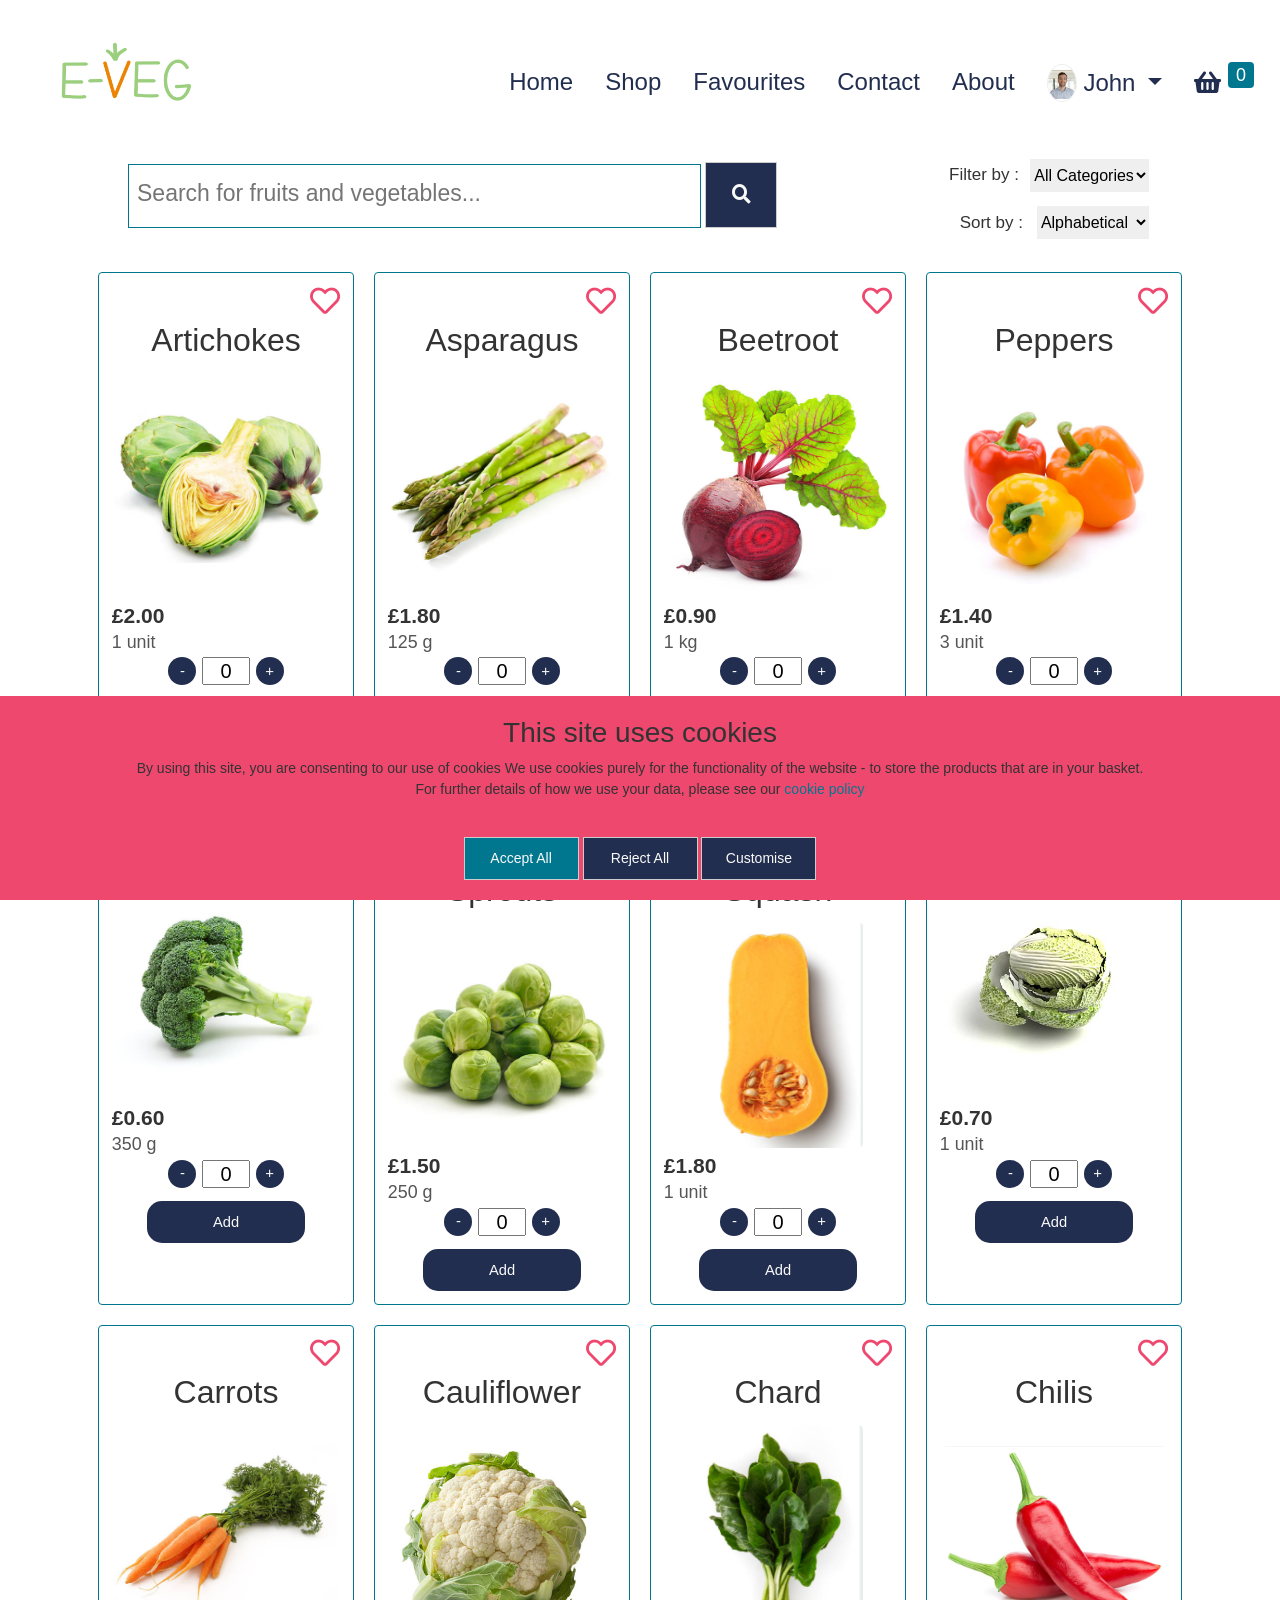
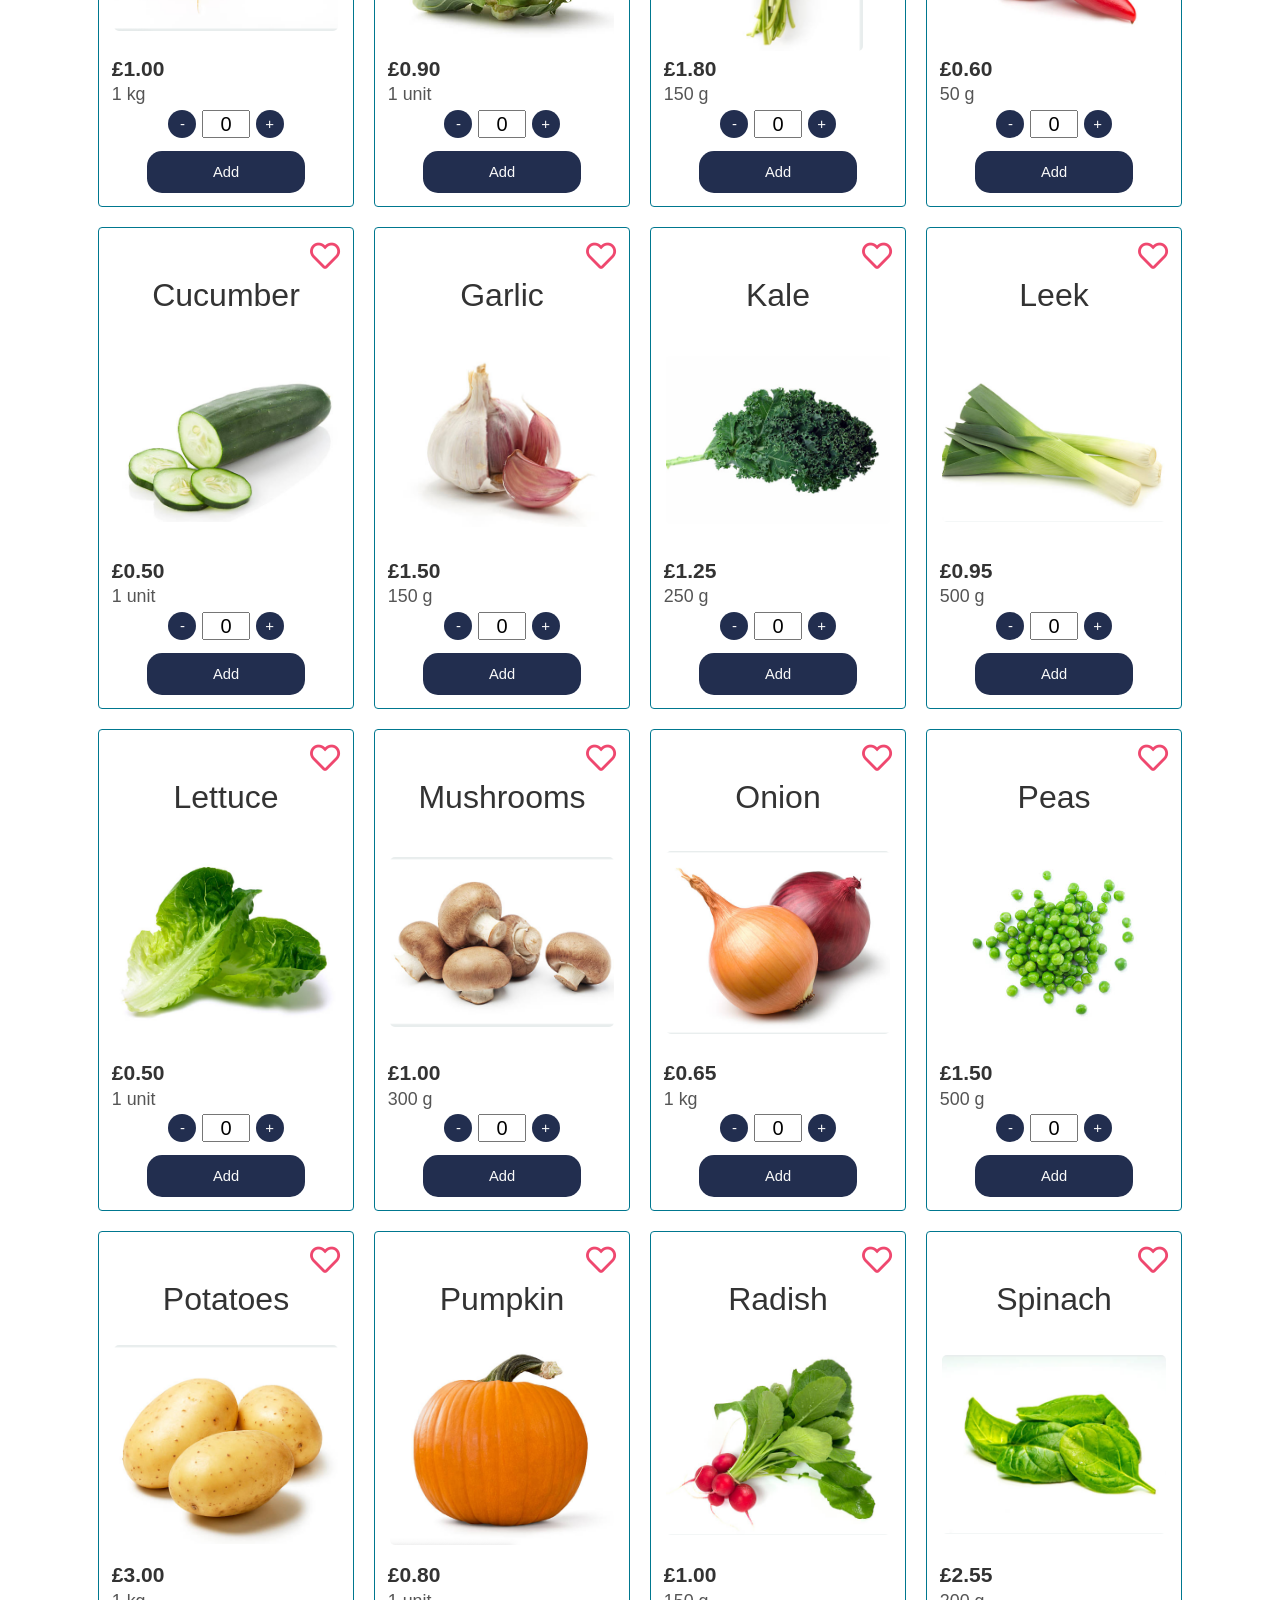
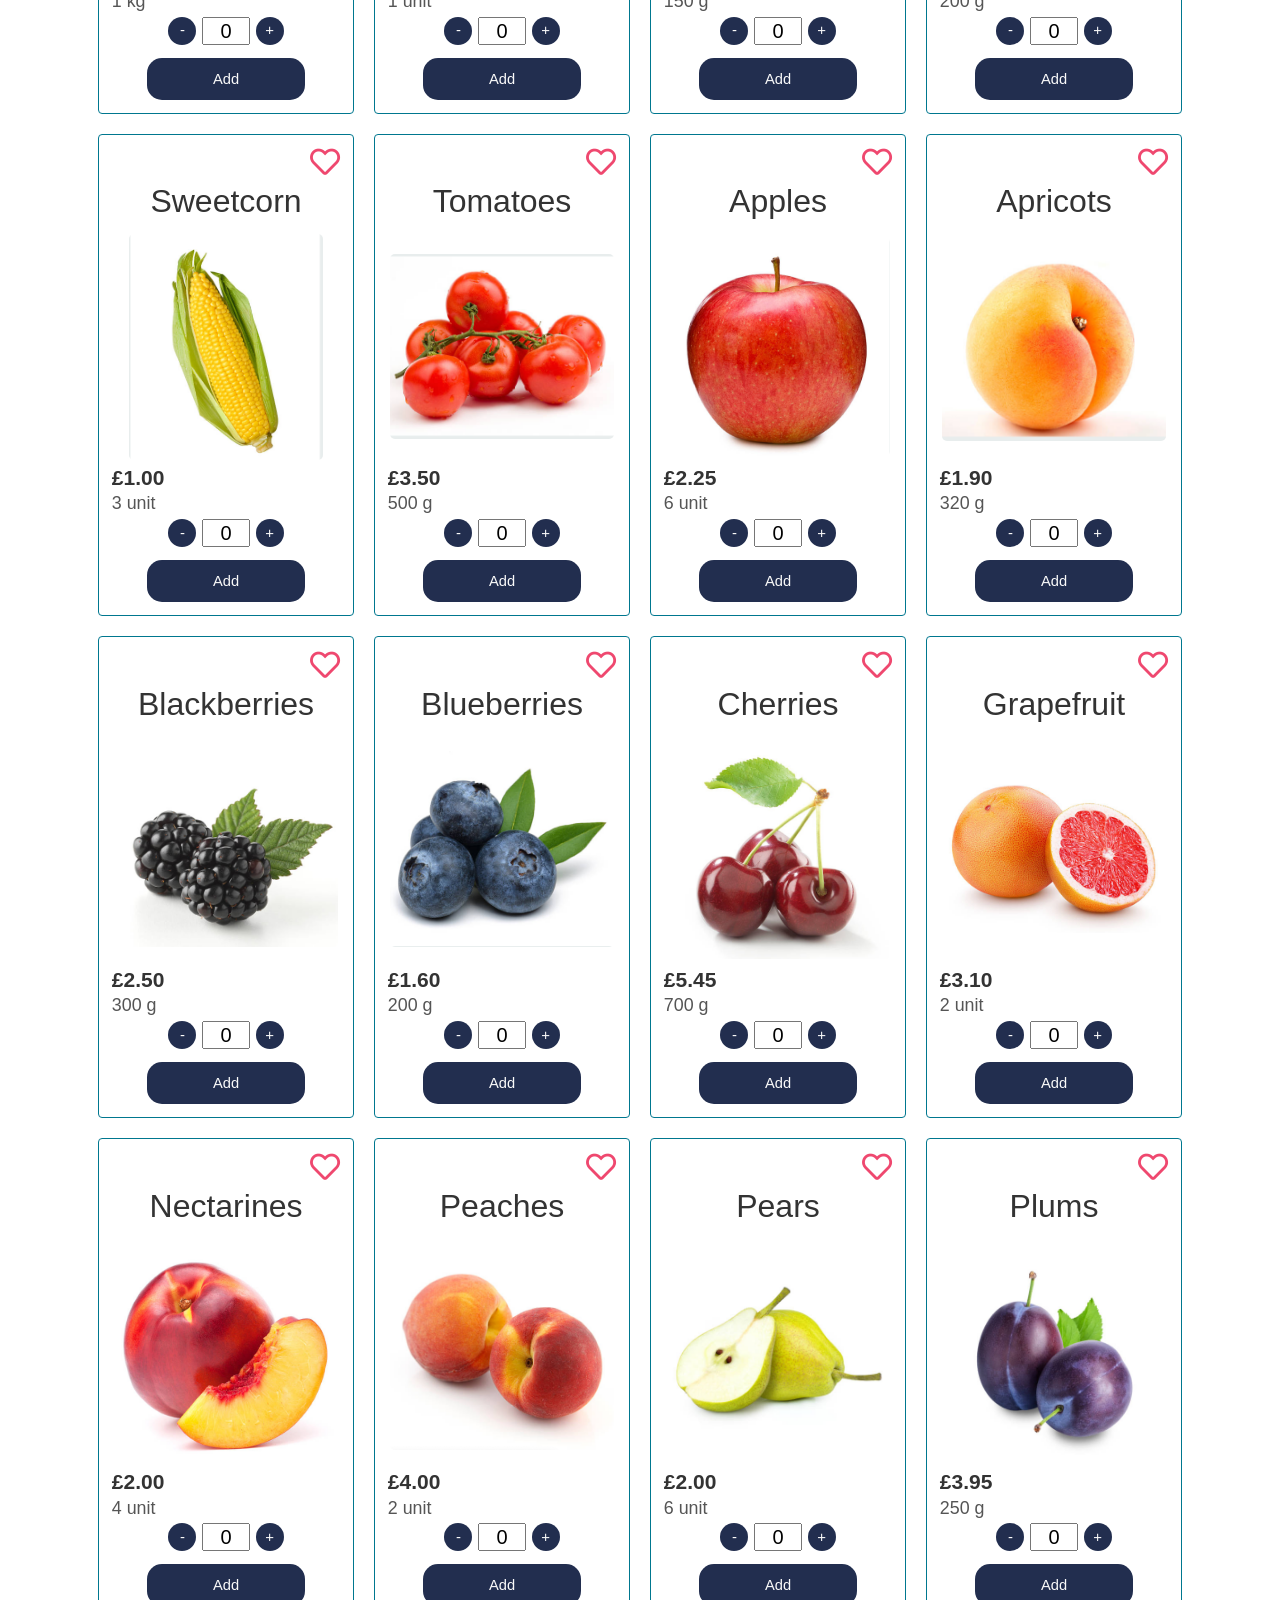
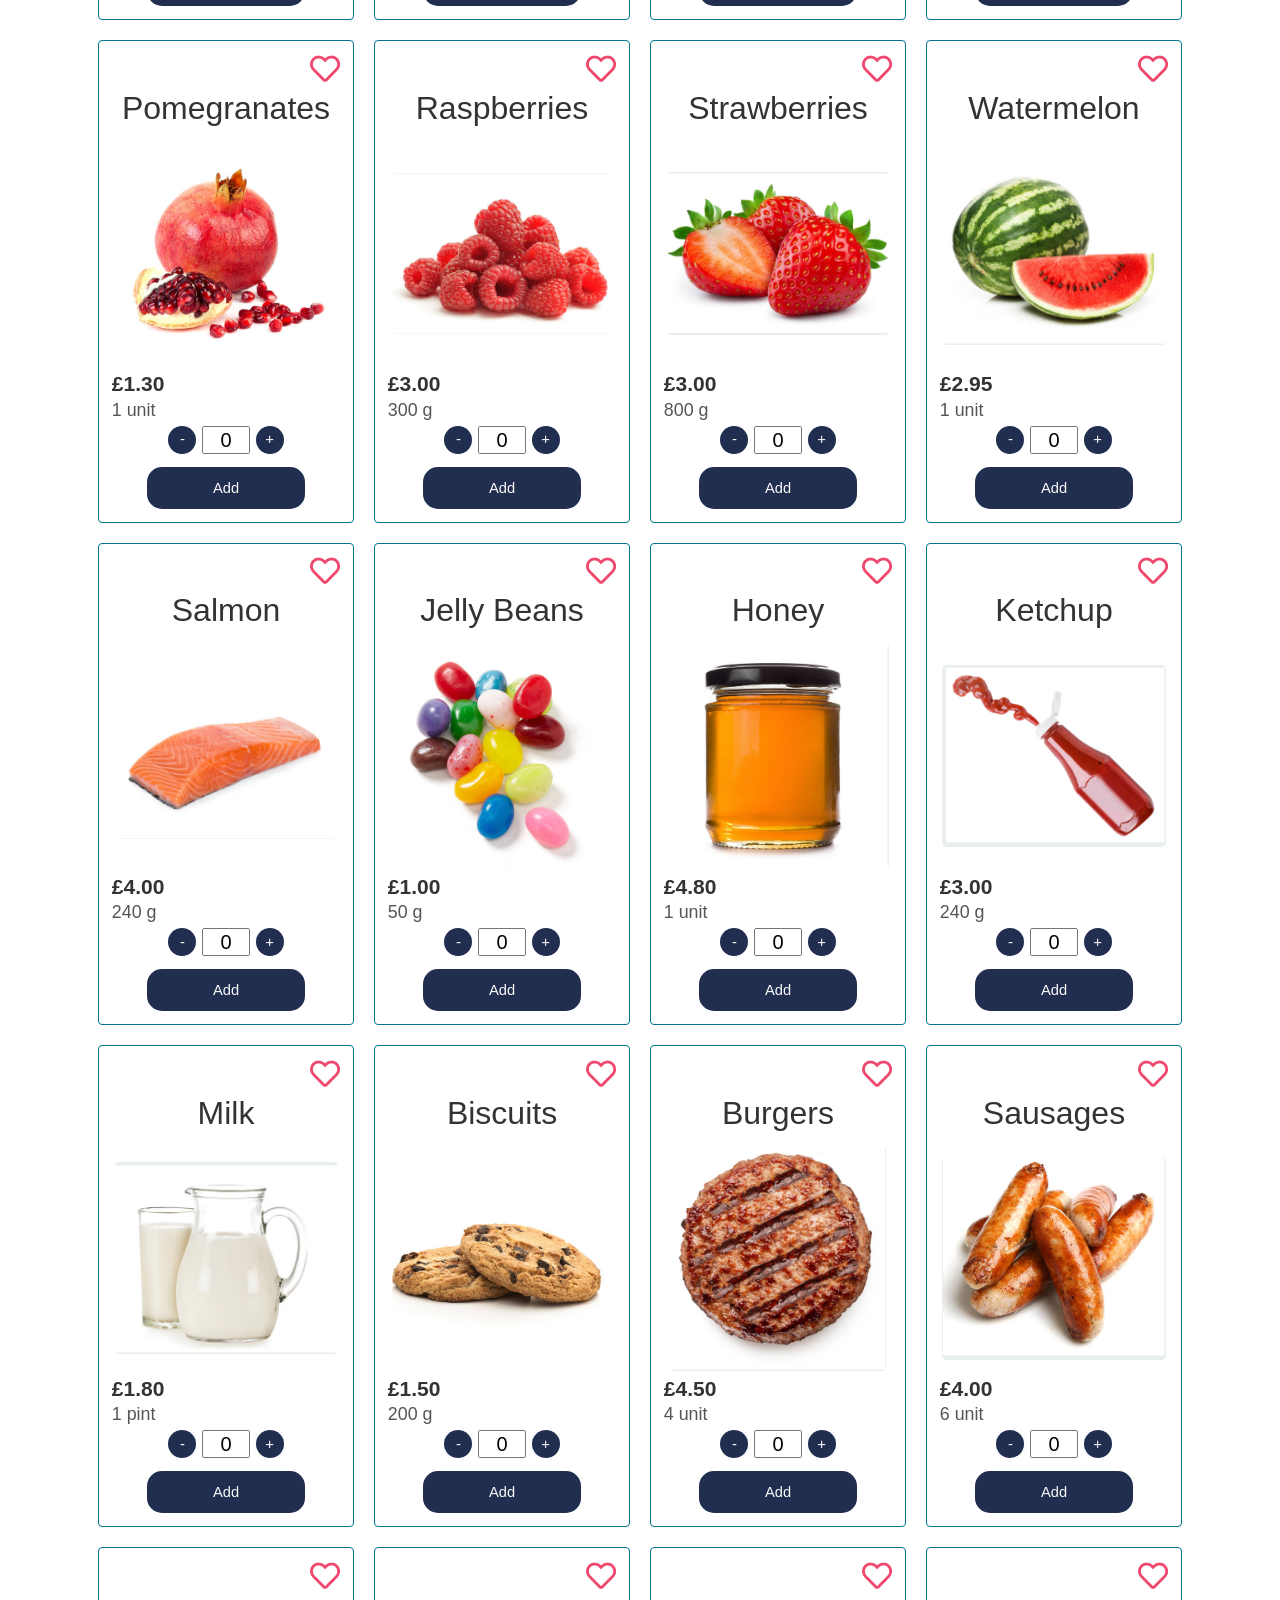
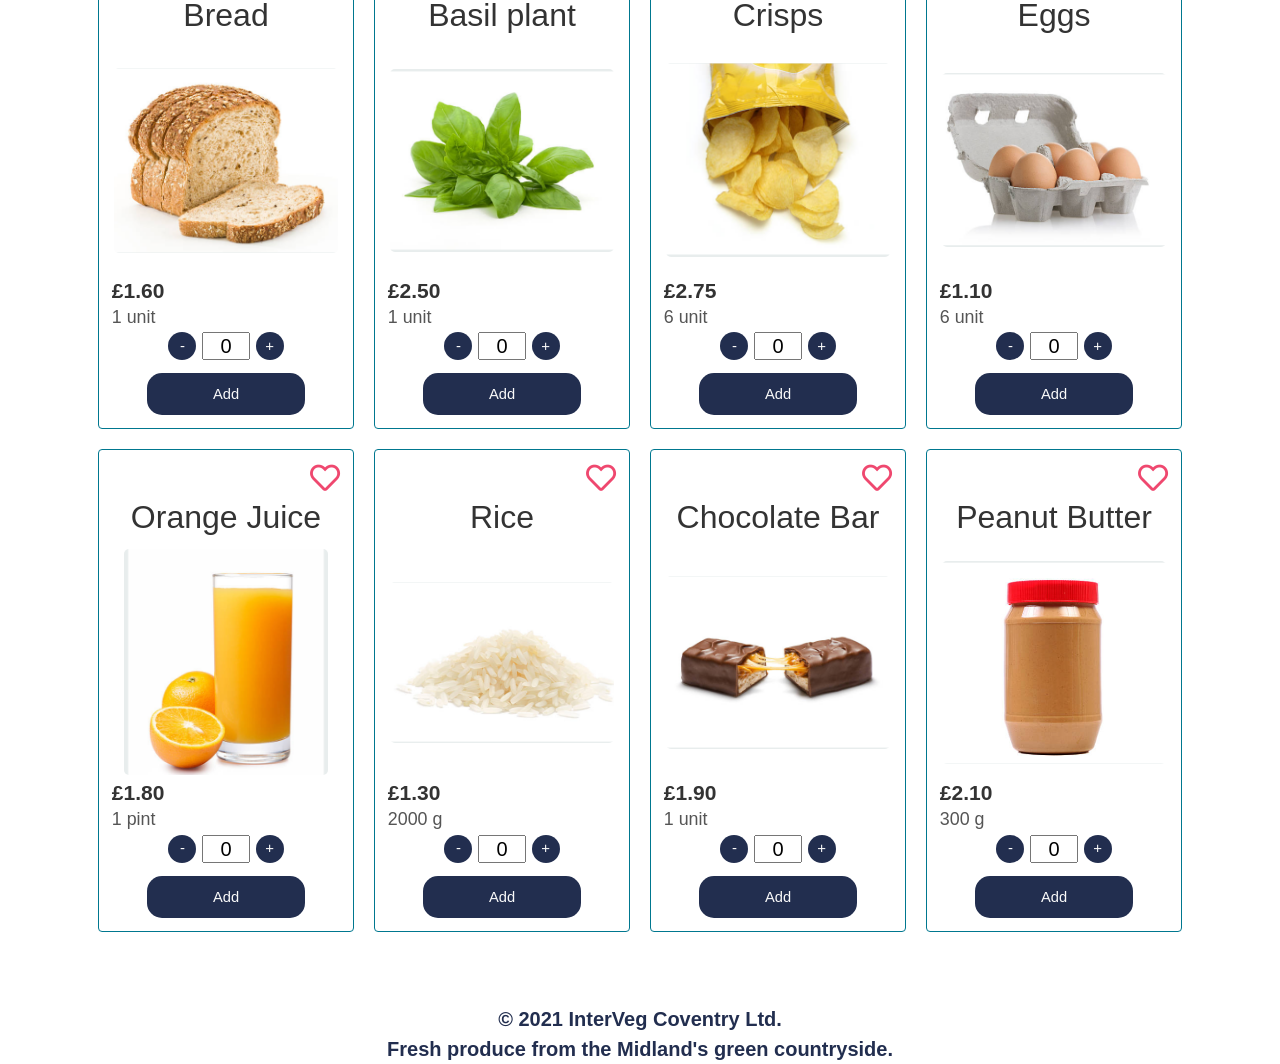
<file: eveg/index.html>
<!DOCTYPE html>
<html>

<head>
  <meta charset="UTF-8" />
  <link rel="stylesheet" media="screen and (max-width: 600px)" href="shopmobile.css">
  <link rel="stylesheet" media="screen and (min-width: 601px)" href="shop.css">
  <link rel="stylesheet" href="https://cdnjs.cloudflare.com/ajax/libs/font-awesome/4.7.0/css/font-awesome.min.css">
  <link rel="stylesheet" href="common.css">
  <link rel="stylesheet" href="colours.css">
  <link rel="stylesheet" type="text/css" media="all" href="packages/bootstrap/bootstrap.css">
  <link rel="stylesheet" type="text/css" media="all" href="packages/o2system-ui/o2system-ui.css">
  <link rel="stylesheet" type="text/css" media="all" href="packages/owl-carousel/owl-carousel.css">
  <link rel="stylesheet" type="text/css" media="all" href="packages/cloudzoom/cloudzoom.css">
  <link rel="stylesheet" type="text/css" media="all" href="packages/thumbelina/thumbelina.css">
  <link rel="stylesheet" type="text/css" media="all" href="packages/bootstrap-touchspin/bootstrap-touchspin.css">
  <link rel="stylesheet" type="text/css" media="all"
    href="https://cdnjs.cloudflare.com/ajax/libs/font-awesome/5.15.4/css/all.min.css">
  <script type="text/javascript" src="jquery.js"></script>

  <script type="text/javascript" src="jquery-migrate.js"></script>
  <script type="text/javascript" src="packages/bootstrap/libraries/popper.js"></script>
  <script type="text/javascript" src="packages/bootstrap/bootstrap.js"></script>
  <script type="text/javascript" src="packages/o2system-ui/o2system-ui.js"></script>
  <script type="text/javascript" src="packages/owl-carousel/owl-carousel.js"></script>
  <script type="text/javascript" src="packages/cloudzoom/cloudzoom.js"></script>
  <script type="text/javascript" src="packages/owl-carousel/owl-carousel.js"></script>
  <script type="text/javascript" src="packages/bootstrap-touchspin/bootstrap-touchspin.js"></script>

  <script type="text/javascript" src="products.js"></script>

  <meta name="viewport" content="width=device-width, initial-scale=1.0">

  <script src="shop.js"></script>
  <title>E-Veg Shop</title>
  <style>
    .custom-section .card {
      border: 1px solid var(--colour-4);
    }

    body .custom-section {
      box-sizing: content-box;
      font-family: -apple-system, BlinkMacSystemFont, "Segoe UI", Roboto, "Helvetica Neue", Arial, sans-serif, "Apple Color Emoji", "Segoe UI Emoji", "Segoe UI Symbol";
      color: #333;
      line-height: 1rem;
      font-size: 14px;
      margin: 0;
      font-weight: 400;
      background-color: #fff;
    }
  </style>
</head>

<body>

  <div class="index-list">
    <div class="page-header">
      <div class="container">
        <nav class="navbar fixed-top navbar-expand-lg navbar-light bg-transparent" id="page-navigation">
          <!-- Navbar Brand -->
          <a href="index.html" class="navbar-brand">
            <img class="logo" src="images/e_veg_logo.png">
          </a>

          <!-- Toggle Button -->
          <button class="navbar-toggler" type="button" data-toggle="collapse" data-target="#navbarcollapse"
            aria-controls="navbarCollapse" aria-expanded="false" aria-label="Toggle navigation">
            <span class="" role="button"><i class="fa fa-bars" aria-hidden="true"
                style="color: rgba(0,0,0,.5);"></i></span>
          </button>

          <!-- Navbar Menu -->
          <div class="collapse navbar-collapse" id="navbarcollapse">
            <ul class="navbar-nav ml-auto">
              <li class="nav-item" style="color: black;">
                <a href="homepage.html" class="nav-link">Home</a>
              </li>
              <li class="nav-item" style="color: black;">
                <a href="index.html" class="nav-link">Shop</a>
              </li>
              <li class="nav-item" style="color: black;">
                <a href="favourites.html" class="nav-link">Favourites</a>
              </li>
              <!-- <li class="nav-item" style="color: black;">
              <a href="register.html" class="nav-link">Register</a>
            </li>
            <li class="nav-item" style="color: black;">
              <a href="login.html" class="nav-link">Login</a>
            </li> -->
              <li class="nav-item" style="color: black;">
                <a href="contact.html" class="nav-link"><span>Contact</span></a>
              </li>
              <li class="nav-item" style="color: black;">
                <a href="about.html" class="nav-link"><span>About</span></a>
              </li>
              <li class="nav-item dropdown">
                <a class="nav-link dropdown-toggle" href="javascript:void(0)" id="navbarDropdown" role="button"
                  data-toggle="dropdown" aria-haspopup="true" aria-expanded="false" aria-label="nav-bar dropdown">
                  <div class="avatar-header"><img src="images/img/logo/profile.png" alt="User Avatar"></div> John
                </a>
                <div class="dropdown-menu" aria-labelledby="navbarDropdown">
                  <a class="dropdown-item" href="transaction.html">Transactions History</a>
                  <a class="dropdown-item" href="setting.html">Settings</a>
                  <a class="dropdown-item" href="register.html">Register</a>
                  <a class="dropdown-item" href="login.html">Login</a>
                </div>
              </li>
            </ul>
          </div>
          <ul class="navbar-nav ml-auto">
            <li class="nav-item dropdown">
              <a href="javascript:void(0)" class="nav-link dropdown-toggle" data-toggle="dropdown" aria-haspopup="true"
                aria-expanded="false">
                <i class="fa fa-shopping-basket"></i> <span class="badge badge-primary" id="totalItems">0</span>
              </a>
              <div class="dropdown-menu shopping-cart p-2 custom-dropdown-menu">
                <ul>
                  <li>
                    <div class="drop-title">Your Cart</div>
                  </li>
                  <li id="cartItemsContainer" class="overflow-auto max-height">
                    <!-- item list container filled with JS -->
                  </li>
                  <li>
                    <div class="drop-title d-flex justify-content-between">
                      <span>Total: </span>
                      <span class="text-primary"><strong>£<span id="totalPrice"></span></strong></span>
                    </div>
                  </li>
                  <li class="d-flex justify-content-between pl-3 pr-3 pt-3">
                    <span></span>
                    <button class="btn btn-lg" onclick="window.location.href='checkout.html'">Checkout</button>
                  </li>
                </ul>
              </div>
            </li>
          </ul>

      </div>
      </nav>
    </div>
  </div>
  </div>


  <!-- <div class="hero">
    <div class="navbar">
    <div class="toggle-wrapper">
    <a href="#" class="toggle-button">
      <span class="bar"></span>
      <span class="bar"></span>
      <span class="bar"></span>
    </a>
    </div>
      <a id="search-link" href="#"><span>Search</span></a>
    </div>
    <div class="search-bar">
      <div class="searchbuttons">
        <a id="closesearchbutton" href="#">
            <span>X</span>
        </a>
      </div>
      <input type="text" id="searchbox"></input>
      <button id = "searchbutton" type = "submit"><i class="fa fa-search"></i></button>
    </div>
  </div> -->


  <div class="modal-content" hidden id="loading">
    <img class="loading" src="images/img/carrot.gif" alt="Loading...">
    <p>Loading...</p>
  </div>


  </div>

  <div id="page-content" class="page-content custom-section">
    <div class="banner">
      <div class="search">
      </div>
    </div>

    <div class="search-container">
      <div class="searchingContainer">
        <input type="search" id="searchInput" class="searchInput" placeholder="Search for fruits and vegetables..." />
        <button id="searchButton" type="button" class="searchButton">
          <i class="fas fa-search"></i>
        </button>
        <div id="searchDropdown" class="searchDropdown"></div>
      </div>
      <div class="filters">
        <div class="filterContainer">
          <label for="categorySelect" id="filterLabel">Filter by :</label>
          <span id="filterIcon" class="filter-icon"><i class="fa fa-filter"></i></span>
          <select id="categorySelect" class="categorySelect">
            <option value="">All Categories</option>
            <option value="fruit">Fruit</option>
            <option value="veg">Vegetable</option>
            <option value="snack">Snack</option>
            <option value="sauce">Sauces</option>
          </select>
        </div>
        <div class="sortContainer">
          <label for="sortSelect" id="sortLabel">Sort by :</label>
          <span id="sortIcon" class="sort-icon"><i class="fas fa-sort-alpha-down"></i></span>
          <select id="sortSelect" class="sortSelect">
            <option value="alphabetical">Alphabetical</option>
            <option value="lowest price">Lowest Price</option>
            <option value="highest price">Highest Price</option>
          </select>
        </div>
      </div>
    </div>

    <div class="products">
      <script src="products.js"></script>

      <div class="productList"></div>

    </div>
    <div id="externalPopUpContainer" aria-label="error pop up"></div>
    <div class="about">
      <div>&copy; 2021 InterVeg Coventry Ltd.</div>
      <div>Fresh produce from the Midland's green countryside.</div>
    </div>
    <a id="back-to-top" href="#" class="btn btn-danger btn-floating btn-lg back-to-top" role="button"><i
        class="fas fa-chevron-up"></i></a>
    <div id="cookieMessage">
      <h3> This site uses cookies </h3>
      By using this site, you are consenting to our use of cookies
      We use cookies purely for the functionality of the website - to store the products that are in your basket.
      <br>
      For further details of how we use your data, please see our <a href="cookiePolicy.html">cookie policy</a>
      <p></p>
      <br>
      <button id="acceptButton"><a id="acceptCookies">Accept All</a></button>
      <button id="rejectButton"><a id="rejectCookies">Reject All</a></button>
      <button id="customiseButton"><a id="customiseCookies">Customise </a></button>
    </div>
  </div>
  </div>
  </div>
</body>

</html>
</file>
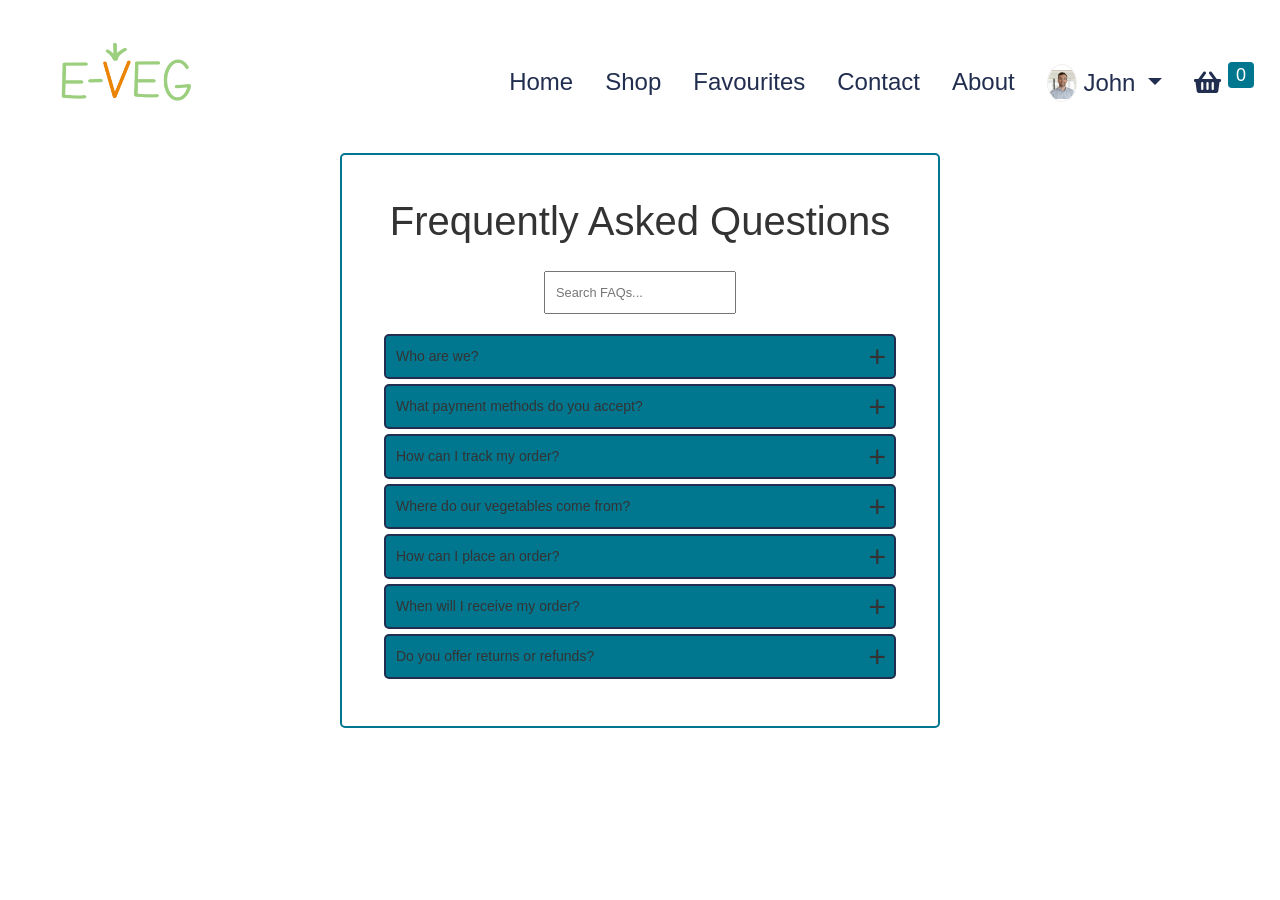
<file: eveg/about.html>
<!DOCTYPE html>
<html lang="en">

<head>
    <meta charset="UTF-8">
    <meta name="viewport" content="width=device-width, initial-scale=1.0">
    <meta charset="UTF-8" />
    <link rel="stylesheet" media="screen and (max-width: 600px)" href="shopmobile.css">
    <link rel="stylesheet" media="screen and (min-width: 601px)" href="shop.css">
    <link rel="stylesheet" href="https://cdnjs.cloudflare.com/ajax/libs/font-awesome/4.7.0/css/font-awesome.min.css">
    <link rel="stylesheet" href="common.css">
    <link rel="stylesheet" href="colours.css">
    <link rel="stylesheet" type="text/css" media="all" href="packages/bootstrap/bootstrap.css">
    <link rel="stylesheet" type="text/css" media="all" href="packages/o2system-ui/o2system-ui.css">
    <link rel="stylesheet" type="text/css" media="all" href="packages/owl-carousel/owl-carousel.css">
    <link rel="stylesheet" type="text/css" media="all" href="packages/cloudzoom/cloudzoom.css">
    <link rel="stylesheet" type="text/css" media="all" href="packages/thumbelina/thumbelina.css">
    <link rel="stylesheet" type="text/css" media="all" href="packages/bootstrap-touchspin/bootstrap-touchspin.css">
    <link rel="stylesheet" type="text/css" media="all"
        href="https://cdnjs.cloudflare.com/ajax/libs/font-awesome/5.15.4/css/all.min.css">
    <script type="text/javascript" src="jquery.js"></script>
    <script type="text/javascript" src="jquery-migrate.js"></script>
    <script type="text/javascript" src="packages/bootstrap/libraries/popper.js"></script>
    <script type="text/javascript" src="packages/bootstrap/bootstrap.js"></script>
    <script type="text/javascript" src="packages/o2system-ui/o2system-ui.js"></script>
    <script type="text/javascript" src="packages/owl-carousel/owl-carousel.js"></script>
    <script type="text/javascript" src="packages/cloudzoom/cloudzoom.js"></script>
    <script type="text/javascript" src="packages/owl-carousel/owl-carousel.js"></script>
    <script type="text/javascript" src="packages/bootstrap-touchspin/bootstrap-touchspin.js"></script>
    <script type="text/javascript" src="products.js"></script>
    <script type="text/javascript" src="shop.js"></script>
    <title>FAQ Page</title>
    <script>
        $(document).ready(function () {
            updateBasketAndDropdown();
        });
    </script>
</head>

<body>
    <div class="index-list">
        <div class="page-header">
            <div class="container">
                <nav class="navbar fixed-top navbar-expand-lg navbar-light bg-transparent" id="page-navigation">
                    <!-- Navbar Brand -->
                    <a href="index.html" class="navbar-brand">
                        <img class="logo" src="images/e_veg_logo.png">
                    </a>

                    <!-- Toggle Button -->
                    <button class="navbar-toggler" type="button" data-toggle="collapse" data-target="#navbarcollapse"
                        aria-controls="navbarCollapse" aria-expanded="false" aria-label="Toggle navigation">
                        <span class="" role="button"><i class="fa fa-bars" aria-hidden="true"
                                style="color: rgba(0,0,0,.5);"></i></span>
                    </button>

                    <!-- Navbar Menu -->
                    <div class="collapse navbar-collapse" id="navbarcollapse">
                        <ul class="navbar-nav ml-auto">
                            <li class="nav-item" style="color: black;">
                                <a href="homepage.html" class="nav-link">Home</a>
                            </li>
                            <li class="nav-item" style="color: black;">
                                <a href="index.html" class="nav-link">Shop</a>
                            </li>
                            <li class="nav-item" style="color: black;">
                                <a href="favourites.html" class="nav-link">Favourites</a>
                            </li>
                            <!-- <li class="nav-item" style="color: black;">
                  <a href="register.html" class="nav-link">Register</a>
                </li>
                <li class="nav-item" style="color: black;">
                  <a href="login.html" class="nav-link">Login</a>
                </li> -->
                            <li class="nav-item" style="color: black;">
                                <a href="contact.html" class="nav-link"><span>Contact</span></a>
                            </li>
                            <li class="nav-item" style="color: black;">
                                <a href="about.html" class="nav-link"><span>About</span></a>
                            </li>
                            <li class="nav-item dropdown">
                                <a class="nav-link dropdown-toggle" href="javascript:void(0)" id="navbarDropdown"
                                    role="button" data-toggle="dropdown" aria-haspopup="true" aria-expanded="false"
                                    aria-label="nav-bar dropdown">
                                    <div class="avatar-header"><img src="images/img/logo/profile.png" alt="User Avatar">
                                    </div> John
                                </a>
                                <div class="dropdown-menu" aria-labelledby="navbarDropdown">
                                    <a class="dropdown-item" href="transaction.html">Transactions History</a>
                                    <a class="dropdown-item" href="setting.html">Settings</a>
                                    <a class="dropdown-item" href="register.html">Register</a>
                                    <a class="dropdown-item" href="login.html">Login</a>
                                </div>
                            </li>
                        </ul>
                    </div>
                    <ul class="navbar-nav ml-auto">
                        <li class="nav-item dropdown">
                            <a href="javascript:void(0)" class="nav-link dropdown-toggle" data-toggle="dropdown"
                                aria-haspopup="true" aria-expanded="false">
                                <i class="fa fa-shopping-basket"></i> <span class="badge badge-primary"
                                    id="totalItems">0</span>
                            </a>
                            <div class="dropdown-menu shopping-cart p-2 custom-dropdown-menu">
                                <ul>
                                    <li>
                                        <div class="drop-title">Your Cart</div>
                                    </li>
                                    <li id="cartItemsContainer" class="overflow-auto max-height">
                                        <!-- item list container filled with JS -->
                                    </li>
                                    <li>
                                        <div class="drop-title d-flex justify-content-between">
                                            <span>Total: </span>
                                            <span class="text-primary"><strong>£<span
                                                        id="totalPrice"></span></strong></span>
                                        </div>
                                    </li>
                                    <li class="d-flex justify-content-between pl-3 pr-3 pt-3">
                                        <span></span>
                                        <button class="btn btn-lg"
                                            onclick="window.location.href='checkout.html'">Checkout</button>
                                    </li>
                                </ul>
                            </div>
                        </li>
                    </ul>

            </div>
            </nav>
        </div>
    </div>
    </div>

    <div class="faq-section">
        <div class="searchFAQSection">
            <h1>Frequently Asked Questions</h1>
            <input type="text" id="faq-searchbox" placeholder="Search FAQs..." oninput="filterFaqs()"></input>



            <div class="faq-item" onclick="toggleFaq(this)">
                <div class="plus-minus-sign">+</div>
                <div class="faq-question">Who are we?</div>
                <div class="faq-answer">We are E-Veg, a dedicated online platform providing you with the freshest and
                    highest-quality vegetables. Our team is passionate about delivering farm-fresh produce directly to
                    your doorstep.</div>
            </div>

            <div class="faq-item" onclick="toggleFaq(this)">
                <div class="plus-minus-sign">+</div>
                <div class="faq-question">What payment methods do you accept?</div>
                <div class="faq-answer">We accept credit/debit cards and secure online payment gateways.</div>
            </div>

            <div class="faq-item" onclick="toggleFaq(this)">
                <div class="plus-minus-sign">+</div>
                <div class="faq-question">How can I track my order?</div>
                <div class="faq-answer">Once your order is dispatched, you will receive a confirmation email with a
                    tracking link.</div>
            </div>

            <div class="faq-item" onclick="toggleFaq(this)">
                <div class="plus-minus-sign">+</div>
                <div class="faq-question">Where do our vegetables come from?</div>
                <div class="faq-answer">At E-veg our vegetables are sourced from local farmers and trusted suppliers who
                    share our commitment to quality and sustainability. We prioritize freshness, ensuring that you
                    receive the best produce available.</div>
            </div>

            <div class="faq-item" onclick="toggleFaq(this)">
                <div class="plus-minus-sign">+</div>
                <div class="faq-question">How can I place an order?</div>
                <div class="faq-answer">Placing an order with us is easy! Simply browse our selection, add your desired
                    vegetables to your cart, and proceed to checkout. Follow the steps to provide delivery details and
                    complete your purchase.</div>
            </div>

            <div class="faq-item" onclick="toggleFaq(this)">
                <div class="plus-minus-sign">+</div>
                <div class="faq-question">When will I receive my order?</div>
                <div class="faq-answer">Delivery times vary based on your location and selected delivery slot. You can
                    choose a convenient time during the checkout process, and we will make every effort to deliver your
                    order within the specified time frame.</div>
            </div>

            <div class="faq-item" onclick="toggleFaq(this)">
                <div class="plus-minus-sign">+</div>
                <div class="faq-question">Do you offer returns or refunds?</div>
                <div class="faq-answer">Yes, we have a hassle-free return policy. If you are not satisfied with your
                    purchase, please contact us within 30 days, and we will arrange for a return and refund.</div>
            </div>
        </div>




        <!-- Add more FAQ items as needed -->

    </div>

    <script>
        // Add JavaScript for toggle functionality
        // document.addEventListener('DOMContentLoaded', function () {
        //     var faqQuestions = document.querySelectorAll('.faq-question');

        //     faqQuestions.forEach(function (question) {
        //         question.addEventListener('click', function () {
        //             var answer = this.nextElementSibling;
        //             answer.style.display = answer.style.display === 'block' ? 'none' : 'block';
        //             this.classList.toggle('active');
        //         });
        //     });
        // });
        function toggleFaq(faqItem) {
            var answer = faqItem.querySelector('.faq-answer');
            var plusMinusSign = faqItem.querySelector('.plus-minus-sign');

            if (answer.style.display === 'block') {
                answer.style.display = 'none';
                plusMinusSign.textContent = '+';
            } else {
                answer.style.display = 'block';
                plusMinusSign.textContent = '-';
            }

            faqItem.classList.toggle('active');
        }

        function filterFaqs() {
            var searchInput = document.getElementById('faq-searchbox');
            var filter = searchInput.value.toUpperCase();
            var faqItems = document.querySelectorAll('.faq-item');

            faqItems.forEach(function (faqItem) {
                var question = faqItem.querySelector('.faq-question');
                var textContent = question.textContent || question.innerText;

                if (textContent.toUpperCase().indexOf(filter) > -1) {
                    faqItem.style.display = '';
                } else {
                    faqItem.style.display = 'none';
                }
            });
        }
    </script>

</body>

</html>
</file>
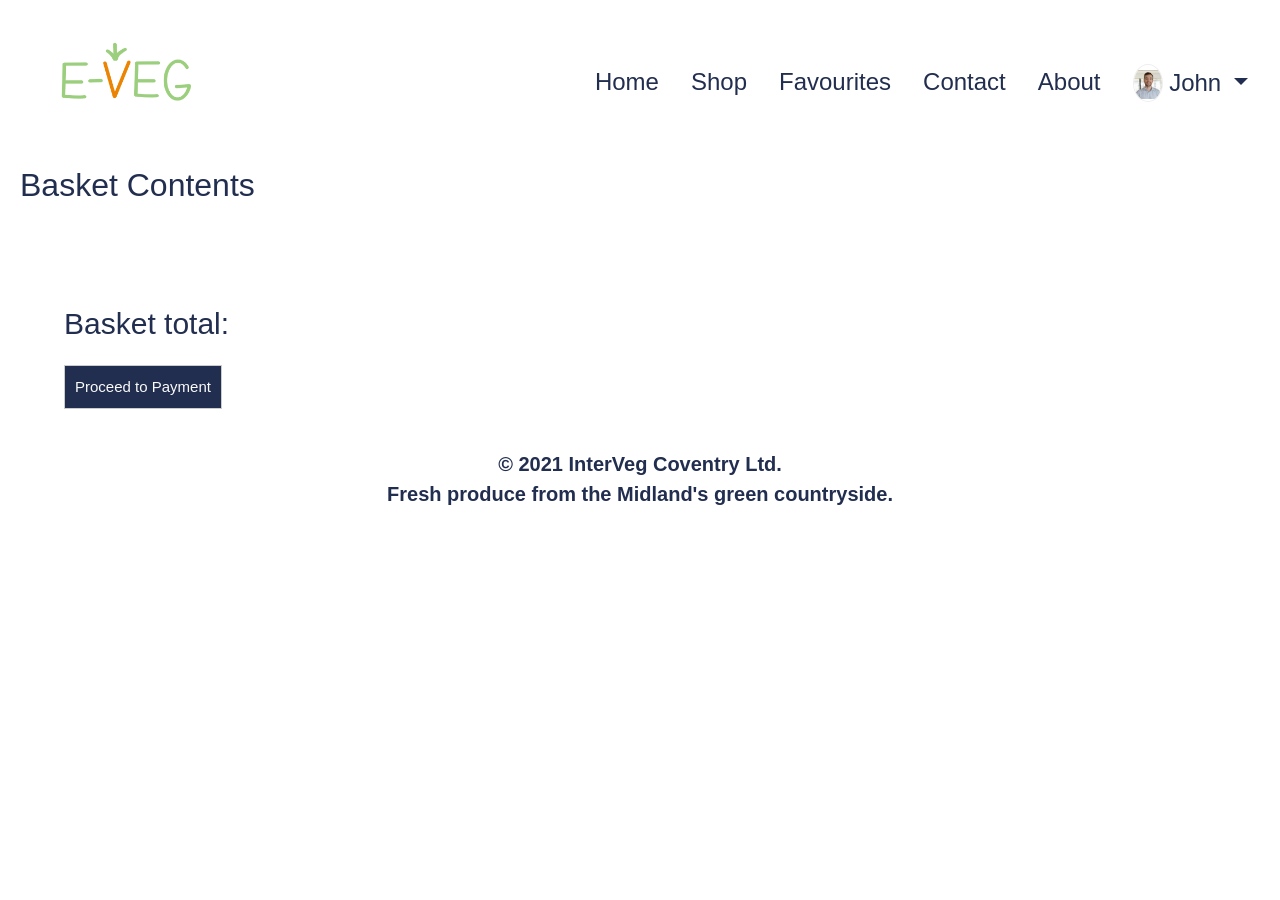
<file: eveg/checkout.html>
<!DOCTYPE html>
<html>

<head>
  <meta charset="UTF-8" />
  <link rel="stylesheet" media="screen and (max-width: 600px)" href="shopmobile.css">
  <link rel="stylesheet" media="screen and (min-width: 601px)" href="shop.css">
  <link rel="stylesheet" href="common.css">
  <link rel="stylesheet" href="colours.css">
  <script type="text/javascript" src="jquery.js"></script>
  <script type="text/javascript" src="jquery-migrate.js"></script>
  <script src="products.js"></script>
  <script src="checkout.js"></script>
  <link rel="stylesheet" type="text/css" media="all" href="packages/bootstrap/bootstrap.css">
  <link rel="stylesheet" type="text/css" media="all" href="packages/o2system-ui/o2system-ui.css">
  <link rel="stylesheet" type="text/css" media="all" href="packages/owl-carousel/owl-carousel.css">
  <link rel="stylesheet" type="text/css" media="all" href="packages/cloudzoom/cloudzoom.css">
  <link rel="stylesheet" type="text/css" media="all" href="packages/thumbelina/thumbelina.css">
  <link rel="stylesheet" type="text/css" media="all" href="packages/bootstrap-touchspin/bootstrap-touchspin.css">
  <script type="text/javascript" src="packages/bootstrap/libraries/popper.js"></script>
  <script type="text/javascript" src="packages/bootstrap/bootstrap.js"></script>
  <script type="text/javascript" src="packages/o2system-ui/o2system-ui.js"></script>
  <script type="text/javascript" src="packages/owl-carousel/owl-carousel.js"></script>
  <script type="text/javascript" src="packages/cloudzoom/cloudzoom.js"></script>
  <script type="text/javascript" src="packages/owl-carousel/owl-carousel.js"></script>
  <script type="text/javascript" src="packages/bootstrap-touchspin/bootstrap-touchspin.js"></script>
  <link rel="stylesheet" href="https://cdnjs.cloudflare.com/ajax/libs/font-awesome/6.0.0-beta3/css/all.min.css">
  <script type="text/javascript" src="products.js"></script>

  <meta name="viewport" content="width=device-width, initial-scale=1.0">

  <script src="shop.js"></script>
</head>
<title>E-Veg Shop</title>
</head>

<body>
  <div class="index-list">
    <div class="page-header">
      <div class="container">
        <nav class="navbar fixed-top navbar-expand-lg navbar-light bg-transparent" id="page-navigation">
          <!-- Navbar Brand -->
          <a href="index.html" class="navbar-brand">
            <img class="logo" src="images/e_veg_logo.png"></img>
          </a>

          <!-- Toggle Button -->
          <button class="navbar-toggler" type="button" data-toggle="collapse" data-target="#navbarcollapse"
            aria-controls="navbarCollapse" aria-expanded="false" aria-label="Toggle navigation">
            <span class="" role="button"><i class="fa fa-bars" aria-hidden="true"
                style="color: rgba(0,0,0,.5);"></i></span>
          </button>

          <!-- Navbar Menu -->
          <div class="collapse navbar-collapse" id="navbarcollapse">
            <ul class="navbar-nav ml-auto">
              <li class="nav-item" style="color: black;">
                <a href="homepage.html" class="nav-link">Home</a>
              </li>
              <li class="nav-item" style="color: black;">
                <a href="index.html" class="nav-link">Shop</a>
              </li>
              <li class="nav-item" style="color: black;">
                <a href="favourites.html" class="nav-link">Favourites</a>
              </li>
              <!-- <li class="nav-item" style="color: black;">
                  <a href="register.html" class="nav-link">Register</a>
                </li>
                <li class="nav-item" style="color: black;">
                  <a href="login.html" class="nav-link">Login</a>
                </li> -->
              <li class="nav-item" style="color: black;">
                <a href="#" class="nav-link"><span>Contact</span></a>
              </li>
              <li class="nav-item" style="color: black;">
                <a href="about.html" class="nav-link"><span>About</span></a>
              </li>
              <li class="nav-item dropdown">
                <a class="nav-link dropdown-toggle" href="javascript:void(0)" id="navbarDropdown" role="button"
                  data-toggle="dropdown" aria-haspopup="true" aria-expanded="false">
                  <div class="avatar-header"><img src="images/img/logo/profile.png" alt="User Avatar"></div> John
                </a>
                <div class="dropdown-menu" aria-labelledby="navbarDropdown">
                  <a class="dropdown-item" href="transaction.html">Transactions History</a>
                  <a class="dropdown-item" href="setting.html">Settings</a>
                  <a class="dropdown-item" href="register.html">Register</a>
                  <a class="dropdown-item" href="login.html">Login</a>
                </div>
              </li>
            </ul>
          </div>
      </div>
      </nav>
    </div>
  </div>
  </div>

  <div class="checkout-container">
    <h2 id="basket-title">Basket Contents</h2>
    <table class="checkoutList">
    </table>
    <div id="externalPopUpContainer" aria-label="error pop up"></div>
    <div class="submit-payment">
      <div class="basket-total"> Basket total: </div>
      <a href="pay.html" id="pay-button"><button class="payment-button"> Proceed to Payment </button></a>
    </div>
    <div class="about">
      <div>&copy; 2021 InterVeg Coventry Ltd.</div>
      <div>Fresh produce from the Midland's green countryside.</div>
    </div>
  </div>
</body>

</html>
</file>
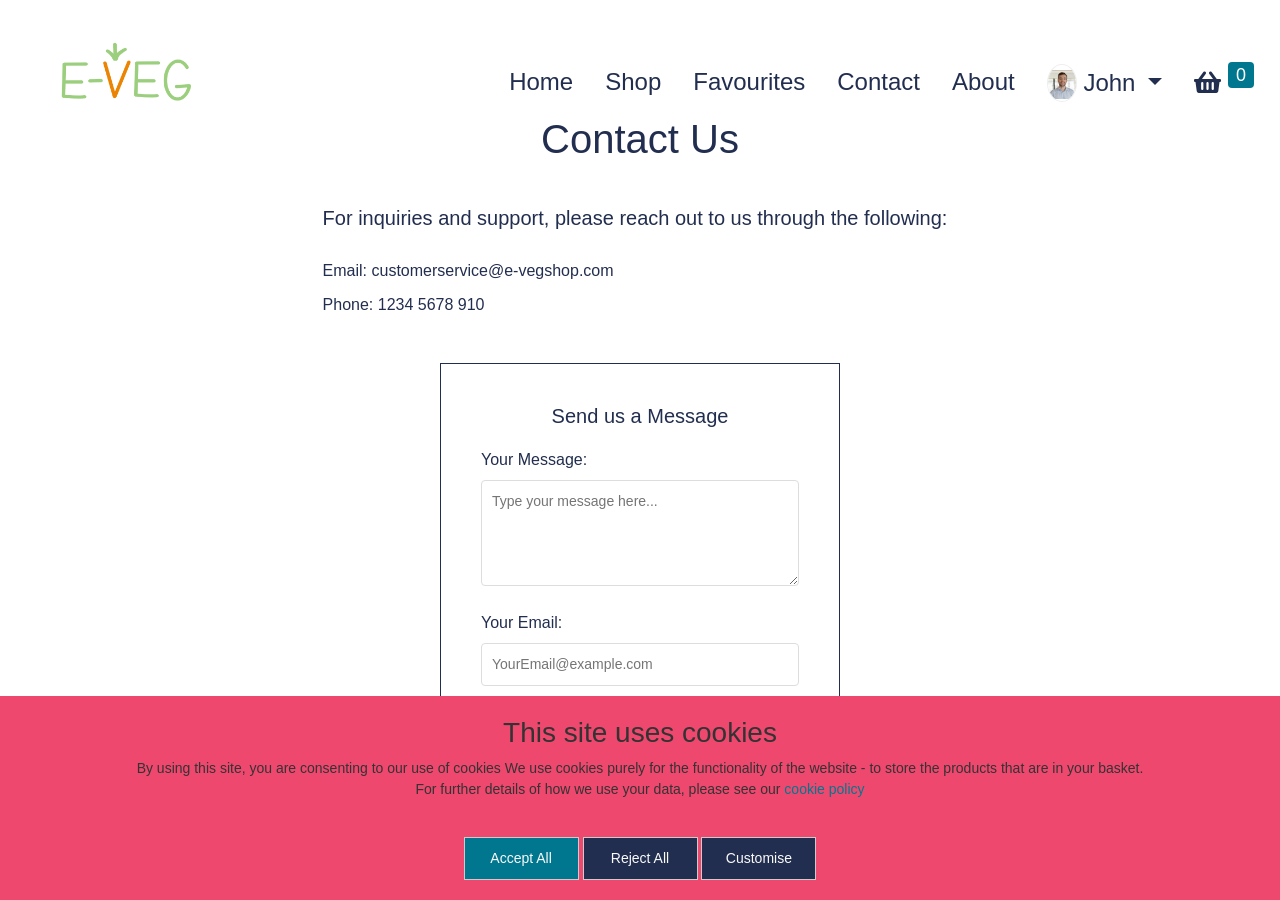
<file: eveg/contact.html>
<!DOCTYPE html>
<html>

<head>
  <meta charset="UTF-8" />
  <link rel="stylesheet" media="screen and (max-width: 600px)" href="shopmobile.css">
  <link rel="stylesheet" media="screen and (min-width: 601px)" href="shop.css">
  <link rel="stylesheet" href="https://cdnjs.cloudflare.com/ajax/libs/font-awesome/4.7.0/css/font-awesome.min.css">
  <link rel="stylesheet" href="common.css">
  <link rel="stylesheet" href="colours.css">
  <link rel="stylesheet" type="text/css" media="all" href="packages/bootstrap/bootstrap.css">
  <link rel="stylesheet" type="text/css" media="all" href="packages/o2system-ui/o2system-ui.css">
  <link rel="stylesheet" type="text/css" media="all" href="packages/owl-carousel/owl-carousel.css">
  <link rel="stylesheet" type="text/css" media="all" href="packages/cloudzoom/cloudzoom.css">
  <link rel="stylesheet" type="text/css" media="all" href="packages/thumbelina/thumbelina.css">
  <link rel="stylesheet" type="text/css" media="all" href="packages/bootstrap-touchspin/bootstrap-touchspin.css">
  <link rel="stylesheet" type="text/css" media="all"
    href="https://cdnjs.cloudflare.com/ajax/libs/font-awesome/5.15.4/css/all.min.css">
  <script type="text/javascript" src="jquery.js"></script>
  <script type="text/javascript" src="jquery-migrate.js"></script>
  <script type="text/javascript" src="packages/bootstrap/libraries/popper.js"></script>
  <script type="text/javascript" src="packages/bootstrap/bootstrap.js"></script>
  <script type="text/javascript" src="packages/o2system-ui/o2system-ui.js"></script>
  <script type="text/javascript" src="packages/owl-carousel/owl-carousel.js"></script>
  <script type="text/javascript" src="packages/cloudzoom/cloudzoom.js"></script>
  <script type="text/javascript" src="packages/owl-carousel/owl-carousel.js"></script>
  <script type="text/javascript" src="packages/bootstrap-touchspin/bootstrap-touchspin.js"></script>
  <script type="text/javascript" src="products.js"></script>
  <script>
    $(document).ready(function () {
      updateBasketAndDropdown();
    });
  </script>
  <meta name="viewport" content="width=device-width, initial-scale=1.0">

  <script src="shop.js"></script>
  <title>E-Veg Shop</title>

</head>

<body>

  <div class="contact-list">
    <div class="index-list">
      <div class="page-header">
        <div class="container">
          <nav class="navbar fixed-top navbar-expand-lg navbar-light bg-transparent" id="page-navigation">
            <!-- Navbar Brand -->
            <a href="index.html" class="navbar-brand">
              <img class="logo" src="images/e_veg_logo.png">
            </a>

            <!-- Toggle Button -->
            <button class="navbar-toggler" type="button" data-toggle="collapse" data-target="#navbarcollapse"
              aria-controls="navbarCollapse" aria-expanded="false" aria-label="Toggle navigation">
              <span class="" role="button"><i class="fa fa-bars" aria-hidden="true"
                  style="color: rgba(0,0,0,.5);"></i></span>
            </button>

            <!-- Navbar Menu -->
            <div class="collapse navbar-collapse" id="navbarcollapse">
              <ul class="navbar-nav ml-auto">
                <li class="nav-item" style="color: black;">
                  <a href="homepage.html" class="nav-link">Home</a>
                </li>
                <li class="nav-item" style="color: black;">
                  <a href="index.html" class="nav-link">Shop</a>
                </li>
                <li class="nav-item" style="color: black;">
                  <a href="favourites.html" class="nav-link">Favourites</a>
                </li>
                <!-- <li class="nav-item" style="color: black;">
                    <a href="register.html" class="nav-link">Register</a>
                  </li>
                  <li class="nav-item" style="color: black;">
                    <a href="login.html" class="nav-link">Login</a>
                  </li> -->
                <li class="nav-item" style="color: black;">
                  <a href="contact.html" class="nav-link"><span>Contact</span></a>
                </li>
                <li class="nav-item" style="color: black;">
                  <a href="about.html" class="nav-link"><span>About</span></a>
                </li>
                <li class="nav-item dropdown">
                  <a class="nav-link dropdown-toggle" href="javascript:void(0)" id="navbarDropdown" role="button"
                    data-toggle="dropdown" aria-haspopup="true" aria-expanded="false" aria-label="nav-bar dropdown">
                    <div class="avatar-header"><img src="images/img/logo/profile.png" alt="User Avatar"></div> John
                  </a>
                  <div class="dropdown-menu" aria-labelledby="navbarDropdown">
                    <a class="dropdown-item" href="transaction.html">Transactions History</a>
                    <a class="dropdown-item" href="setting.html">Settings</a>
                    <a class="dropdown-item" href="register.html">Register</a>
                    <a class="dropdown-item" href="login.html">Login</a>
                  </div>
                </li>
              </ul>
            </div>
            <ul class="navbar-nav ml-auto">
              <li class="nav-item dropdown">
                <a href="javascript:void(0)" class="nav-link dropdown-toggle" data-toggle="dropdown"
                  aria-haspopup="true" aria-expanded="false">
                  <i class="fa fa-shopping-basket"></i> <span class="badge badge-primary" id="totalItems">0</span>
                </a>
                <div class="dropdown-menu shopping-cart p-2 custom-dropdown-menu">
                  <ul>
                    <li>
                      <div class="drop-title">Your Cart</div>
                    </li>
                    <li id="cartItemsContainer" class="overflow-auto max-height">
                      <!-- item list container filled with JS -->
                    </li>
                    <li>
                      <div class="drop-title d-flex justify-content-between">
                        <span>Total: </span>
                        <span class="text-primary"><strong>£<span id="totalPrice"></span></strong></span>
                      </div>
                    </li>
                    <li class="d-flex justify-content-between pl-3 pr-3 pt-3">
                      <span></span>
                      <button class="btn btn-lg" onclick="window.location.href='checkout.html'">Checkout</button>
                    </li>
                  </ul>
                </div>
              </li>
            </ul>

        </div>
      </div>
      </nav>
    </div>
  </div>
  </div>

  <div class=container>
    <h1>Contact Us</h1>
    <div class="contact-container">
      <div class="contact-info">
        <p>For inquiries and support, please reach out to us through the following:</p>
        <ul>
          <li>Email: customerservice@e-vegshop.com</li>
          <li>Phone: 1234 5678 910</li>
        </ul>
      </div>
    </div>

    <div class="form-container">
      <div class="message-form">
        <h2>Send us a Message</h2>
        <form id="messageForm">
          <label for="userMessage">Your Message:</label>
          <textarea id="userMessage" rows="4" placeholder="Type your message here..."></textarea>
          <label for="userEmail">Your Email:</label>
          <input type="email" id="userEmail" placeholder="YourEmail@example.com" required>
          <button type="submit">Send Message</button>
        </form>
      </div>
    </div>

  </div>

  <div class="about">
    <div>&copy; 2021 InterVeg Coventry Ltd.</div>
    <div>Fresh produce from the Midland's green countryside.</div>
  </div>
  <div id="page-content" class="page-content custom-section">
    <div id="cookieMessage">
      <h3> This site uses cookies </h3>
      By using this site, you are consenting to our use of cookies
      We use cookies purely for the functionality of the website - to store the products that are in your basket.
      <br>
      For further details of how we use your data, please see our <a href="cookiePolicy.html">cookie policy</a>
      <p></p>
      <br>
      <button id="acceptButton"><a id="acceptCookies">Accept All</a></button>
      <button id="rejectButton"><a id="rejectCookies">Reject All</a></button>
      <button id="customiseButton"><a id="customiseCookies">Customise </a></button>
    </div>
  </div>
</body>

</html>
</file>
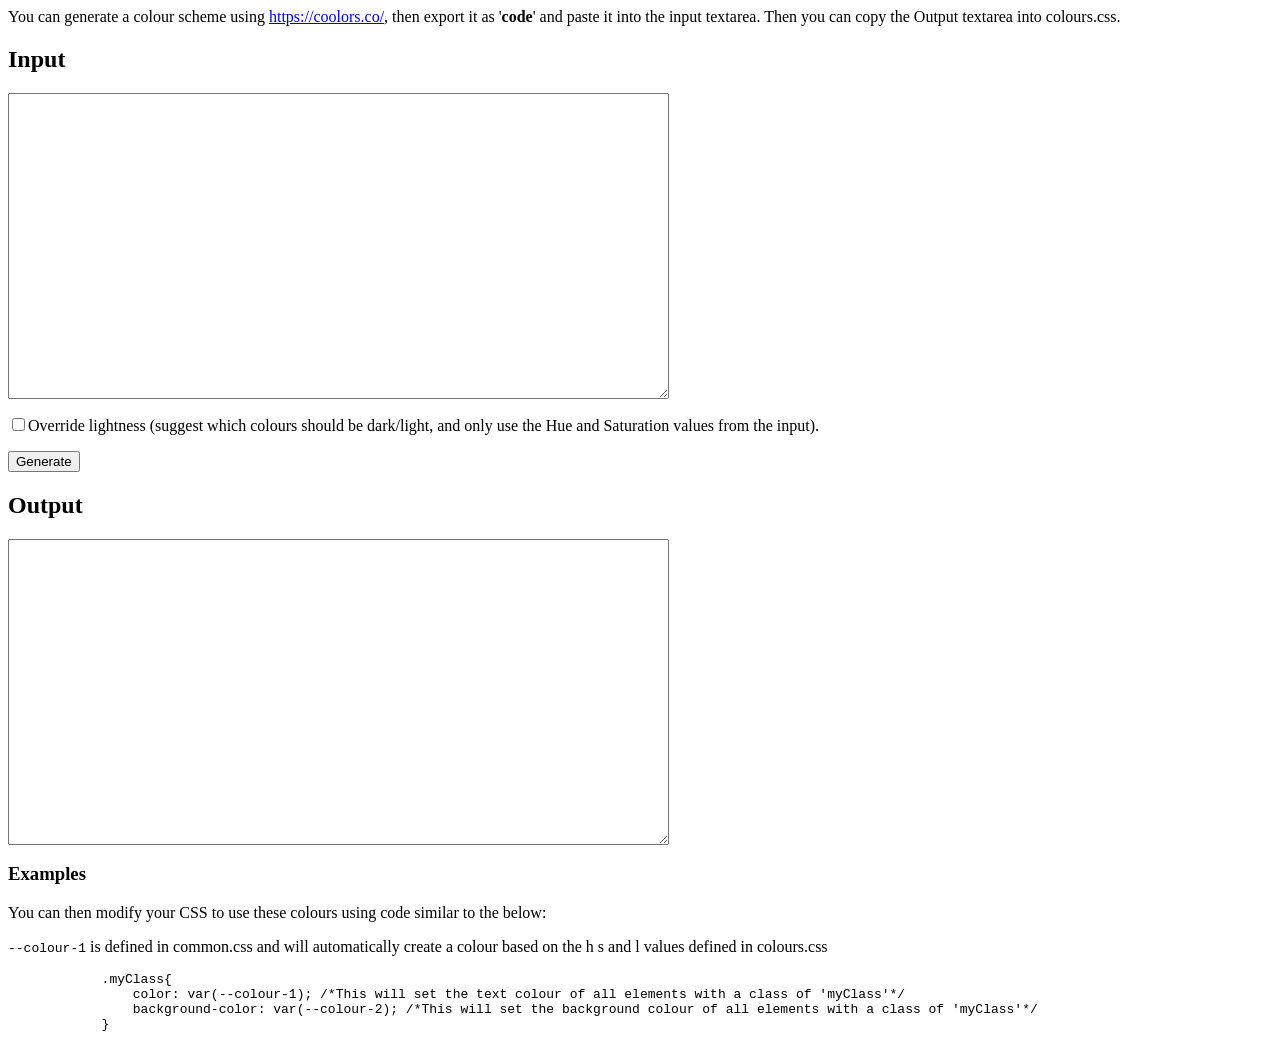
<file: eveg/convertColours.html>
<html>
    <head>
        <script>
            // var palette=[{"name":"Black","hex":"000000","rgb":[0,0,0],"cmyk":[0,0,0,100],"hsb":[0,0,0],"hsl":[0,0,0],"lab":[0,0,0]},{"name":"Charcoal","hex":"2f4550","rgb":[47,69,80],"cmyk":[41,14,0,69],"hsb":[200,41,31],"hsl":[200,26,25],"lab":[28,-5,-9]},{"name":"Dark Electric Blue","hex":"586f7c","rgb":[88,111,124],"cmyk":[29,10,0,51],"hsb":[202,29,49],"hsl":[202,17,42],"lab":[45,-5,-10]},{"name":"Powder Blue","hex":"b8dbd9","rgb":[184,219,217],"cmyk":[16,0,1,14],"hsb":[177,16,86],"hsl":[177,33,79],"lab":[85,-12,-3]},{"name":"Ghost White","hex":"f4f4f9","rgb":[244,244,249],"cmyk":[2,2,0,2],"hsb":[240,2,98],"hsl":[240,29,97],"lab":[96,1,-2]}];

            function generateCSS(){
                try{
                    let inStr = document.getElementById('colorcode').value;
                    let palette = JSON.parse(inStr.substring(inStr.lastIndexOf("\n")));
                    let str = "";
                    str += "html{\n";
                    for(var i = 0; i < palette.length; i++){
                        str += "/*"+palette[i].name+"*/\n";
                        str +="  --colour-"+(i+1)+"-h: "+palette[i].hsl[0]+";\n  --colour-"+(i+1)+"-s: "+palette[i].hsl[1]+"\%;\n  --colour-"+(i+1)+"-l: "+palette[i].hsl[2]+"\%;\n\n";
                    }
                    if(document.getElementById('overrideLightness').checked){
                        str+="  --colour-1-l: 20%;\n";
                        str+="  --colour-2-l: 90%;\n";
                        str+="  --colour-3-l: 30%;\n";
                        str+="  --colour-4-l: 70%;\n";
                        str+="  --colour-5-l: 70%;\n";
                    }
                    str+="}\n";
                    document.getElementById('cssResult').value = str;
                }catch(e){
                    alert(e);
                    console.log(e);
                }
            }
        </script>
    </head>
    <body>
        <p>You can generate a colour scheme using <a href="https://coolors.co/">https://coolors.co/</a>, then export it as '<b>code</b>' and paste it into the input textarea. Then you can copy the Output textarea into colours.css.</p>
        <h2>Input</h2>
        <textarea id="colorcode" rows="20" cols="80"></textarea>
        <p><input type="checkbox" id="overrideLightness">Override lightness (suggest which colours should be dark/light, and only use the Hue and Saturation values from the input).</p>
        <p><button onclick="generateCSS()">Generate</button></p>
        <h2>Output</h2>
        <textarea id="cssResult" rows="20" cols="80"></textarea>
        <h3>Examples</h3>
        <p>You can then modify your CSS to use these colours using code similar to the below:</p>
        <p><code>--colour-1</code> is defined in common.css and will automatically create a colour based on the h s and l values defined in colours.css</p>
        <pre>
            .myClass{
                color: var(--colour-1); /*This will set the text colour of all elements with a class of 'myClass'*/
                background-color: var(--colour-2); /*This will set the background colour of all elements with a class of 'myClass'*/
            }
        </pre>
    </body>
</html>
</file>
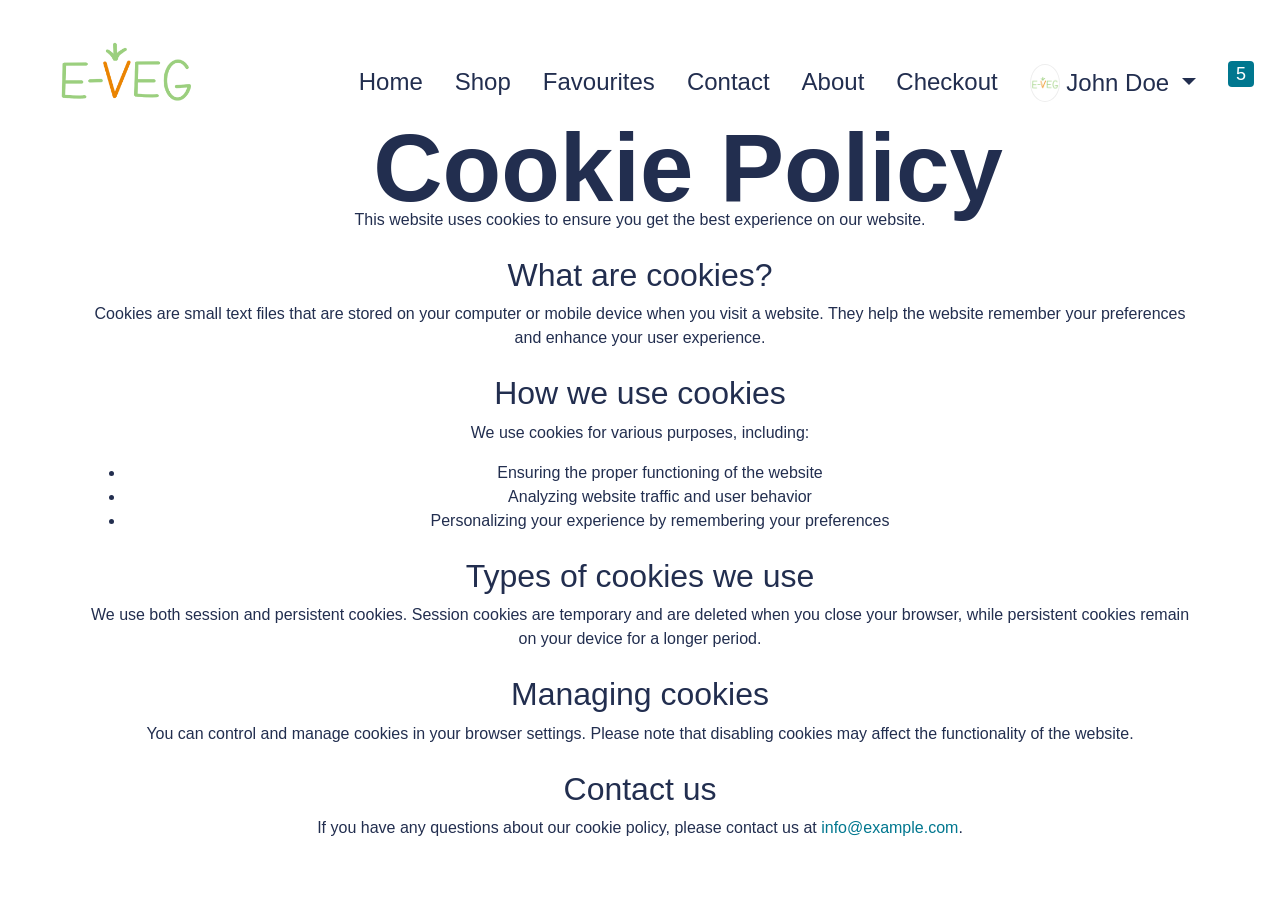
<file: eveg/cookiePolicy.html>
<!DOCTYPE html>
<html lang="en">
<head>
    <meta charset="UTF-8">
    <link rel="stylesheet" media="screen and (max-width: 600px)" href="shopmobile.css">
    <link rel="stylesheet" media="screen and (min-width: 601px)" href="shop.css">
    <link rel="stylesheet" href="common.css">
    <link rel="stylesheet" href="colours.css">
    <link rel="stylesheet" type="text/css" media="all" href="packages/bootstrap/bootstrap.css">
    <link rel="stylesheet" type="text/css" media="all" href="packages/o2system-ui/o2system-ui.css">
    <link rel="stylesheet" type="text/css" media="all" href="packages/owl-carousel/owl-carousel.css">
    <link rel="stylesheet" type="text/css" media="all" href="packages/cloudzoom/cloudzoom.css">
    <link rel="stylesheet" type="text/css" media="all" href="packages/thumbelina/thumbelina.css">
    <link rel="stylesheet" type="text/css" media="all" href="packages/bootstrap-touchspin/bootstrap-touchspin.css">
    <script type="text/javascript" src="jquery.js"></script>
    <script type="text/javascript" src="jquery-migrate.js"></script>
    <script type="text/javascript" src="packages/bootstrap/libraries/popper.js"></script>
    <script type="text/javascript" src="packages/bootstrap/bootstrap.js"></script>
    <script type="text/javascript" src="packages/o2system-ui/o2system-ui.js"></script>
    <script type="text/javascript" src="packages/owl-carousel/owl-carousel.js"></script>
    <script type="text/javascript" src="packages/cloudzoom/cloudzoom.js"></script>
    <script type="text/javascript" src="packages/owl-carousel/owl-carousel.js"></script>
    <script type="text/javascript" src="packages/bootstrap-touchspin/bootstrap-touchspin.js"></script>
    <script type="text/javascript" src="products.js"></script>
    <meta name="viewport" content="width=device-width, initial-scale=1, shrink-to-fit=no">
    <title>Cookie Policy</title>

    <!-- Bootstrap CSS -->
    <link href="https://stackpath.bootstrapcdn.com/bootstrap/4.5.2/css/bootstrap.min.css" rel="stylesheet">
</head>
<body>

    <div class="index-list">
        <div class="page-header">
        <div class="container">
        <nav class="navbar fixed-top navbar-expand-md navbar-light bg-transparent" id="page-navigation">
            <!-- Navbar Brand -->
            <a href="index.html" class="navbar-brand">
              <img class="logo" src="images/e_veg_logo.png"></img>
            </a>
    
            <!-- Toggle Button -->
            <button class="navbar-toggler" type="button" data-toggle="collapse" data-target="#navbarcollapse" aria-controls="navbarCollapse" aria-expanded="false" aria-label="Toggle navigation">
              <span class="navbar-toggler-icon"></span>
            </button>
            <!-- Navbar Menu -->
            <div class="collapse navbar-collapse" id="navbarcollapse">
              <ul class="navbar-nav ml-auto">
                <li class="nav-item" style="color: black;">
                  <a href="homepage.html" class="nav-link">Home</a>
                </li>
                <li class="nav-item" style="color: black;">
                  <a href="index.html" class="nav-link">Shop</a>
                </li>
                <li class="nav-item" style="color: black;">
                  <a href="favourites.html" class="nav-link">Favourites</a>
                </li>
                <!-- <li class="nav-item" style="color: black;">
                  <a href="register.html" class="nav-link">Register</a>
                </li>
                <li class="nav-item" style="color: black;">
                  <a href="login.html" class="nav-link">Login</a>
                </li> -->
                <li class="nav-item" style="color: black;">
                  <a href="#" class="nav-link"><span>Contact</span></a>
                </li>
                <li class="nav-item"style="color: black;">
                  <a href="about.html" class="nav-link"><span>About</span></a>
                </li>
                <li class="nav-item"style="color: black;">
                  <a class="nav-link" href="checkout.html"><span>Checkout</span></a>
                </li>
                <li class="nav-item dropdown">
                  <a class="nav-link dropdown-toggle" href="javascript:void(0)" id="navbarDropdown" role="button" data-toggle="dropdown" aria-haspopup="true" aria-expanded="false" aria-label="nav-bar dropdown">
                    <div class="avatar-header"><img src="images/e_veg_logo.png" alt="User Avatar"></div> John Doe
                  </a>
                  <div class="dropdown-menu" aria-labelledby="navbarDropdown">
                    <a class="dropdown-item" href="transaction.html">Transactions History</a>
                    <a class="dropdown-item" href="setting.html">Settings</a>
                    <a class="dropdown-item" href="register.html">Register</a>
                    <a class="dropdown-item" href="login.html">Login</a>
                  </div>
                </li>
                <li class="nav-item dropdown">
                  <a href="javascript:void(0)" class="nav-link dropdown-toggle" data-toggle="dropdown" aria-haspopup="true" aria-expanded="false">
                      <i class="fa fa-shopping-basket"></i> <span class="badge badge-primary">5</span>
                  </a>
                  <div class="dropdown-menu shopping-cart">
                      <ul>
                          <li>
                              <div class="drop-title">Your Cart</div>
                          </li>
                          <li>
                              <div class="shopping-cart-list">
                                  <div class="media">
                                      <img class="d-flex mr-3" src="images/img/fish.jpg" width="60">
                                      <div class="media-body">
                                          <h5><a href="javascript:void(0)">Carrot</a></h5>
                                          <p class="price">
                                              <span class="discount text-muted">Rp. 700.000</span>
                                              <span>Rp. 100.000</span>
                                          </p>
                                          <p class="text-muted">Qty: 1</p>
                                      </div>
                                  </div>
                          <li>
                              <div class="drop-title d-flex justify-content-between">
                                  <span>Total:</span>
                                  <span class="text-primary"><strong>Rp. 2000.000</strong></span>
                              </div>
                          </li>
                          <li class="d-flex justify-content-between pl-3 pr-3 pt-3">
                              <a href="cart.html" class="btn btn-secondary">View Cart</a>
                              <a href="checkout.html" class="btn btn-primary">Checkout</a>
                          </li>
                      </ul>
                  </div>
                </li>
              </ul>
            </div>
          </div>
        </nav>
        </div>
    </div>
    </div>
    

<div class="container mt-5">
    <div class="hero"><div class="title">Cookie Policy</div></div>

    <p>This website uses cookies to ensure you get the best experience on our website.</p>

    <h2 class="mt-4">What are cookies?</h2>
    <p>Cookies are small text files that are stored on your computer or mobile device when you visit a website. They help the website remember your preferences and enhance your user experience.</p>

    <h2 class="mt-4">How we use cookies</h2>
    <p>We use cookies for various purposes, including:</p>
    <ul>
        <li>Ensuring the proper functioning of the website</li>
        <li>Analyzing website traffic and user behavior</li>
        <li>Personalizing your experience by remembering your preferences</li>
    </ul>

    <h2 class="mt-4">Types of cookies we use</h2>
    <p>We use both session and persistent cookies. Session cookies are temporary and are deleted when you close your browser, while persistent cookies remain on your device for a longer period.</p>

    <h2 class="mt-4">Managing cookies</h2>
    <p>You can control and manage cookies in your browser settings. Please note that disabling cookies may affect the functionality of the website.</p>

    <h2 class="mt-4">Contact us</h2>
    <p>If you have any questions about our cookie policy, please contact us at <a href="mailto:info@example.com">info@example.com</a>.</p>
</div>

<!-- Bootstrap JS and dependencies -->
<script src="https://code.jquery.com/jquery-3.5.1.slim.min.js"></script>
<script src="https://cdn.jsdelivr.net/npm/@popperjs/core@2.0.8/dist/umd/popper.min.js"></script>
<script src="https://stackpath.bootstrapcdn.com/bootstrap/4.5.2/js/bootstrap.min.js"></script>

</body>
</html>
</file>
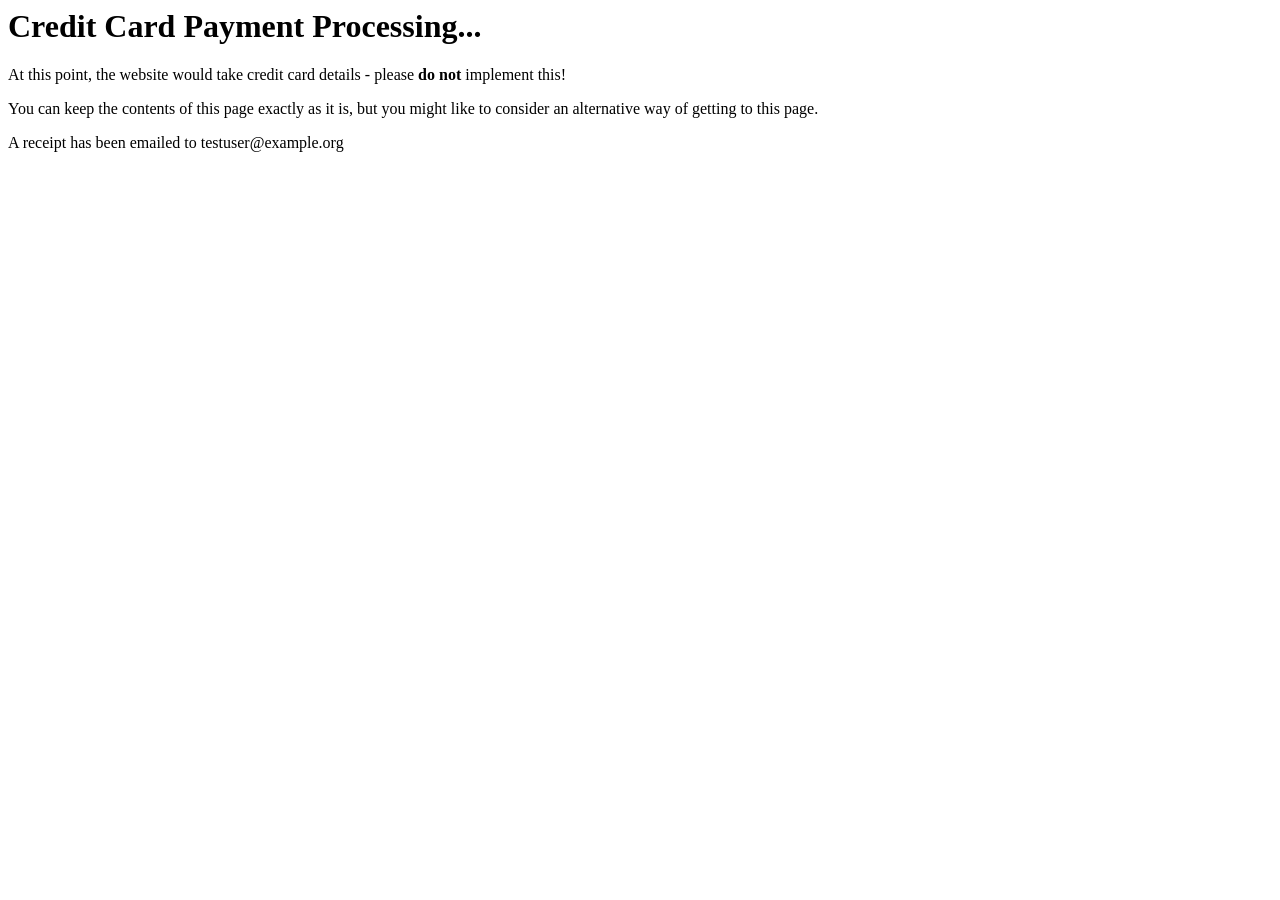
<file: eveg/creditcard.html>
<html>
    <body>
        <h1>Credit Card Payment Processing...</h1>

        <p>At this point, the website would take credit card details - please <b>do not</b> implement this!</p>
        <p>You can keep the contents of this page exactly as it is, but you might like to consider an alternative way of getting to this page.</p>
        <p>A receipt has been emailed to testuser@example.org</p>
    </body>
</html>
</file>
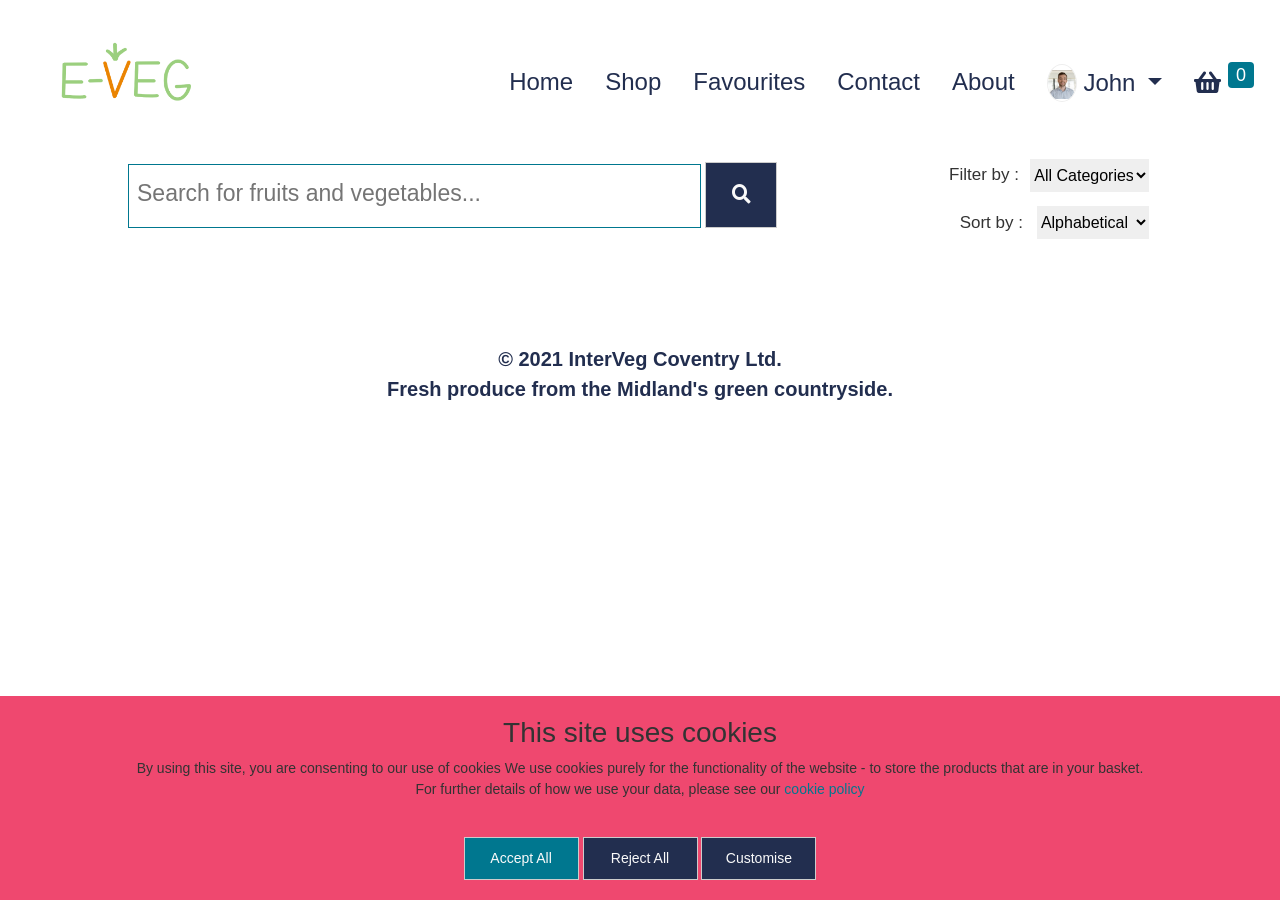
<file: eveg/favourites.html>
<!DOCTYPE html>
<html>

<head>
  <meta charset="UTF-8" />
  <link rel="stylesheet" media="screen and (max-width: 600px)" href="shopmobile.css">
  <link rel="stylesheet" media="screen and (min-width: 601px)" href="shop.css">
  <link rel="stylesheet" href="https://cdnjs.cloudflare.com/ajax/libs/font-awesome/4.7.0/css/font-awesome.min.css">
  <link rel="stylesheet" href="common.css">
  <link rel="stylesheet" href="colours.css">
  <link rel="stylesheet" type="text/css" media="all" href="packages/bootstrap/bootstrap.css">
  <link rel="stylesheet" type="text/css" media="all" href="packages/o2system-ui/o2system-ui.css">
  <link rel="stylesheet" type="text/css" media="all" href="packages/owl-carousel/owl-carousel.css">
  <link rel="stylesheet" type="text/css" media="all" href="packages/cloudzoom/cloudzoom.css">
  <link rel="stylesheet" type="text/css" media="all" href="packages/thumbelina/thumbelina.css">
  <link rel="stylesheet" type="text/css" media="all" href="packages/bootstrap-touchspin/bootstrap-touchspin.css">
  <link rel="stylesheet" type="text/css" media="all"
    href="https://cdnjs.cloudflare.com/ajax/libs/font-awesome/5.15.4/css/all.min.css">
  <script type="text/javascript" src="jquery.js"></script>

  <script type="text/javascript" src="jquery-migrate.js"></script>
  <script type="text/javascript" src="packages/bootstrap/libraries/popper.js"></script>
  <script type="text/javascript" src="packages/bootstrap/bootstrap.js"></script>
  <script type="text/javascript" src="packages/o2system-ui/o2system-ui.js"></script>
  <script type="text/javascript" src="packages/owl-carousel/owl-carousel.js"></script>
  <script type="text/javascript" src="packages/cloudzoom/cloudzoom.js"></script>
  <script type="text/javascript" src="packages/owl-carousel/owl-carousel.js"></script>
  <script type="text/javascript" src="packages/bootstrap-touchspin/bootstrap-touchspin.js"></script>

  <script type="text/javascript" src="favourites.js"></script>

  <meta name="viewport" content="width=device-width, initial-scale=1.0">

  <script src="shop.js"></script>
  <title>E-Veg Shop</title>
  <style>
    .custom-section .card {
      border: 1px solid var(--colour-4);
    }

    body .custom-section {
      box-sizing: content-box;
      font-family: -apple-system, BlinkMacSystemFont, "Segoe UI", Roboto, "Helvetica Neue", Arial, sans-serif, "Apple Color Emoji", "Segoe UI Emoji", "Segoe UI Symbol";
      color: #333;
      line-height: 1rem;
      font-size: 14px;
      margin: 0;
      font-weight: 400;
      background-color: #fff;
    }
  </style>
</head>

<body>

  <div class="index-list">
    <div class="page-header">
      <div class="container">
        <nav class="navbar fixed-top navbar-expand-lg navbar-light bg-transparent" id="page-navigation">
          <!-- Navbar Brand -->
          <a href="index.html" class="navbar-brand">
            <img class="logo" src="images/e_veg_logo.png">
          </a>

          <!-- Toggle Button -->
          <button class="navbar-toggler" type="button" data-toggle="collapse" data-target="#navbarcollapse"
            aria-controls="navbarCollapse" aria-expanded="false" aria-label="Toggle navigation">
            <span class="" role="button"><i class="fa fa-bars" aria-hidden="true"
                style="color: rgba(0,0,0,.5);"></i></span>
          </button>

          <!-- Navbar Menu -->
          <div class="collapse navbar-collapse" id="navbarcollapse">
            <ul class="navbar-nav ml-auto">
              <li class="nav-item" style="color: black;">
                <a href="homepage.html" class="nav-link">Home</a>
              </li>
              <li class="nav-item" style="color: black;">
                <a href="index.html" class="nav-link">Shop</a>
              </li>
              <li class="nav-item" style="color: black;">
                <a href="favourites.html" class="nav-link">Favourites</a>
              </li>
              <!-- <li class="nav-item" style="color: black;">
              <a href="register.html" class="nav-link">Register</a>
            </li>
            <li class="nav-item" style="color: black;">
              <a href="login.html" class="nav-link">Login</a>
            </li> -->
              <li class="nav-item" style="color: black;">
                <a href="contact.html" class="nav-link"><span>Contact</span></a>
              </li>
              <li class="nav-item" style="color: black;">
                <a href="about.html" class="nav-link"><span>About</span></a>
              </li>
              <li class="nav-item dropdown">
                <a class="nav-link dropdown-toggle" href="javascript:void(0)" id="navbarDropdown" role="button"
                  data-toggle="dropdown" aria-haspopup="true" aria-expanded="false" aria-label="nav-bar dropdown">
                  <div class="avatar-header"><img src="images/img/logo/profile.png" alt="User Avatar"></div> John
                </a>
                <div class="dropdown-menu" aria-labelledby="navbarDropdown">
                  <a class="dropdown-item" href="transaction.html">Transactions History</a>
                  <a class="dropdown-item" href="setting.html">Settings</a>
                  <a class="dropdown-item" href="register.html">Register</a>
                  <a class="dropdown-item" href="login.html">Login</a>
                </div>
              </li>
            </ul>
          </div>
          <ul class="navbar-nav ml-auto">
            <li class="nav-item dropdown">
              <a href="javascript:void(0)" class="nav-link dropdown-toggle" data-toggle="dropdown" aria-haspopup="true"
                aria-expanded="false">
                <i class="fa fa-shopping-basket"></i> <span class="badge badge-primary" id="totalItems">0</span>
              </a>
              <div class="dropdown-menu shopping-cart p-2 custom-dropdown-menu">
                <ul>
                  <li>
                    <div class="drop-title">Your Cart</div>
                  </li>
                  <li id="cartItemsContainer" class="overflow-auto max-height">
                    <!-- item list container filled with JS -->
                  </li>
                  <li>
                    <div class="drop-title d-flex justify-content-between">
                      <span>Total: </span>
                      <span class="text-primary"><strong>£<span id="totalPrice"></span></strong></span>
                    </div>
                  </li>
                  <li class="d-flex justify-content-between pl-3 pr-3 pt-3">
                    <span></span>
                    <button class="btn btn-lg" onclick="window.location.href='checkout.html'">Checkout</button>
                  </li>
                </ul>
              </div>
            </li>
          </ul>

      </div>
      </nav>
    </div>
  </div>
  </div>


  <!-- <div class="hero">
    <div class="navbar">
    <div class="toggle-wrapper">
    <a href="#" class="toggle-button">
      <span class="bar"></span>
      <span class="bar"></span>
      <span class="bar"></span>
    </a>
    </div>
      <a id="search-link" href="#"><span>Search</span></a>
    </div>
    <div class="search-bar">
      <div class="searchbuttons">
        <a id="closesearchbutton" href="#">
            <span>X</span>
        </a>
      </div>
      <input type="text" id="searchbox"></input>
      <button id = "searchbutton" type = "submit"><i class="fa fa-search"></i></button>
    </div>
  </div> -->


  <div class="modal-content" hidden id="loading">
    <img class="loading" src="images/img/carrot.gif" alt="Loading...">
    <p>Loading...</p>
  </div>


  </div>

  <div id="page-content" class="page-content custom-section">
    <div class="banner">
      <div class="search">
      </div>
    </div>

    <div class="search-container">
      <div class="searchingContainer">
        <input type="search" id="searchInput" class="searchInput" placeholder="Search for fruits and vegetables..." />
        <button id="searchButton" type="button" class="searchButton">
          <i class="fas fa-search"></i>
        </button>
        <div id="searchDropdown" class="searchDropdown"></div>
      </div>
      <div class="filters">
        <div class="filterContainer">
          <label for="categorySelect" id="filterLabel">Filter by :</label>
          <span id="filterIcon" class="filter-icon"><i class="fa fa-filter"></i></span>
          <select id="categorySelect" class="categorySelect">
            <option value="">All Categories</option>
            <option value="fruit">Fruit</option>
            <option value="veg">Vegetable</option>
            <option value="snack">Snack</option>
            <option value="sauce">Sauces</option>
          </select>
        </div>
        <div class="sortContainer">
          <label for="sortSelect" id="sortLabel">Sort by :</label>
          <span id="sortIcon" class="sort-icon"><i class="fas fa-sort-alpha-down"></i></span>
          <select id="sortSelect" class="sortSelect">
            <option value="alphabetical">Alphabetical</option>
            <option value="lowest price">Lowest Price</option>
            <option value="highest price">Highest Price</option>
          </select>
        </div>
      </div>
    </div>

    <div class="products">
      <script src="products.js"></script>

      <div class="productList"></div>

    </div>
    <div id="externalPopUpContainer" aria-label="error pop up"></div>
    <div class="about">
      <div>&copy; 2021 InterVeg Coventry Ltd.</div>
      <div>Fresh produce from the Midland's green countryside.</div>
    </div>
    <a id="back-to-top" href="#" class="btn btn-danger btn-floating btn-lg back-to-top" role="button"><i
        class="fas fa-chevron-up"></i></a>
    <div id="cookieMessage">
      <h3> This site uses cookies </h3>
      By using this site, you are consenting to our use of cookies
      We use cookies purely for the functionality of the website - to store the products that are in your basket.
      <br>
      For further details of how we use your data, please see our <a href="cookiePolicy.html">cookie policy</a>
      <p></p>
      <br>
      <button id="acceptButton"><a id="acceptCookies">Accept All</a></button>
      <button id="rejectButton"><a id="rejectCookies">Reject All</a></button>
      <button id="customiseButton"><a id="customiseCookies">Customise </a></button>
    </div>
  </div>
  </div>
  </div>
</body>

</html>
</file>
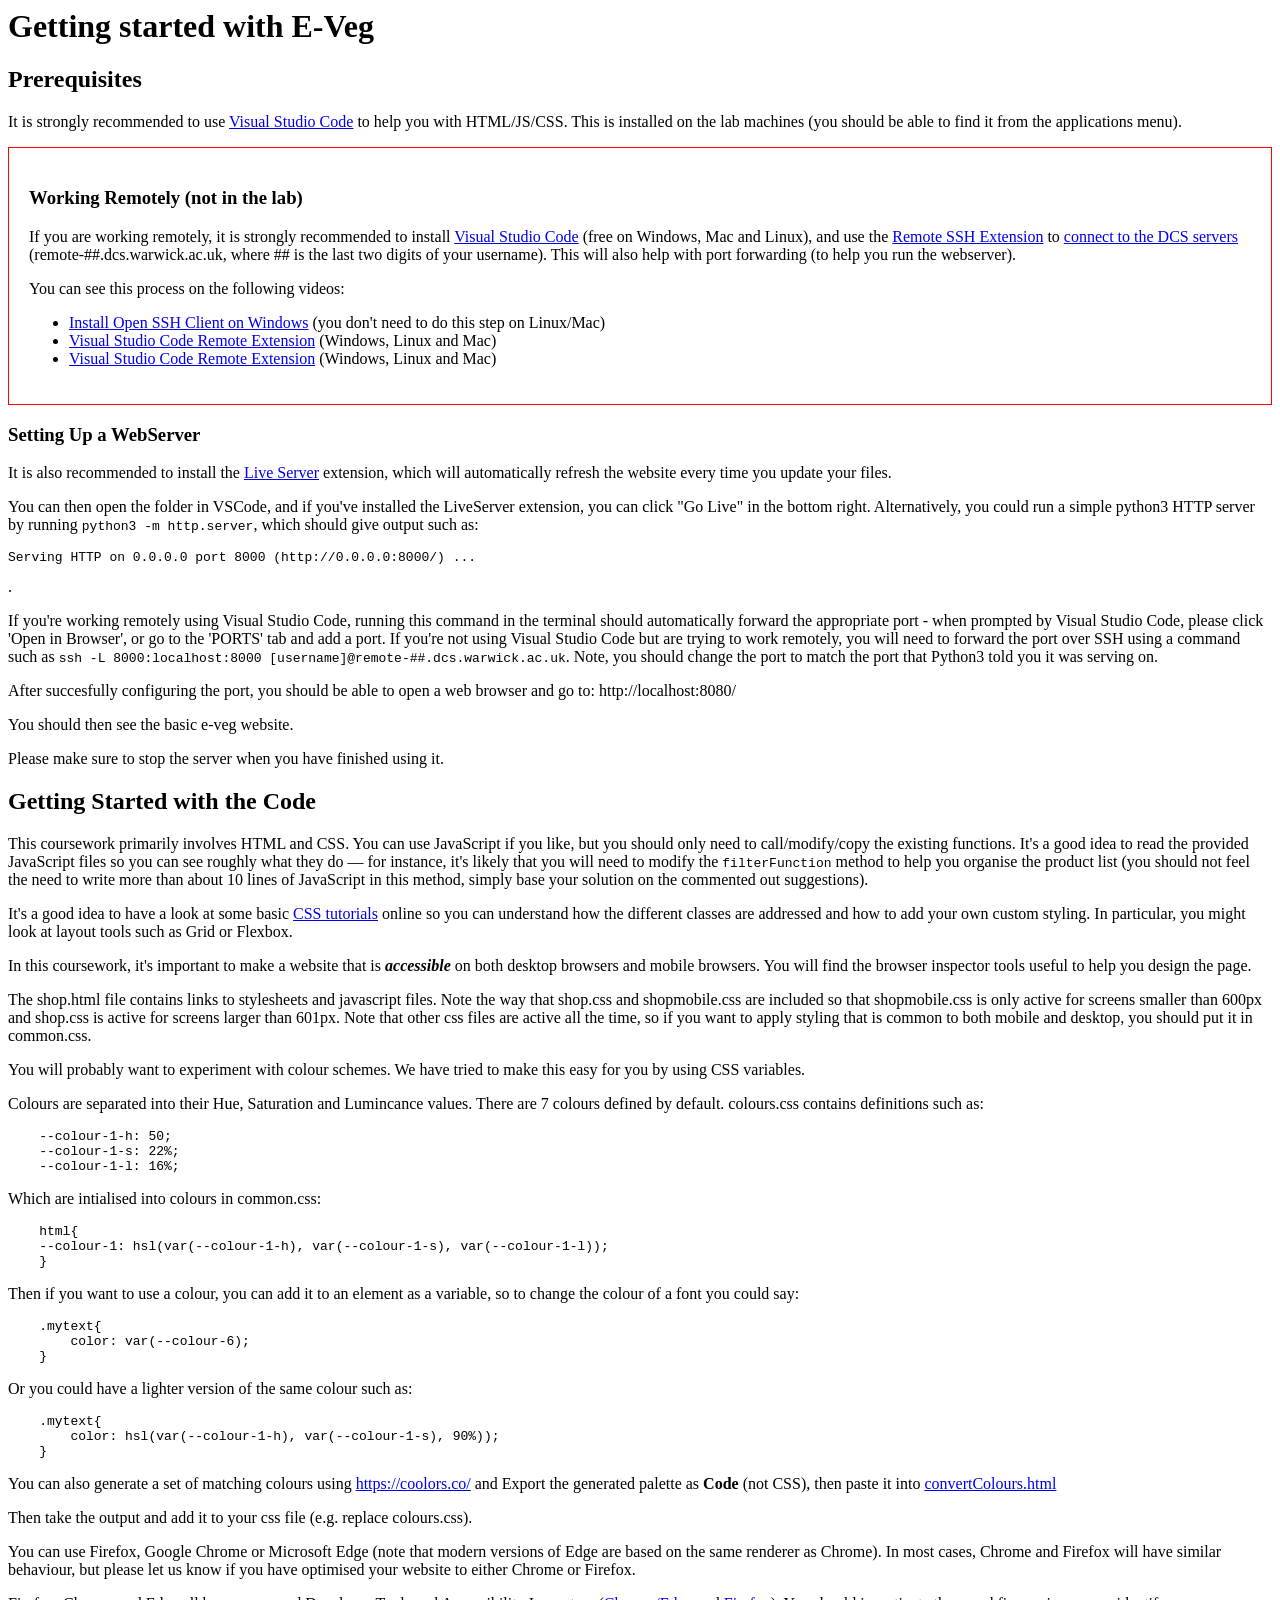
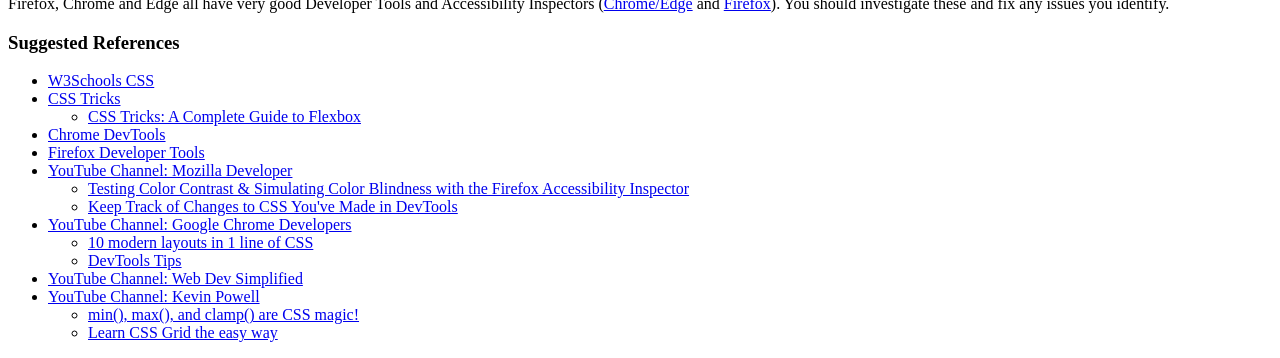
<file: eveg/instructions.html>
<html>
    <head>
        <style>

        </style>
    </head>
    <body>
        <h1>Getting started with E-Veg</h1>
        <h2>Prerequisites</h2>
        <p>It is strongly recommended to use <a href="https://code.visualstudio.com/">Visual Studio Code</a> to help you with HTML/JS/CSS. This is installed on the lab machines (you should be able to find it from the applications menu). </p>
        <div style="border: solid 1px red; padding: 20px;">
            <h3>Working Remotely (not in the lab)</h3>
            <p>If you are working remotely, it is strongly recommended to install <a href="https://code.visualstudio.com/">Visual Studio Code</a> (free on Windows, Mac and Linux), and use the <a href="https://marketplace.visualstudio.com/items?itemName=ms-vscode-remote.remote-ssh">Remote SSH Extension</a> to <a href="https://warwick.ac.uk/fac/sci/dcs/intranet/user_guide/remote-login/">connect to the DCS servers</a> (remote-##.dcs.warwick.ac.uk, where ## is the last two digits of your username). This will also help with port forwarding (to help you run the webserver).</p>
        <p>You can see this process on the following videos:</p>
        <ul>
            <li><a href="https://web.microsoftstream.com/video/8868c24d-a1a9-4dfe-b1ac-7c6bd4784071?list=studio">Install Open SSH Client on Windows</a> (you don't need to do this step on Linux/Mac)</li>
            <li><a href="https://web.microsoftstream.com/video/f301b4f9-bce0-434c-80d2-ca5f9c980623">Visual Studio Code Remote Extension</a> (Windows, Linux and Mac)</li>
            <li><a href="https://web.microsoftstream.com/video/cbbf436d-d49f-4708-9ef1-ef88c5c80830">Visual Studio Code Remote Extension</a> (Windows, Linux and Mac)</li>
        </ul>
        </div>
        <h3>Setting Up a WebServer</h3>
        <p>It is also recommended to install the <a href="https://marketplace.visualstudio.com/items?itemName=ritwickdey.LiveServer">Live Server</a> extension, which will automatically refresh the website every time you update your files.</p>
<p>You can then open the folder in VSCode, and if you've installed the LiveServer extension, you can click "Go Live" in the bottom right. Alternatively, you could run a simple python3 HTTP server by running <code>python3 -m http.server</code>, which should give output such as: <pre>Serving HTTP on 0.0.0.0 port 8000 (http://0.0.0.0:8000/) ...</pre>.</p>

<p>If you're working remotely using Visual Studio Code, running this command in the terminal should automatically forward the appropriate port - when prompted by Visual Studio Code, please click 'Open in Browser', or go to the 'PORTS' tab and add a port. If you're not using Visual Studio Code but are trying to work remotely, you will need to forward the port over SSH using a command such as <code>ssh -L 8000:localhost:8000 [username]@remote-##.dcs.warwick.ac.uk</code>. Note, you should change the port to match the port that Python3 told you it was serving on.</p>

<p>After succesfully configuring the port, you should be able to open a web browser and go to: http://localhost:8080/</p>
<p>You should then see the basic e-veg website.</p>
<p>Please make sure to stop the server when you have finished using it.</p>

<h2>Getting Started with the Code</h2>
<p>This coursework primarily involves HTML and CSS. You can use JavaScript if you like, but you should only need to call/modify/copy the existing functions. It's a good idea to read the provided JavaScript files so you can see roughly what they do &mdash; for instance, it's likely that you will need to modify the <code>filterFunction</code> method to help you organise the product list (you should not feel the need to write more than about 10 lines of JavaScript in this method, simply base your solution on the commented out suggestions).</p>
<p>It's a good idea to have a look at some basic <a href="https://www.w3schools.com/css/">CSS tutorials</a> online so you can understand how the different classes are addressed and how to add your own custom styling. In particular, you might look at layout tools such as Grid or Flexbox.</p>
<p>In this coursework, it's important to make a website that is <i><b>accessible</b></i> on both desktop browsers and mobile browsers. You will find the browser inspector tools useful to help you design the page.</p>
<p>The shop.html file contains links to stylesheets and javascript files. Note the way that shop.css and shopmobile.css are included so that shopmobile.css is only active for screens smaller than 600px and shop.css is active for screens larger than 601px. Note that other css files are active all the time, so if you want to apply styling that is common to both mobile and desktop, you should put it in common.css.</p>

<p>You will probably want to experiment with colour schemes. We have tried to make this easy for you by using CSS variables.</p>
<p>Colours are separated into their Hue, Saturation and Lumincance values. There are 7 colours defined by default. colours.css contains definitions such as: </p>
<pre>
    --colour-1-h: 50;
    --colour-1-s: 22%;
    --colour-1-l: 16%;
</pre>
<p>Which are intialised into colours in common.css:</p>
<pre>
    html{
    --colour-1: hsl(var(--colour-1-h), var(--colour-1-s), var(--colour-1-l));
    }
</pre>
<p>Then if you want to use a colour, you can add it to an element as a variable, so to change the colour of a font you could say:</p>
<pre>
    .mytext{
        color: var(--colour-6);
    }
</pre>
<p>Or you could have a lighter version of the same colour such as:</p>
<pre>
    .mytext{
        color: hsl(var(--colour-1-h), var(--colour-1-s), 90%));
    }
</pre>
<p>You can also generate a set of matching colours using <a href="https://coolors.co/">https://coolors.co/</a> and Export the generated palette as <b>Code</b> (not CSS), then paste it into <a href="convertColours.html">convertColours.html</a></p>
<p>Then take the output and add it to your css file (e.g. replace colours.css).</p>

<p>You can use Firefox, Google Chrome or Microsoft Edge (note that modern versions of Edge are based on the same renderer as Chrome). In most cases, Chrome and Firefox will have similar behaviour, but please let us know if you have optimised your website to either Chrome or Firefox.</p>
<p>Firefox, Chrome and Edge all have very good Developer Tools and Accessibility Inspectors (<a href="https://developer.chrome.com/docs/devtools/accessibility/reference/">Chrome/Edge</a> and <a href="https://developer.mozilla.org/en-US/docs/Tools/Accessibility_inspector">Firefox</a>). You should investigate these and fix any issues you identify.</p>
<h3>Suggested References</h3>
<ul>
    <li><a href="https://www.w3schools.com/css/">W3Schools CSS</a></li>
    <li><a href="https://css-tricks.com/">CSS Tricks</a></li><ul>
    <li><a href="https://css-tricks.com/snippets/css/a-guide-to-flexbox/">CSS Tricks: A Complete Guide to Flexbox</a></li>
    </ul>
    <li><a href="https://developer.chrome.com/docs/devtools/">Chrome DevTools</a></li>
    <li><a href="https://developer.mozilla.org/en-US/docs/Tools">Firefox Developer Tools</a></li>
    <li><a href="https://www.youtube.com/c/MozillaDeveloper/videos">YouTube Channel: Mozilla Developer</a></li><ul>
        <li><a href="https://www.youtube.com/watch?v=eBefjaWud-M">Testing Color Contrast & Simulating Color Blindness with the Firefox Accessibility Inspector</a></li>
        <li><a href="https://www.youtube.com/watch?v=vlsSesdhn84">Keep Track of Changes to CSS You've Made in DevTools</a></li>
    </ul></li>
    <li><a href="https://www.youtube.com/channel/UCnUYZLuoy1rq1aVMwx4aTzw">YouTube Channel: Google Chrome Developers</a>
        <ul>
            <li><a href="https://www.youtube.com/watch?v=qm0IfG1GyZU">10 modern layouts in 1 line of CSS</a></li>
            <li><a href="https://www.youtube.com/playlist?list=PLNYkxOF6rcIAcezfL8q0rjt13ufKseL5X">DevTools Tips</a></li>
        </ul></li>
    <li><a href="https://www.youtube.com/channel/UCFbNIlppjAuEX4znoulh0Cw">YouTube Channel: Web Dev Simplified</a></li>
    <li><a href="https://www.youtube.com/channel/UCJZv4d5rbIKd4QHMPkcABCw">YouTube Channel: Kevin Powell</a>
    <ul>
        <li><a href="https://www.youtube.com/watch?v=U9VF-4euyRo&t=164s">min(), max(), and clamp() are CSS magic!</a></li>
        <li><a href="https://www.youtube.com/watch?v=rg7Fvvl3taU">Learn CSS Grid the easy way</a></li>
    </ul></li>
</ul>
    </body>
</html>
</file>
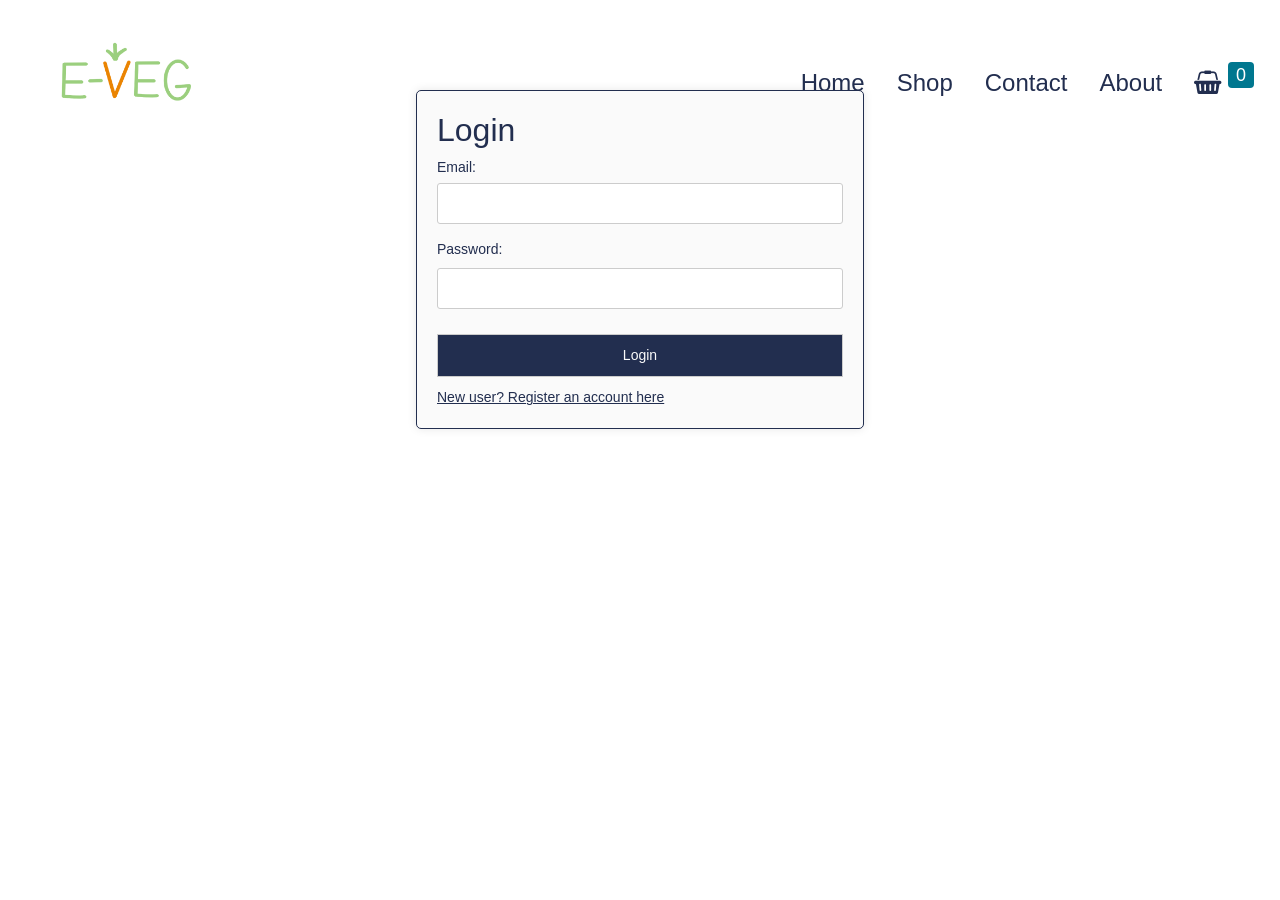
<file: eveg/login.html>
<!DOCTYPE html>
<html>
<head>
  <meta charset="UTF-8"/>
  <link rel="stylesheet" media="screen and (max-width: 600px)" href="shopmobile.css">
  <link rel="stylesheet" media="screen and (min-width: 601px)" href="shop.css">
  <link rel="stylesheet" href="https://cdnjs.cloudflare.com/ajax/libs/font-awesome/4.7.0/css/font-awesome.min.css">
  <link rel="stylesheet" href="common.css">
  <link rel="stylesheet" href="colours.css">
  <link rel="stylesheet" type="text/css" media="all" href="packages/bootstrap/bootstrap.css">
  <link rel="stylesheet" type="text/css" media="all" href="packages/o2system-ui/o2system-ui.css">
  <link rel="stylesheet" type="text/css" media="all" href="packages/owl-carousel/owl-carousel.css">
  <link rel="stylesheet" type="text/css" media="all" href="packages/cloudzoom/cloudzoom.css">
  <link rel="stylesheet" type="text/css" media="all" href="packages/thumbelina/thumbelina.css">
  <link rel="stylesheet" type="text/css" media="all" href="packages/bootstrap-touchspin/bootstrap-touchspin.css">
  <script type="text/javascript" src="jquery.js"></script>
  <script type="text/javascript" src="jquery-migrate.js"></script>
  <script type="text/javascript" src="packages/bootstrap/libraries/popper.js"></script>
  <script type="text/javascript" src="packages/bootstrap/bootstrap.js"></script>
  <script type="text/javascript" src="packages/o2system-ui/o2system-ui.js"></script>
  <script type="text/javascript" src="packages/owl-carousel/owl-carousel.js"></script>
  <script type="text/javascript" src="packages/cloudzoom/cloudzoom.js"></script>
  <script type="text/javascript" src="packages/owl-carousel/owl-carousel.js"></script>
  <script type="text/javascript" src="packages/bootstrap-touchspin/bootstrap-touchspin.js"></script>
  <script type="text/javascript" src="products.js"></script>
  
  <meta name="viewport" content="width=device-width, initial-scale=1.0">
  
  <script src="shop.js"></script>
  <title>E-Veg Shop</title>
  <style>
    .custom-section .card {
      border: 1px solid var(--colour-4);
    }
    body  .custom-section {
        box-sizing: content-box;
        font-family: -apple-system, BlinkMacSystemFont, "Segoe UI", Roboto, "Helvetica Neue", Arial, sans-serif, "Apple Color Emoji", "Segoe UI Emoji", "Segoe UI Symbol";
        color: #333;
        line-height: 1rem;
        font-size: 14px;
        margin: 0;
        font-weight: 400;
        background-color: #fff;
    }

  </style>
</head>
<body> 

    <div class="index-list">
    <div class="page-header">
    <div class="container">
    <nav class="navbar fixed-top navbar-expand-md navbar-light bg-transparent" id="page-navigation">
        <!-- Navbar Brand -->
        <a href="index.html" class="navbar-brand">
          <img class="logo" src="images/e_veg_logo.png">
        </a>

        <!-- Toggle Button -->
        <button class="navbar-toggler" type="button" data-toggle="collapse" data-target="#navbarcollapse" aria-controls="navbarCollapse" aria-expanded="false" aria-label="Toggle navigation">
          <span class="navbar-toggler-icon"></span>
        </button>
        <!-- Navbar Menu -->
        <div class="collapse navbar-collapse" id="navbarcollapse">
          <ul class="navbar-nav ml-auto">
            <li class="nav-item" style="color: black;">
              <a href="homepage.html" class="nav-link">Home</a>
            </li>
            <li class="nav-item" style="color: black;">
              <a href="index.html" class="nav-link">Shop</a>
            </li>
            <!-- <li class="nav-item" style="color: black;">
              <a href="favourites.html" class="nav-link">Favourites</a>
            </li> -->
            <!-- <li class="nav-item" style="color: black;">
              <a href="register.html" class="nav-link">Register</a>
            </li>
            <li class="nav-item" style="color: black;">
              <a href="login.html" class="nav-link">Login</a>
            </li> -->
            <li class="nav-item" style="color: black;">
              <a href="contact.html" class="nav-link"><span>Contact</span></a>
            </li>
            <li class="nav-item"style="color: black;">
              <a href="about.html" class="nav-link"><span>About</span></a>
            </li>
            <!-- <li class="nav-item dropdown">
              <a class="nav-link dropdown-toggle" href="javascript:void(0)" id="navbarDropdown" role="button" data-toggle="dropdown" aria-haspopup="true" aria-expanded="false">
                <div class="avatar-header"><img src="images/img/logo/profile.png" alt="User Avatar"></div> John
              </a>
              <div class="dropdown-menu" aria-labelledby="navbarDropdown">
                <a class="dropdown-item" href="transaction.html">Transactions History</a>
                <a class="dropdown-item" href="setting.html">Settings</a>
                <a class="dropdown-item" href="register.html">Register</a>
                <a class="dropdown-item" href="login.html">Login</a>
              </div>
            </li> -->
            <li class="nav-item dropdown">
                <a href="javascript:void(0)" class="nav-link dropdown-toggle" data-toggle="dropdown" aria-haspopup="true" aria-expanded="false">
                    <i class="fa fa-shopping-basket"></i> <span class="badge badge-primary" id="totalItems">0</span>
                </a>
                <div class="dropdown-menu shopping-cart p-2">
                    <ul>
                        <li>
                            <div class="drop-title">Your Cart</div>
                        </li>
                        <li id="cartItemsContainer">
                            <!-- item list container filled with JS -->
                        </li>
                        <li>
                            <div class="drop-title d-flex justify-content-between">
                                <span>Total: </span>
                                <span class="text-primary"><strong>£<span id="totalPrice"></span></strong></span>
                            </div>
                        </li>
                        <li class="d-flex justify-content-between pl-3 pr-3 pt-3">
                            <span></span>
                            <button class="btn btn-lg" onclick="window.location.href='checkout.html'">Checkout</button>
                        </li>
                    </ul>
                </div>
            </li>
          </ul>
        </div>
      </div>
    </nav>
  </div>
  </div>
  </div>

  <div class = login-content>
    <div class="login-container">
        <h2>Login</h2>
        <form id="loginForm" action = "index.html">
            <form id="loginForm" >
        <div class="login-form-group">
            <label class = "form-label" for="email">Email:</label>
            <input type="email" id="email" name="email" required>
        </div>
        <div class = "form-label" class="login-form-group">
            <label for="password">Password:</label>
            <input type="password" id="password" name="password" required>
        </div>
        <button class = "login-button" type="submit">Login</button>
        </form>
        <a href = "register.html"> <u>New user? Register an account here</u></a>
    </div>
    </div>

  </body>
</html>
</file>
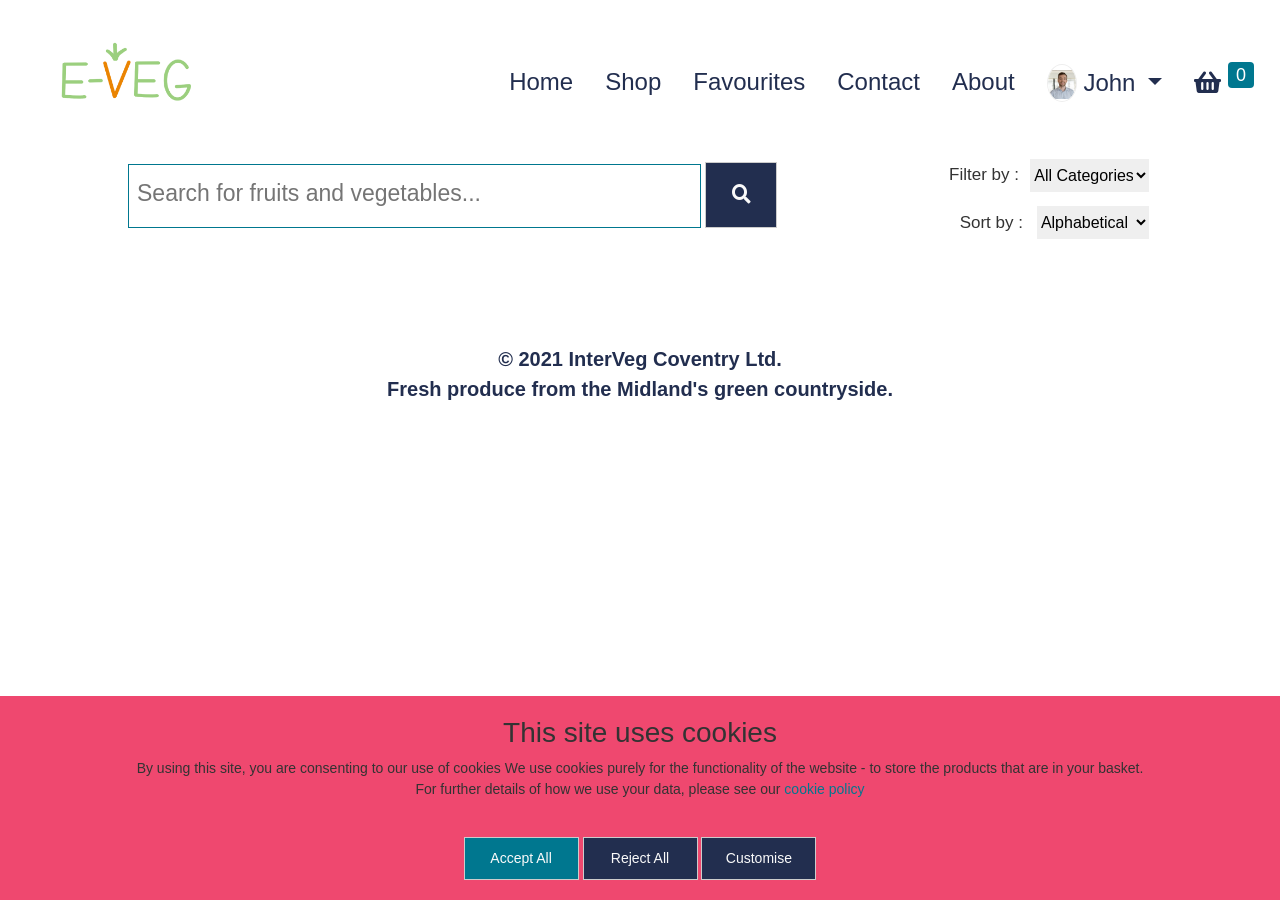
<file: eveg/old_favourites.html>
<!DOCTYPE html>
<html>
<head>
  <meta charset="UTF-8"/>
  <link rel="stylesheet" media="screen and (max-width: 600px)" href="shopmobile.css">
  <link rel="stylesheet" media="screen and (min-width: 601px)" href="shop.css">
  <link rel="stylesheet" href="https://cdnjs.cloudflare.com/ajax/libs/font-awesome/4.7.0/css/font-awesome.min.css">
  <link rel="stylesheet" href="common.css">
  <link rel="stylesheet" href="colours.css">
  <link rel="stylesheet" type="text/css" media="all" href="packages/bootstrap/bootstrap.css">
  <link rel="stylesheet" type="text/css" media="all" href="packages/o2system-ui/o2system-ui.css">
  <link rel="stylesheet" type="text/css" media="all" href="packages/owl-carousel/owl-carousel.css">
  <link rel="stylesheet" type="text/css" media="all" href="packages/cloudzoom/cloudzoom.css">
  <link rel="stylesheet" type="text/css" media="all" href="packages/thumbelina/thumbelina.css">
  <link rel="stylesheet" type="text/css" media="all" href="packages/bootstrap-touchspin/bootstrap-touchspin.css">
  <link rel="stylesheet" type="text/css" media="all" href="https://cdnjs.cloudflare.com/ajax/libs/font-awesome/5.15.4/css/all.min.css">
  <script type="text/javascript" src="jquery.js"></script>
  <script type="text/javascript" src="jquery-migrate.js"></script>
  <script type="text/javascript" src="packages/bootstrap/libraries/popper.js"></script>
  <script type="text/javascript" src="packages/bootstrap/bootstrap.js"></script>
  <script type="text/javascript" src="packages/o2system-ui/o2system-ui.js"></script>
  <script type="text/javascript" src="packages/owl-carousel/owl-carousel.js"></script>
  <script type="text/javascript" src="packages/cloudzoom/cloudzoom.js"></script>
  <script type="text/javascript" src="packages/owl-carousel/owl-carousel.js"></script>
  <script type="text/javascript" src="packages/bootstrap-touchspin/bootstrap-touchspin.js"></script>
  
  <script type="text/javascript" src="favourites.js"></script>
  <script type="text/javascript" src="products.js"></script>
  
  <meta name="viewport" content="width=device-width, initial-scale=1.0">
  
  <script src="shop.js"></script>
  <title>E-Veg Shop</title>
  <style>
    .custom-section .card {
      border: 1px solid var(--colour-4);
    }
    body  .custom-section {
        box-sizing: content-box;
        font-family: -apple-system, BlinkMacSystemFont, "Segoe UI", Roboto, "Helvetica Neue", Arial, sans-serif, "Apple Color Emoji", "Segoe UI Emoji", "Segoe UI Symbol";
        color: #333;
        line-height: 1rem;
        font-size: 14px;
        margin: 0;
        font-weight: 400;
        background-color: #fff;
    }

  </style>
</head>
<body> 

    <div class="index-list">
    <div class="page-header">
    <div class="container">
    <nav class="navbar fixed-top navbar-expand-lg navbar-light bg-transparent" id="page-navigation">
        <!-- Navbar Brand -->
        <a href="index.html" class="navbar-brand">
          <img class="logo" src="images/e_veg_logo.png">
        </a>

        <!-- Toggle Button -->
        <button class="navbar-toggler" type="button" data-toggle="collapse" data-target="#navbarcollapse" aria-controls="navbarCollapse" aria-expanded="false" aria-label="Toggle navigation">
            <span class="" role="button" ><i class="fa fa-bars" aria-hidden="true" style="color: rgba(0,0,0,.5);"></i></span>
        </button>

        <!-- Navbar Menu -->
        <div class="collapse navbar-collapse" id="navbarcollapse">
          <ul class="navbar-nav ml-auto">
            <li class="nav-item" style="color: black;">
              <a href="homepage.html" class="nav-link">Home</a>
            </li>
            <li class="nav-item" style="color: black;">
              <a href="index.html" class="nav-link">Shop</a>
            </li>
            <li class="nav-item" style="color: black;">
              <a href="favourites.html" class="nav-link">Favourites</a>
            </li>
            <!-- <li class="nav-item" style="color: black;">
              <a href="register.html" class="nav-link">Register</a>
            </li>
            <li class="nav-item" style="color: black;">
              <a href="login.html" class="nav-link">Login</a>
            </li> -->
            <li class="nav-item" style="color: black;">
              <a href="contact.html" class="nav-link"><span>Contact</span></a>
            </li>
            <li class="nav-item"style="color: black;">
              <a href="about.html" class="nav-link"><span>About</span></a>
            </li>
            <li class="nav-item dropdown">
              <a class="nav-link dropdown-toggle" href="javascript:void(0)" id="navbarDropdown" role="button" data-toggle="dropdown" aria-haspopup="true" aria-expanded="false" aria-label="nav-bar dropdown">
                <div class="avatar-header"><img src="images/img/logo/profile.png" alt="User Avatar"></div> John
              </a>
              <div class="dropdown-menu" aria-labelledby="navbarDropdown">
                <a class="dropdown-item" href="transaction.html">Transactions History</a>
                <a class="dropdown-item" href="setting.html">Settings</a>
                <a class="dropdown-item" href="register.html">Register</a>
                <a class="dropdown-item" href="login.html">Login</a>
              </div>
            </li>
          </ul>
        </div>
        <ul class="navbar-nav ml-auto">
          <li class="nav-item dropdown">
                <a href="javascript:void(0)" class="nav-link dropdown-toggle" data-toggle="dropdown" aria-haspopup="true" aria-expanded="false">
                    <i class="fa fa-shopping-basket"></i> <span class="badge badge-primary" id="totalItems">0</span>
                </a>
                <div class="dropdown-menu shopping-cart p-2">
                    <ul>
                        <li>
                            <div class="drop-title">Your Cart</div>
                        </li>
                        <li id="cartItemsContainer" class="overflow-auto max-height">
                            <!-- item list container filled with JS -->
                        </li>
                        <li>
                            <div class="drop-title d-flex justify-content-between">
                                <span>Total: </span>
                                <span class="text-primary"><strong>£<span id="totalPrice"></span></strong></span>
                            </div>
                        </li>
                        <li class="d-flex justify-content-between pl-3 pr-3 pt-3">
                            <span></span>
                            <button class="btn btn-lg" onclick="window.location.href='checkout.html'">Checkout</button>
                        </li>
                    </ul>
                </div>
            </li>
        </ul>

      </div>
    </nav>
  </div>
  </div>
  </div>


  <!-- <div class="hero">
    <div class="navbar">
    <div class="toggle-wrapper">
    <a href="#" class="toggle-button">
      <span class="bar"></span>
      <span class="bar"></span>
      <span class="bar"></span>
    </a>
    </div>
      <a id="search-link" href="#"><span>Search</span></a>
    </div>
    <div class="search-bar">
      <div class="searchbuttons">
        <a id="closesearchbutton" href="#">
            <span>X</span>
        </a>
      </div>
      <input type="text" id="searchbox"></input>
      <button id = "searchbutton" type = "submit"><i class="fa fa-search"></i></button>
    </div>
  </div> -->


  <div class="modal-content" hidden id="loading">
    <img class="loading" src="images/img/carrot.gif" alt="Loading...">
    <p>Loading...</p>
  </div>
  

  </div>

  <div id="page-content" class="page-content custom-section" >
    <div class="banner">
      <div class="search">
      </div>
</div>

        <div class="search-container">
          <div class="searchingContainer">
          <input type="search" id="searchInput" class="searchInput" placeholder="Search for fruits and vegetables..."/>
          <button id="searchButton" type="button" class="searchButton">
            <i class="fas fa-search"></i>
          </button>
          <div id="searchDropdown" class="searchDropdown"></div>
        </div>
        <div class="filters">
          <div class="filterContainer">
            <label for="categorySelect" id="filterLabel">Filter by :</label>
            <span id="filterIcon" class="filter-icon"><i class="fa fa-filter"></i></span>
            <select id="categorySelect" class="categorySelect">
              <option value="">All Categories</option>
              <option value="fruit">Fruit</option>
              <option value="veg">Vegetable</option>
              <option value="snack">Snack</option>
              <option value="sauce">Sauces</option>
            </select>
          </div>
          <div class="sortContainer">
            <label for="sortSelect" id="sortLabel">Sort by :</label>
            <span id="sortIcon" class="sort-icon"><i class="fas fa-sort-alpha-down"></i></span>
            <select id="sortSelect" class="sortSelect">
                <option value="alphabetical">Alphabetical</option>
                <option value="lowest price">Lowest Price</option>
                <option value="highest price">Highest Price</option>
            </select>
        </div>
        </div>
        </div>

    
     
      <div class="products">
        <div onclick=transformProduct() class="productList">
          <script src="favourites.js"></script>
        <!-- <script src="favourites.js"></script>
        <div  class="productList"></div> -->
        
      </div>
        <div id = "externalPopUpContainer" aria-label ="error pop up"></div>
      <div class="about">
        <div>&copy; 2021 InterVeg Coventry Ltd.</div>
        <div>Fresh produce from the Midland's green countryside.</div>
      </div>
      <a id="back-to-top" href="#" class="btn btn-danger btn-floating btn-lg back-to-top" role="button"><i class="fas fa-chevron-up"></i></a>
      <div id="cookieMessage"> 
        <h3> This site uses cookies </h3>
        By using this site, you are consenting to our use of cookies
        We use cookies purely for the functionality of the website - to store the products that are in your basket.
        <br>
        For further details of how we use your data, please see our <a href="cookiePolicy.html">cookie policy</a>
        <p></p>
        <br>
      <button id = "acceptButton"><a id="acceptCookies">Accept All</a></button>
        <button id = "rejectButton"><a id="rejectCookies">Reject All</a></button>
        <button id = "customiseButton"><a id="customiseCookies">Customise </a></button>
      </div>
      </div>
      </div>
  </div>
</body>
</html>
</file>
<file: eveg/shopmobile.css>
.credit{
    margin: 0.5em;
    text-align: right;
    font-size: xx-small;
}

/* Additional styles for text and buttons */
.shop-product-details {
    max-width: 100%;
}

.shop-product-title {
    padding-bottom: 0.2em;
    padding-top: 0.2em;
    font-size: 1.5em; /* Adjust font size as needed */
    font-family: 'Gill Sans', 'Gill Sans MT', Calibri, 'Trebuchet MS', sans-serif;
    text-align: center;
}

.shop-product-img img {
    max-width: 100%;
    height: auto;
}

.shop-product-price {
    font-weight: bold;
    margin-bottom: -3px;
}

.shop-product-units {
    margin-top: -3px;
    font-size: 0.85em;
    color: #555;
}

.shop-product-buying {
    height: 100%;
    display: flex;
    flex-direction: column;
    align-items: center;
}

.productBasketDiv {
    margin-top: 10px; /* Add spacing between Add button and adjust buttons */
}

@media (max-width: 575.98px) {
    .shop-product.card {
        display: flex;
        flex-direction: column;
        width: 80%;
        margin: 0 auto; /* Center the card horizontally */
    }

    .card__content {
        display: flex;
        flex-direction: row;
        align-items: center;
        width: 50%;
    }

    .shop-product-details.shop-product-left {
        order: 1;
        display: flex;
        flex-direction: column;
        /* width: 100% */
    }

    .shop-product-details.shop-product-title {
        margin-right: 10px; /* Adjust spacing between title and image */
    }

    .shop-product-details.shop-product-right {
        order: 2;
        display: flex;
        flex-direction: column;
        /* width: 100%; */
    }

    .shop-product-details.shop-product-price,
    .shop-product-details.shop-product-units,
    .shop-product-buying {
        margin-top: 5px; /* Adjust spacing between items on the right */
    }

    .like{
        float: inline-start;
        align-content: end;
        color: var(--colour-3);
        position: relative;
        border: none;
        padding: 10px;
    }
}
</file>
<file: eveg/shop.css>
.shop-product-title{
    padding-bottom: 0.2em;
    padding-top: 0em;
    font-size: 2rem;
    font-family: 'Gill Sans', 'Gill Sans MT', Calibri, 'Trebuchet MS', sans-serif;
    text-align: center;
}

.shop-product-price{
    font-weight: bold;
    margin-bottom: -3px;
}

.shop-product-units {
    margin-top: -3px;
    font-size: 0.85em;
    color: #555;
}

.shop-product-buying {
    height: 100%;
    display: flex;
    flex-direction: column;
    align-items: center;
}

h1{
    text-align: center;
    color: var(--colour-1);
}
</file>
<file: eveg/common.css>
/*Common CSS to be shown on all versions (mobile/desktop)*/
.return {
    padding: 20px;
}
.nav-item.dropdown .dropdown-menu.shopping-cart .text-primary,
.nav-item.dropdown .dropdown-menu.shopping-cart .text-primary strong {
    color: var(--colour-1) !important; /* Your custom color */
}

.navbar-toggler:not(:disabled) {
    display: contents;
    border: 2px solid rgba(0, 0, 0, 0.5);
}

.container .badge.badge-primary {
    background-color: var(--colour-4);
    padding: 0.25rem 0.5rem;
}
.container a {
    color: var(--colour-4);
}

.productBasketWrapper {
    display: table-cell;
    text-align: center;
}

.productBasketDiv {
    width: 158px;
    display: flex;
    flex-direction: column-reverse;
}

.adjustDiv {
    display: inline-block;
    right: auto;
    left: auto;
}

body.pace-done #page-content {
    all: unset;
}

button {
    background-color: var(--colour-1);
    color: var(--colour-2);
    font-size: 100%;
    border: none;
}

.addToBasket {
    background-color: var(--colour-1);
    color: var(--colour-2);
    border-radius: 15px;
    border: none;
    padding: 10px;
    font-size: 70%;
    margin-top: 10px;
}
button:hover {
    background-color: var(--colour-4);
    color: var(--colour-2);
}

button:focus {
    box-shadow: 0 0 15px #3498db; /* Add a blue shadow on focus */
    transition: none;
}

.buyInput {
    width: 30%;
    height: 28px;
    font-size: 20px;
    text-align: center;
    appearance: textfield;
}
input:hover {
    border-color: var(--colour-1);
}
input {
    appearance: textfield;
}

.custom-section .btn {
    background-color: var(--colour-1);
    color: var(--colour-2);
    width: 28px;
    height: 28px;
    border-radius: 50%;
    border: none;
    font-size: 15px;
    padding: 0;
    margin-bottom: 3px;
}

h2 {
    color: var(--colour-1);
}

.shop-product-img img {
    object-fit: fill;
    vertical-align: middle;
    max-width: 100%; /* Set maximum width to 100% */
    max-height: 100%; /* Set maximum height to 100% */
    width: auto; /* Set width to auto */
    height: auto; /* Set height to auto */
    border-radius: 5px; /* Optional: Add rounded corners to the image */
}

.shop-product-details.shop-product-img {
    display: flex;
    align-items: center; /* Center items vertically */
    justify-content: center; /* Center items horizontally */
}

.shop-product-desc {
    display: flex;
    border: 1px solid green;
}

.shop-product {
    font-size: 150%;
    padding: 1%;
    border: 1px solid var(--colour-4);
    border-radius: 2%;
    width: fit-content; /* This makes the size of the product box the width that it is defined in shop-product*/
    width: 20%;
    position: relative;
    background-color: var(--colour-2);
    box-sizing: border-box;
    @media (max-width: 992px) {
        width: 25%; /* 4 products per row */
    }

    @media (max-width: 768px) {
        width: 33.33%; /* 3 products per row */
    }

    @media (max-width: 576px) {
        width: 50%; /* 2 product per row */
    }
}

.like {
    float: inline-end;
    align-items: end;
    color: var(--colour-3);
    position: relative;
    background-color: transparent;
    border: none;
    cursor: pointer;
    text-align: right;
}
.like-button i {
    color: #ff0000; /* Red color for heart */
    font-size: 24px;
}
.liked {
    color: #ff0000; /* Change heart color when liked */
}

#heartIconEmpty,
#heartIconFull {
    font-size: 30px; /* Adjust the size as needed */
    float: right;
}

.square-image-container {
    width: 230px;
    height: 230px;
    overflow: hidden; /* Hide any overflowing content */
    background-color: white; /* Set background color to white */
    border: 2px solid white; /* Add a border with white color to match */
    display: flex; /* Use flexbox to center image */
    justify-content: center;
    align-items: center;
}

.like {
    float: inline-start;
    align-content: end;
    color: var(--colour-3);
    position: relative;
    border: none;
}
.search {
    height: 100px;
}

[type='search'] {
    border: 1px solid var(--colour-4);
}

.searchBar {
    display: inline-flex;
    width: 100%;
    margin: 0 auto;
    align-items: left;
    border: 1px solid green;
}

.search-container {
    padding-top: 4%;
    padding-left: 10%;
    padding-right: 10%;
    width: 100%;
    margin: 0 auto;
    align-items: left;
    padding-bottom: 2%;
    display: flex;
}

.filterContainer,
.sortContainer {
    position: relative;
    z-index: 900;
    display: flex;
    align-items: center;
    gap: 10px;
    padding: 1%;
}

.filterContainer select,
.sortContainer select {
    width: 100%;
    flex-grow: 1;
    border: white;
}

.searchingContainer {
    flex: 70%;
    justify-content: center;
    padding-top: 11px;
}

.filters label {
    font-size: 17px;
    width: 60%;
    padding-top: 8px;
}

.filter-icon,
.sort-icon {
    display: none;
}

/* Show the label when screen width is greater than or equal to 992px */
@media (min-width: 992px) {
    #filterLabel {
        display: inline; /* Show the label */
    }
    .filter-icon {
        display: none; /* Hide the filter icon */
    }
    #sortLabel {
        display: inline;
    }
    .sort-icon {
        display: none;
    }
}

/* Show the filter icon when screen width is less than 992px */
@media (max-width: 991px) {
    #filterLabel {
        display: none; /* Hide the label */
    }
    .filter-icon {
        display: inline; /* Show the filter icon */
    }
    #sortLabel {
        display: none; /* Hide the label */
    }
    .sort-icon {
        display: inline; /* Show the filter icon */
    }
}

.filters {
    flex: 30%;
    display: flex;
    flex-direction: column;
    justify-content: center; /* Center items vertically */
    align-items: flex-end; /* Align items to the right */
}

.categorySelect {
    font-size: 16px; /* Set font size */
    height: 33px; /* Set height to increase the size of the select menu */
}

.sortSelect {
    font-size: 16px; /* Set font size */
    height: 33px; /* Set height to increase the size of the select menu */
}

input[type='text'],
select .search-container {
    padding: 10px;
    margin-bottom: 10px;
}

ul .search-container {
    list-style-type: none;
    padding: 0;
}

li .search-container {
    padding: 10px;
    border-bottom: 1px solid #ccc;
}

li:last-child .search-container {
    border-bottom: none;
}

.searchButton {
    height: 4.7em;
    width: 10%;
    padding: 0;
    margin: 0;
}
.search-bar.active {
    display: flex;
    font-size: large;
    justify-content: flex-start;
    /* padding-right: 1em; */
}

.searchbox {
    margin-right: 1em;
    border-radius: 2em;
    box-shadow: 5px 5px #808080;
    border: 0;
    border-bottom: 1px solid #555;
    width: 30em;
    padding-left: 2em;
    padding-right: 2em;
    font-size: inherit;
    font-weight: bold;
    background-color: rgba(255, 255, 255, 0.9);
    color: black;
    width: 20em;
}

.searchButton .fas.fa-search {
    font-size: 19px; /* Adjust the font size to make the icon bigger */
}

.loading {
    width: 10em;
    align-items: center;
}

.search-bar {
    display: none;
    padding-bottom: 18px;
    padding-left: 10px;
}

html {
    --hero-height: 10em;
    --colour-1: hsl(var(--colour-1-h), var(--colour-1-s), var(--colour-1-l));
    --colour-2: hsl(var(--colour-2-h), var(--colour-2-s), var(--colour-2-l));
    --colour-3: hsl(var(--colour-3-h), var(--colour-3-s), var(--colour-3-l));
    --colour-4: hsl(var(--colour-4-h), var(--colour-4-s), var(--colour-4-l));
    --colour-5: hsl(var(--colour-5-h), var(--colour-5-s), var(--colour-5-l));
    --colour-6: hsl(var(--colour-6-h), var(--colour-6-s), var(--colour-6-l));
    --colour-7: hsl(var(--colour-7-h), var(--colour-7-s), var(--colour-7-l));
}

html,
body {
    font-family: -apple-system, BlinkMacSystemFont, 'Segoe UI', Roboto,
        'Helvetica Neue', Arial, 'Noto Sans', sans-serif, 'Apple Color Emoji',
        'Segoe UI Emoji', 'Segoe UI Symbol', 'Noto Color Emoji';
}

.shop-bigPproduct {
    width: max-content;
    height: max-content;
    position: absolute;
    z-index: 1;
}

.menu {
    position: absolute;
    height: 100%;
    border-right: solid 5px
        hsl(var(--colour-1-h), var(--colour-1-s), var(--colour-1-l));
}

.custom-section .productList {
    margin-bottom: 2rem;
    /* margin-left: 2rem;
    margin-right: 2rem; */
    display: flex;
    flex-wrap: wrap;
    justify-content: center; /*Display, flex-wrap and justify content create the grid structure for the items, aligned in the center.*/
    gap: 20px; /*Gaps between each product container*/
    padding-top: 0;
}

/* .navbar{
    height: 4em;
    }

.navbar,li ul {
    display: flex;
    justify-content: left;
    align-items: center;
    color:  var(--colour-2);
    padding-top: 1 em;
    padding-bottom: 1.5em;

} */

.about {
    clear: both;
    height: 20px;
    padding: 2em;
    font-size: 20px;
    font-weight: bold;
    text-align: center;
    color: var(--colour-1);
}

.input-group {
    padding: 5em;
    position: absolute;
}

.modal-content {
    position: fixed;
    z-index: 1;
    margin: 15% auto;
    padding: 5px;
    width: 100%;
    text-align: center;
    align-items: center;
    border: none;
    display: none;
}

#noItems {
    padding: 0;
}

.navbar-links ul {
    margin: 0;
    padding: 0;
    display: flex;
    width: 100%;
    flex-wrap: wrap;
}

.navbar-links {
    display: flex;
    width: 100%;
}

.spacer {
    flex-grow: 1;
    /* width: 10%; */
}

.navbar-links li {
    list-style: none;
}

.navbar-links li a,
.subnavbar-links li a {
    color: var(--colour-3);
    text-decoration: none;
    font-size: 1.5em;
    font-weight: 600;
    min-width: 4em;
    text-align: center;
    padding: 0 1rem 0.5rem 1rem;
    display: block;
}

.navbar-links ul li span {
    padding-bottom: 2px;
}
.navbar-links ul li ul {
    display: none;
}

.navbar-links ul li:hover ul {
    display: flex;
}

.navbar-links li ul {
    position: absolute;
    float: inline-end;
}
.toggle-wrapper {
    position: absolute;
    top: 0.75rem;
    right: 1rem;
    background: rgba(0, 0, 0, 0.25);
    /* background: black; */
    padding: 1em;
}

.overflow-auto {
    overflow-y: auto;
}

.max-height {
    max-height: 200px;
}

.toggle-button {
    display: none;
    flex-direction: column;
    justify-content: space-between;
    width: 30px;
    height: 21px;
}

.toggle-button .bar {
    height: 3px;
    width: 100%;
    background-color: var(--colour-1);
    border-radius: 10px;
}

.toggle-wrapper {
    display: none;
}
#searchDesc {
    margin-top: 1em;
    font-size: 2em;
    margin-left: 4rem;
}
.searchInput {
    width: 80%;
    height: 5em;
    padding: 8px;
}

.searchInput::placeholder {
    font-size: 23px; /* Adjust the font size of the placeholder text */
}

.hero:before {
    content: '';
    position: absolute;
    z-index: -1;
    display: block;
    width: 100%;
    height: var(--hero-height);
}

* {
    margin: 0;
    /* color: var(--colour-6); */
}

#basket {
    position: absolute;
    display: none;
    width: 20em;
    height: var(--hero-height);
    background-color: var(--colour-1);
    opacity: 1;
}

.hero {
    text-align: center;
    height: var(--hero-height);
}

.hero div.title {
    font-size: 6rem;
    font-weight: 900;
    float: inline-start;
    width: 100%;
    height: calc(100% - 6rem);
    color: var(--colour-1);
}

.hero img.logo {
    float: inline-start;
    color: var(--colour-1);
    width: 500px;
}

video {
    filter: brightness(
        0.5
    ); /* Adjust the value as needed (1 is normal, < 1 darkens, > 1 lightens) */
}

.banner-video {
    width: 100%;
    height: auto;
    object-fit: cover;
}

@media (max-width: 770px) {
    .banner-video {
        display: none; /* Hide the video on smaller screens */
    }
}

.banner .jumbotron {
    margin-bottom: 0;
}

.banner .products {
    padding-top: 50px;
    z-index: 5;
}
.banner .search {
    position: relative;
    z-index: 5;
}

.banner .jumbotron .container {
    position: relative;
    z-index: 5;
}
.banner .jumbotron .container .card {
    margin-top: 2.3rem;
    z-index: 5;
    background-color: transparent;
}
.banner .jumbotron .container .card .card-icon .card-icon-i {
    border-color: var(--colour-1-h);
    color: var(--colour-5-h);
}
.banner .jumbotron .container .card .card-icon .card-icon-i i {
    color: var(--colour-3-h);
}
.banner .jumbotron .container .card .card-body .card-title {
    color: white;
    text-transform: uppercase;
}

.title {
    text-align: center;
    color: var(--colour-1);
    margin: 3rem;
}

/* NAVBAR */

.page-header .navbar .navbar-brand img {
    padding-left: 2em;
    padding-top: 0;
    height: 7em;
    object-fit: cover;
}

.index-list .page-header .navbar .navbar-nav .nav-link {
    color: var(--colour-1);
    font-size: 1.5rem;
    padding-right: 1rem;
    padding-left: 1rem;
    font-family: 'Gill Sans', 'Gill Sans MT', Calibri, 'Trebuchet MS',
        sans-serif;
    text-align: left;
}

.page-header .navbar .navbar-nav .nav-link {
    color: var(--colour-2);
    font-size: 1.5rem;
    padding-right: 1rem;
    padding-left: 1rem;
    font-family: 'Gill Sans', 'Gill Sans MT', Calibri, 'Trebuchet MS',
        sans-serif;
    text-align: left;
}

.page-header .navbar .navbar-nav .nav-link:focus,
.page-header .navbar .navbar-nav .nav-link:hover,
.page-header .navbar .navbar-nav .nav-link.active {
    color: hsla(var(--colour-4-h), var(--colour-4-s), var(--colour-4-l), 1);
}

.page-header .navbar .navbar-nav .dropdown .badge {
    position: absolute;
    top: 5px;
    font-weight: 400;
    text-align: center;
    z-index: 1;
}

.page-header .navbar.bg-white {
    box-shadow: 0 3px 7px
        hsla(var(--colour-4-h), var(--colour-4-s), var(--colour-4-l), 0.13);
}
.page-header .navbar.bg-white .navbar-nav .nav-link {
    color: var(--colour-1);
}
.page-header .navbar.bg-white .navbar-nav .nav-link:focus,
.page-header .navbar.bg-white .navbar-nav .nav-link:hover,
.page-header .navbar.bg-white .navbar-nav .nav-link.active {
    color: var(--colour-4);
}
.page-header .navbar .avatar-header {
    width: 30px;
    height: 30px;
    overflow: hidden;
    border: 1px solid #eee;
    border-radius: 50%;
    display: inline-table;
    overflow: hidden;
}
.page-header .navbar .avatar-header img {
    width: 100%;
    height: auto;
}
.page-header .navbar .shopping-cart {
    width: 300px;
    right: 0;
    left: auto;
}
.page-header .navbar .shopping-cart ul {
    padding: 0;
    margin: 0;
    list-style: none;
}
.page-header .navbar .shopping-cart .drop-title {
    padding: 11px 20px 15px;
    border-bottom: 1px solid
        hsla(var(--colour-1-h), var(--colour-1-s), var(--colour-1-l), 0.13);
    font-size: 1.5rem;
    font-family: 'Gill Sans', 'Gill Sans MT', Calibri, 'Trebuchet MS',
        sans-serif;
    text-align: left;
}

.page-header .navbar .shopping-cart .drop-title.d-flex {
    border-top: 1px solid
        hsla(var(--colour-1-h), var(--colour-1-s), var(--colour-1-l), 0.13);
}

.page-header .navbar .shopping-cart .shopping-cart-list {
    height: 200px;
    position: relative;
    overflow-y: auto;
}
.page-header .navbar .shopping-cart .shopping-cart-list .media {
    border-bottom: 1px solid
        hsla(var(--colour-1-h), var(--colour-1-s), var(--colour-1-l), 0.13);
    padding: 10px 15px;
}
.page-header .navbar .shopping-cart .shopping-cart-list .media h5 {
    font-size: 0.8rem;
    margin-top: 0;
    margin-bottom: 0;
    color: var(--colour-3-h);
    font-weight: 400;
}

.page-header .navbar .shopping-cart .shopping-cart-list .media h5 a {
}

.page-header .navbar .shopping-cart .shopping-cart-list .media h5 a:focus,
.page-header .navbar .shopping-cart .shopping-cart-list .media h5 a:hover,
.page-header .navbar .shopping-cart .shopping-cart-list .media h5 a.active {
    color: var(--colour-3-h);
}
.page-header .navbar .shopping-cart .shopping-cart-list .media p {
    margin: 0;
}

.page-header .navbar .shopping-cart .shopping-cart-list .media .price span {
    display: inline-block;
    margin-right: 5px;
    color: var(--colour-3-h);
    font-size: 0.8rem;
}
.page-header
    .navbar
    .shopping-cart
    .shopping-cart-list
    .media
    .price
    span.discount {
    font-size: 0.7rem;
    text-decoration: line-through;
}

.imgspacer {
    display: inline-block;
    height: 100%;
    vertical-align: middle;
}

.custom-section #cookieMessage {
    position: fixed;
    left: 0px;
    bottom: 0px;
    background-color: hsl(
        var(--colour-3-h),
        var(--colour-3-s),
        var(--colour-3-l)
    );
    border-radius: 0;
    padding: 20px;
    width: 100%;
    z-index: 999;
    backdrop-filter: blur(10px);
    /* display: none; */
    text-align: center;
}

#acceptCookies {
    font-size: 100%;
    margin-top: 2rem;
    color: var(--colour-2);
}
p {
    font-size: 100%;
}

body {
    background-color: var(--colour-2);
    margin: 0;
    padding: 0;
    font-size: 1.75rem;
    font-family: 'Gill Sans', 'Gill Sans MT', Calibri, 'Trebuchet MS',
        sans-serif;
    text-align: left;
}

.custom-section a {
    color: var(--colour-4);
}
a:visited {
    color: var(--colour-5);
}

@media (max-width: 991px) {
    .navbar-nav .dropdown-menu.shopping-cart {
        position: fixed;
        top: 100px;
        right: 10px;
        width: 300px;
        height: auto;
        z-index: 2050;
        overflow-y: auto;
    }
    .dropdown-menu.shopping-cart {
        top: 90px; /* Adjust the top position to avoid overlapping */
    }

    .search-container {
        padding-top: 8%;
    }
}

form.customerDetails {
    background: var(--colour-2);
    border: 1px solid var(--colour-1);
    width: 100%;
    margin-left: 20px;
    padding-left: 3%;
    padding-right: 3%;
    padding-top: 10px;
}

form.customerDetails label {
    display: block;
    color: var(--colour-1);
}

form.customerDetails input {
    width: 100%;
    color: var(--colour-1);
}
form.customerDetails button {
    margin-top: 20px;
    display: block;
    margin-bottom: 20px;
}
.details {
    margin-top: 4%;
    display: flex;
    margin-right: auto;
    margin-left: auto;
    width: 100%;
}
#details-title {
    color: var(--colour-1);
    margin-left: 15px;
}
#customerDetails {
    margin-right: auto;
    margin-left: auto;
    width: 50%;
}
.checkoutList {
    width: 50%;
    margin-bottom: 4rem;
    margin-top: 2rem;
    color: var(--colour-1);
}

.checkoutList {
    text-align: left;
    margin-left: 5%;
    font-size: 20px;
}

.checkoutList tr td:nth-child(4) {
    font-weight: bold;
}

#acceptButton {
    background-color: var(--colour-4);
    width: 115px;
}

#rejectButton {
    width: 115px;
}

#customiseButton {
    width: 115px;
}

h1 {
    color: var(--colour-1);
    padding-bottom: 2%;
}

.contact-info {
    text-align: left;
    width: fit-content;
    align-self: center;
    margin-left: auto;
    margin-right: auto;
}

.contact-info p {
    font-size: 20px;
    color: var(--colour-1);
    padding: 10px;
    padding-left: 0px;
}

.contact-info ul {
    list-style-type: none;
    padding: 0;
}

.contact-info li {
    margin-bottom: 10px;
    font-size: 16px;
    color: var(--colour-1);
}

/* Message Form Styles */
.message-form {
    margin-top: 30px;
    text-align: left;
    width: 400px;
    border: 1px solid;
    border-color: var(--colour-1);
    padding: 10%;
}

.message-form h2 {
    font-size: 20px;
    color: var(--colour-1);
    margin-bottom: 10px;
    text-align: center;
}

#messageForm {
    display: flex;
    flex-direction: column;
    max-width: 400px;
    margin: auto;
    color: var(--colour-1);
    border-color: var(--colour-4);
    border: 1px;
}

#messageForm label {
    font-size: 16px;
    margin-top: 10px;
}

#userMessage,
#userEmail {
    padding: 10px;
    margin-bottom: 15px;
    border: 1px solid #ddd;
    border-radius: 4px;
    font-size: 14px;
}

#userMessage {
    resize: vertical; /* Allow vertical resizing of textarea */
}

.container {
    text-align: center;
    color: var(--colour-1);
}

.contact-list .container {
    padding-top: 115px;
}

.form-container {
    display: inline-flex;
    margin-left: auto;
    margin-right: auto;
}

.contact-container {
    display: flex;
    align-content: center;
}

#errorPopUp {
    display: none;
    position: fixed;
    top: 50%;
    left: 50%;
    transform: translate(-50%, -50%);
    padding: 20px;
    background-color: #fff;
    border: 1px solid var(--colour-1);
    border-radius: 5px;
    box-shadow: 0 2px 10px rgba(0, 0, 0, 0.25);
    z-index: 1000;
}

#errorMessage {
    color: var(--colour-3);
}

#overlay {
    display: none;
    position: fixed;
    top: 0;
    left: 0;
    width: 100%;
    height: 100%;
    background-color: rgba(0, 0, 0, 0.5);
    z-index: 900;
}

#closeErrorButton {
    display: block;
    margin-left: auto;
    margin-right: auto;
    margin-top: 25px;
    border-radius: 5px;
}

.faq-section {
    max-width: 600px;
    margin: auto;
    padding-top: 90px;
    margin-top: 3%;
}

.faq-question {
    cursor: pointer;
    padding: 10px;
    margin: 5px 0;
    /* background-color: #f5f5f5; */
    background-color: var(--colour-4);
    /* border: 1px solid #ddd; */
    border: 2px solid var(--colour-1);
    border-radius: 5px;
    transition: background-color 0.3s;
}

.faq-answer {
    display: none;
    padding: 10px;
    margin: 5px 0;
    background-color: var(--colour-2);
    border: 2px solid var(--colour-1);
    border-radius: 5px;
}

.faq-question.active {
    background-color: #e0e0e0;
}

.searchFAQSection {
    border: 2px solid var(--colour-4);
    padding: 7%;
    border-radius: 5px;
    margin-top: 25px;
}

.plus-minus-sign {
    float: right;
    padding-right: 10px;
    font-size: 30px;
}
.card-product {
    text-align: center;
}
.card-product .card-title {
    margin-bottom: 0;
}
.card-product .card-title a {
    color: #333333;
}

.card-product .card-title a:hover,
.card-product .card-title a:focus {
    color: #e91e63;
}
.card-product .card-price span.reguler {
    color: #e91e63;
    font-size: 1rem;
}
.card-product .card-price span.discount {
    color: #777777;
    font-size: 0.8rem;
}

.owl-carousel .owl-nav {
    display: block !important;
    margin: 0;
}
.owl-carousel .owl-nav div {
    /* background: $primary-color; */
    border-radius: 0;
    color: #e91e63;
    font-size: 50px;
    height: 50px;
    line-height: 35px;
    margin: -20px 0 0;
    opacity: 0;
    padding: 0;
    position: absolute;
    right: 20px;
    text-align: center;
    top: 50%;
    width: 40px;
    z-index: 1;
    transition: all 0.3s linear 0s;
}
.owl-carousel .owl-nav div.owl-prev {
    left: 20px;
}
.owl-carousel .owl-nav div.owl-prev:hover {
    /* background: $primary-color; */
}
.owl-carousel .owl-nav div.owl-next:hover {
    /* background: $primary-color; */
}
.owl-carousel:hover .owl-nav div.owl-next {
    opacity: 1 !important;
    right: 0 !important;
}
.owl-carousel:hover .owl-nav div.owl-prev {
    opacity: 1 !important;
    left: 0 !important;
}

#faq-searchbox {
    display: block;
    margin: 0 auto;
    margin-bottom: 20px;
    margin-top: 15px;
}

.login-container {
    background-color: var(--colour-2);
    padding: 20px;
    border-radius: 5px;
    box-shadow: 0 0 10px rgba(0, 0, 0, 0.1);
    align-self: center;
    width: 35%;
    margin-left: auto;
    margin-right: auto;
    color: var(--colour-1);
    border: 1px solid var(--colour-1);
}

.login-form-group {
    margin-bottom: 15px;
}

.form-label {
    display: block;
    margin-bottom: 5px;
}

input[type='email'],
input[type='password'],
button {
    width: 100%;
    padding: 10px;
    border: 1px solid #ccc;
    border-radius: 3px;
}

input[type='email']:hover,
input[type='password']:hover {
    border-color: var(--colour-1);
}

.login-content {
    display: block;
    margin-left: auto;
    margin-right: auto;
    padding-top: 7%;
}

.login-button {
    margin-top: 20px;
    margin-bottom: 10px;
}

.login-container a {
    color: var(--colour-1);
}

.login-container a:hover {
    color: var(--colour-5);
    padding-top: 2%;
}

.checkout-container {
    padding-top: 10%;
}

@media (max-width: 992px) {
    .checkout-container {
        padding-top: 18%;
    }
}

.checkout-table {
    width: 60%;
}

.basket-total {
    font-size: 30px;
    color: var(--colour-1);
}

.submit-payment {
    display: flex;
    margin-left: 5%;
    width: 50%;
    display: flex;
    flex-direction: column;
}

.payment-button {
    width: fit-content;
    margin-top: 3%;
    font-size: 15px;
}

.remove-item:hover {
    color: var(--colour-4);
}

#basket-title {
    padding-left: 20px;
    color: var(--colour-1);
    margin-top: 3%;
}

.back-to-top {
    position: fixed;
    bottom: 25px;
    right: 25px;
    display: none;
}

#return-to-shop:hover {
    color: var(--colour-4);
}

#pay-button:disabled:hover {
    background-color: var(--colour-1);
}
</file>
<file: eveg/colours.css>
html{
  /*Space cadet*/
    --colour-1-h: 224;
    --colour-1-s: 40%;
    --colour-1-l: 22%;
  
  /*Cerulean*/
    --colour-4-h: 190;
    --colour-4-s: 100%;
    --colour-4-l: 28%;
  
  /*Bright pink (Crayola)*/
    --colour-3-h: 346;
    --colour-3-s: 84%;
    --colour-3-l: 61%;
  
  /*Seasalt*/
    --colour-2-h: 0;
    --colour-2-s: 0%;
    --colour-2-l: 98%;
  
  /*Pistachio*/
    --colour-5-h: 100;
    --colour-5-s: 59%;
    --colour-5-l: 63%;
  
  }
</file>
<file: eveg/packages/o2system-ui/o2system-ui.css>
/*!

 =========================================================
 * o2system-ui-kit - v1.0.0
 =========================================================

 */@-webkit-keyframes "offline-fadein"{0%{opacity:0}100%{opacity:1}}@-moz-keyframes "offline-fadein"{0%{opacity:0}100%{opacity:1}}@-ms-keyframes "offline-fadein"{0%{opacity:0}100%{opacity:1}}@-o-keyframes "offline-fadein"{0%{opacity:0}100%{opacity:1}}@keyframes "offline-fadein"{0%{opacity:0}100%{opacity:1}}@-webkit-keyframes "offline-fadeout-and-hide"{0%{opacity:1;display:block}99%{opacity:0;display:block}100%{opacity:0;display:none}}@-moz-keyframes "offline-fadeout-and-hide"{0%{opacity:1;display:block}99%{opacity:0;display:block}100%{opacity:0;display:none}}@-ms-keyframes "offline-fadeout-and-hide"{0%{opacity:1;display:block}99%{opacity:0;display:block}100%{opacity:0;display:none}}@-o-keyframes "offline-fadeout-and-hide"{0%{opacity:1;display:block}99%{opacity:0;display:block}100%{opacity:0;display:none}}@keyframes "offline-fadeout-and-hide"{0%{opacity:1;display:block}99%{opacity:0;display:block}100%{opacity:0;display:none}}@-webkit-keyframes "offline-rotation"{0%{transform:rotate(0deg);-webkit-transform:rotate(0deg);-moz-transform:rotate(0deg);-ms-transform:rotate(0deg);-o-transform:rotate(0deg)}100%{transform:rotate(359deg);-webkit-transform:rotate(359deg);-moz-transform:rotate(359deg);-ms-transform:rotate(359deg);-o-transform:rotate(359deg)}}@-moz-keyframes "offline-rotation"{0%{transform:rotate(0deg);-webkit-transform:rotate(0deg);-moz-transform:rotate(0deg);-ms-transform:rotate(0deg);-o-transform:rotate(0deg)}100%{transform:rotate(359deg);-webkit-transform:rotate(359deg);-moz-transform:rotate(359deg);-ms-transform:rotate(359deg);-o-transform:rotate(359deg)}}@-ms-keyframes "offline-rotation"{0%{transform:rotate(0deg);-webkit-transform:rotate(0deg);-moz-transform:rotate(0deg);-ms-transform:rotate(0deg);-o-transform:rotate(0deg)}100%{transform:rotate(359deg);-webkit-transform:rotate(359deg);-moz-transform:rotate(359deg);-ms-transform:rotate(359deg);-o-transform:rotate(359deg)}}@-o-keyframes "offline-rotation"{0%{transform:rotate(0deg);-webkit-transform:rotate(0deg);-moz-transform:rotate(0deg);-ms-transform:rotate(0deg);-o-transform:rotate(0deg)}100%{transform:rotate(359deg);-webkit-transform:rotate(359deg);-moz-transform:rotate(359deg);-ms-transform:rotate(359deg);-o-transform:rotate(359deg)}}@keyframes "offline-rotation"{0%{transform:rotate(0deg);-webkit-transform:rotate(0deg);-moz-transform:rotate(0deg);-ms-transform:rotate(0deg);-o-transform:rotate(0deg)}100%{transform:rotate(359deg);-webkit-transform:rotate(359deg);-moz-transform:rotate(359deg);-ms-transform:rotate(359deg);-o-transform:rotate(359deg)}}.offline-ui{-webkit-box-sizing:border-box;-moz-box-sizing:border-box;box-sizing:border-box;display:none;position:fixed;background:white;z-index:2000;margin:auto;top:0;left:0;right:0;-webkit-border-radius:4px;-moz-border-radius:4px;-ms-border-radius:4px;-o-border-radius:4px;border-radius:4px;font-family:"Helvetica Neue", sans-serif;padding:1em;top:1em;width:38em;max-width:100%;overflow:hidden}.offline-ui *{-webkit-box-sizing:border-box;-moz-box-sizing:border-box;box-sizing:border-box}.offline-ui *:before{-webkit-box-sizing:border-box;-moz-box-sizing:border-box;box-sizing:border-box}.offline-ui *:after{-webkit-box-sizing:border-box;-moz-box-sizing:border-box;box-sizing:border-box}.offline-ui:before{-webkit-box-sizing:border-box;-moz-box-sizing:border-box;box-sizing:border-box}.offline-ui:after{-webkit-box-sizing:border-box;-moz-box-sizing:border-box;box-sizing:border-box}.offline-ui .offline-ui-content:before{display:inline;line-height:1.25em}.offline-ui .offline-ui-retry{-webkit-user-select:none;-moz-user-select:none;user-select:none;display:none;position:absolute;right:3em;top:0;bottom:0;background:rgba(0,0,0,0.1);text-decoration:none;color:inherit;line-height:3.5em;height:3.5em;margin:auto;padding:0 1em}.offline-ui .offline-ui-retry:before{display:inline;content:"Reconnect"}.offline-ui.offline-ui-up.offline-ui-up-5s{display:block}.offline-ui.offline-ui-down{display:block;-webkit-animation:offline-fadein 0.5s;-moz-animation:offline-fadein 0.5s;-ms-animation:offline-fadein 0.5s;-o-animation:offline-fadein 0.5s;animation:offline-fadein 0.5s;-webkit-backface-visibility:hidden;background:#ec8787;color:#551313}.offline-ui.offline-ui-down .offline-ui-content:before{content:"Offline";content:"Your computer lost its internet connection."}.offline-ui.offline-ui-down.offline-ui-waiting{background:#f8ecad;color:#7c6d1f;padding-right:3em;padding-right:11em}.offline-ui.offline-ui-down.offline-ui-waiting .offline-ui-retry{display:block}.offline-ui.offline-ui-down.offline-ui-waiting:after{-webkit-animation:offline-rotation 0.7s linear infinite;-moz-animation:offline-rotation 0.7s linear infinite;-ms-animation:offline-rotation 0.7s linear infinite;-o-animation:offline-rotation 0.7s linear infinite;animation:offline-rotation 0.7s linear infinite;-webkit-backface-visibility:hidden;-webkit-border-radius:50%;-moz-border-radius:50%;-ms-border-radius:50%;-o-border-radius:50%;border-radius:50%;content:" ";display:block;position:absolute;right:1em;top:0;bottom:0;margin:auto;height:1em;width:1em;border:2px solid transparent;border-top-color:#7c6d1f;border-left-color:#7c6d1f;opacity:0.7}.offline-ui.offline-ui-down.offline-ui-waiting .offline-ui-content[data-retry-in-unit="second"]:before{content:"Connection lost. Reconnecting in " attr(data-retry-in-value) " seconds..."}.offline-ui.offline-ui-down.offline-ui-waiting .offline-ui-content[data-retry-in-unit="second"][data-retry-in-value="1"]:before{content:"Connection lost. Reconnecting in " attr(data-retry-in-value) " second..."}.offline-ui.offline-ui-down.offline-ui-waiting .offline-ui-content[data-retry-in-unit="minute"]:before{content:"Connection lost. Reconnecting in " attr(data-retry-in-value) " minutes..."}.offline-ui.offline-ui-down.offline-ui-waiting .offline-ui-content[data-retry-in-unit="minute"][data-retry-in-value="1"]:before{content:"Connection lost. Reconnecting in " attr(data-retry-in-value) " minute..."}.offline-ui.offline-ui-down.offline-ui-waiting .offline-ui-content[data-retry-in-unit="hour"]:before{content:"Connection lost. Reconnecting in " attr(data-retry-in-value) " hours..."}.offline-ui.offline-ui-down.offline-ui-waiting .offline-ui-content[data-retry-in-unit="hour"][data-retry-in-value="1"]:before{content:"Connection lost. Reconnecting in " attr(data-retry-in-value) " hour..."}.offline-ui.offline-ui-down.offline-ui-reconnect-failed-2s.offline-ui-waiting .offline-ui-retry{display:none;display:none}.offline-ui.offline-ui-up{-webkit-animation:offline-fadeout-and-hide forwards 0.5s 2s;-moz-animation:offline-fadeout-and-hide forwards 0.5s 2s;-ms-animation:offline-fadeout-and-hide forwards 0.5s 2s;-o-animation:offline-fadeout-and-hide forwards 0.5s 2s;animation:offline-fadeout-and-hide forwards 0.5s 2s;-webkit-backface-visibility:hidden;background:#d6e9c6;color:#468847}.offline-ui.offline-ui-up .offline-ui-content:before{content:"Online";content:"Your computer is connected to the internet."}.offline-ui.offline-ui-down.offline-ui-connecting{background:#f8ecad;color:#7c6d1f;padding-right:3em}.offline-ui.offline-ui-down.offline-ui-connecting:after{-webkit-animation:offline-rotation 0.7s linear infinite;-moz-animation:offline-rotation 0.7s linear infinite;-ms-animation:offline-rotation 0.7s linear infinite;-o-animation:offline-rotation 0.7s linear infinite;animation:offline-rotation 0.7s linear infinite;-webkit-backface-visibility:hidden;-webkit-border-radius:50%;-moz-border-radius:50%;-ms-border-radius:50%;-o-border-radius:50%;border-radius:50%;content:" ";display:block;position:absolute;right:1em;top:0;bottom:0;margin:auto;height:1em;width:1em;border:2px solid transparent;border-top-color:#7c6d1f;border-left-color:#7c6d1f;opacity:0.7}.offline-ui.offline-ui-down.offline-ui-connecting .offline-ui-content:before{content:"Attempting to reconnect..."}.offline-ui.offline-ui-down.offline-ui-waiting.offline-ui-reconnect-failed-2s{padding-right:0}.offline-ui.offline-ui-down.offline-ui-connecting-2s .offline-ui-content:before{content:"Attempting to reconnect..."}.offline-ui.offline-ui-down.offline-ui-reconnect-failed-2s .offline-ui-content:before{content:"Connection attempt failed."}@media (max-width: 38em){.offline-ui{-webkit-border-radius:0;-moz-border-radius:0;-ms-border-radius:0;-o-border-radius:0;border-radius:0;top:0}}@media (max-width: 1024px){.offline-ui.offline-ui-up .offline-ui-content:before{content:"Your device is connected to the internet."}.offline-ui.offline-ui-down .offline-ui-content:before{content:"Your device lost its internet connection."}}@media (max-width: 568px){.offline-ui.offline-ui-up .offline-ui-content:before{content:"Your device is connected."}.offline-ui.offline-ui-down .offline-ui-content:before{content:"Your device isn't connected."}.offline-ui.offline-ui-down.offline-ui-waiting .offline-ui-content[data-retry-in-unit="second"]:before{content:"Reconnecting in " attr(data-retry-in-value) "s..."}.offline-ui.offline-ui-down.offline-ui-waiting .offline-ui-content[data-retry-in-unit="second"][data-retry-in-value="1"]:before{content:"Reconnecting in " attr(data-retry-in-value) "s..."}.offline-ui.offline-ui-down.offline-ui-waiting .offline-ui-content[data-retry-in-unit="minute"]:before{content:"Reconnecting in " attr(data-retry-in-value) "m..."}.offline-ui.offline-ui-down.offline-ui-waiting .offline-ui-content[data-retry-in-unit="minute"][data-retry-in-value="1"]:before{content:"Reconnecting in " attr(data-retry-in-value) "m..."}.offline-ui.offline-ui-down.offline-ui-waiting .offline-ui-content[data-retry-in-unit="hour"]:before{content:"Reconnecting in " attr(data-retry-in-value) "h..."}.offline-ui.offline-ui-down.offline-ui-waiting .offline-ui-content[data-retry-in-unit="hour"][data-retry-in-value="1"]:before{content:"Reconnecting in " attr(data-retry-in-value) "h..."}}@-webkit-keyframes "pace-spinner"{0%{-webkit-transform:rotate(0deg);transform:rotate(0deg)}100%{-webkit-transform:rotate(360deg);transform:rotate(360deg)}}@-moz-keyframes "pace-spinner"{0%{-moz-transform:rotate(0deg);transform:rotate(0deg)}100%{-moz-transform:rotate(360deg);transform:rotate(360deg)}}@-o-keyframes "pace-spinner"{0%{-o-transform:rotate(0deg);transform:rotate(0deg)}100%{-o-transform:rotate(360deg);transform:rotate(360deg)}}@-ms-keyframes "pace-spinner"{0%{-ms-transform:rotate(0deg);transform:rotate(0deg)}100%{-ms-transform:rotate(360deg);transform:rotate(360deg)}}@keyframes "pace-spinner"{0%{transform:rotate(0deg);transform:rotate(0deg)}100%{transform:rotate(360deg);transform:rotate(360deg)}}.pace{-webkit-pointer-events:none;pointer-events:none;-webkit-user-select:none;-moz-user-select:none;user-select:none}.pace .pace-progress{background:#3783b5;position:fixed;z-index:2000;top:0;right:100%;width:100%;height:2px}.pace .pace-progress-inner{display:block;position:absolute;right:0px;width:100px;height:100%;box-shadow:0 0 10px #3783b5,0 0 5px #3783b5;opacity:1.0;-webkit-transform:rotate(3deg) translate(0px, -4px);-moz-transform:rotate(3deg) translate(0px, -4px);-ms-transform:rotate(3deg) translate(0px, -4px);-o-transform:rotate(3deg) translate(0px, -4px);transform:rotate(3deg) translate(0px, -4px)}.pace .pace-activity{display:none;position:fixed;z-index:2000;top:15px;right:15px;width:14px;height:14px;border:solid 2px transparent;border-top-color:#3783b5;border-left-color:#3783b5;border-radius:10px;-webkit-animation:pace-spinner 400ms linear infinite;-moz-animation:pace-spinner 400ms linear infinite;-ms-animation:pace-spinner 400ms linear infinite;-o-animation:pace-spinner 400ms linear infinite;animation:pace-spinner 400ms linear infinite}.pace-inactive{display:none}.bg-transparent{background:transparent !important;box-shadow:none}.bg-inverse{color:#fff !important}.bg-primary{background:#3783b5 !important}.bg-secondary{background:#3b5998 !important}.bg-success{background:#46be8a !important}.bg-info{background:#57c7d4 !important}.bg-warning{background:#f2a654 !important}.bg-danger{background:#f96868 !important}.bg-dark{background:#132e40 !important}.bg-black{background:#000 !important}body{color:#333;font-size:14px;font-family:"Oxygen", "Helvetica Neue", Arial, sans-serif}button,input,optgroup,select,textarea{font-family:"Oxygen", "Helvetica Neue", Arial, sans-serif}a{text-decoration:none !important;outline:0 !important}a:hover,a:active,a:visited,a:focus{text-decoration:none !important;outline:0 !important}input,select,.btn,.form-control,.dropdown-menu,.input-group-text{font-size:0.8rem}.btn-lg,.btn-group-lg>.btn,.form-control-lg{font-size:1.25rem}.btn-sm,.btn-group-sm>.btn,.form-control-sm{font-size:0.75rem}.btn-xs,.btn-group-xs>.btn,.form-control-xs{font-size:0.675rem}.b-r{border-right:1px solid #ddd}.b-l{border-left:1px solid #ddd}.media .media-img{display:-ms-flexbox;display:flex;margin-right:1rem}.media .media-heading{margin-top:0}.list-group-item .badge{float:right}.img-logo{width:25px !important;height:auto}blockquote.alert{display:-ms-flexbox;display:flex;-ms-flex-align:start;align-items:flex-start;-ms-flex-align:center !important;align-items:center !important;-ms-flex-pack:center !important;justify-content:center !important}blockquote.alert i{display:flex;font-size:2.5rem;margin-right:1rem}blockquote.alert p:last-child{margin-bottom:0}.alert p:last-child{margin-bottom:0}#scrollUp,.scroll-to-top{height:40px;position:fixed;bottom:20%;right:-60px;background:#3783b5;color:#fff;text-align:center;line-height:40px;box-shadow:0 3px 10px rgba(0,0,0,0.2);font-size:0.8rem;cursor:pointer;z-index:9998;padding:0 15px;transition:all .3s;border-top-left-radius:3px;border-bottom-left-radius:3px}#scrollUp i,.scroll-to-top i{font-size:1rem;margin-right:15px}#scrollUp:hover,.scroll-to-top:hover{right:0}#scrollUp:hover i,.scroll-to-top:hover i{margin-right:10px}.pagination .page-item .page-link{color:#3783b5}.pagination .page-item.active .page-link{background-color:#3783b5;border-color:#3783b5;color:#FFF}.accordion>.card:not(:first-child){border-top-left-radius:0rem;border-top-right-radius:0rem}.accordion>.card:not(:last-child){border-bottom:0px;border-bottom-left-radius:0rem;border-bottom-right-radius:0rem}.badge{padding:.5em .6em .6em .6em}.badge-default{background-color:#FFF;color:#333}.badge-primary{background-color:#3783b5}.badge-secondary{background-color:#3b5998}.badge-success{background-color:#46be8a}.badge-info{background-color:#57c7d4}.badge-warning{background-color:#f2a654;color:#FFF}.badge-danger{background-color:#f96868}.badge-dark{background-color:#132e40}.breadcrumb-dot .breadcrumb-item+.breadcrumb-item::before{content:"\2022"}.breadcrumb-bar .breadcrumb-item+.breadcrumb-item::before{content:"|"}.breadcrumb-right-pointer .breadcrumb-item+.breadcrumb-item::before{content:"\232a"}.breadcrumb-hypen .breadcrumb-item+.breadcrumb-item::before{content:"\002d"}.breadcrumb-right-tag{padding:0;background:none}.breadcrumb-right-tag .breadcrumb-item{background:rgba(2,117,216,0.8);padding:.5em 1em;color:#fff}.breadcrumb-right-tag .breadcrumb-item a{color:#fff}.breadcrumb-right-tag .breadcrumb-item:nth-child(2){background:rgba(2,117,216,0.6)}.breadcrumb-right-tag .breadcrumb-item:nth-child(3){background:rgba(2,117,216,0.5)}.breadcrumb-right-tag .breadcrumb-item+.breadcrumb-item::before{content:"";padding:0}.btn.btn-icon{position:relative;padding-left:45px}.btn.btn-icon i{position:absolute;left:0;top:0;height:100%;padding:9px;text-align:center}.btn.btn-xs.btn-icon{padding-left:30px}.btn.btn-xs.btn-icon i{padding:4px 7px}.btn.btn-sm.btn-icon{padding-left:35px}.btn.btn-sm.btn-icon i{padding:8px}.btn.btn-lg.btn-icon{padding-left:55px}.btn.btn-lg.btn-icon i{padding:11px}.btn.btn-xl.btn-icon{padding-left:95px}.btn.btn-xl.btn-icon i{padding:20px}.btn-light.btn-icon i{background:#e2e6ea}.btn-dark{color:#FFF;background-color:#132e40;border-color:#132e40}.btn-dark:focus,.btn-dark.focus{color:#FFF;background-color:#071219;border-color:#000}.btn-dark:hover{color:#FFF;background-color:#071219;border-color:#050c11}.btn-dark:active,.btn-dark.active,.open>.btn-dark.dropdown-toggle{color:#FFF;background-color:#071219;border-color:#050c11}.btn-dark:active:hover,.btn-dark:active:focus,.btn-dark:active.focus,.btn-dark.active:hover,.btn-dark.active:focus,.btn-dark.active.focus,.open>.btn-dark.dropdown-toggle:hover,.open>.btn-dark.dropdown-toggle:focus,.open>.btn-dark.dropdown-toggle.focus{color:#FFF;background-color:#000;border-color:#000}.btn-dark:active,.btn-dark.active,.open>.btn-dark.dropdown-toggle{background-image:none}.btn-dark.disabled:hover,.btn-dark.disabled:focus,.btn-dark.disabled.focus,.btn-dark[disabled]:hover,.btn-dark[disabled]:focus,.btn-dark[disabled].focus,fieldset[disabled] .btn-dark:hover,fieldset[disabled] .btn-dark:focus,fieldset[disabled] .btn-dark.focus{background-color:#132e40;border-color:#132e40}.btn-dark .badge{color:#132e40;background-color:#FFF}.btn-dark.btn-icon i{background:#23272b}.btn-default{color:#333;background-color:#FFF;border-color:#ccc}.btn-default:focus,.btn-default.focus{color:#333;background-color:#e6e6e6;border-color:#8c8c8c}.btn-default:hover{color:#333;background-color:#e6e6e6;border-color:#adadad}.btn-default:active,.btn-default.active,.open>.btn-default.dropdown-toggle{color:#333;background-color:#e6e6e6;border-color:#adadad}.btn-default:active:hover,.btn-default:active:focus,.btn-default:active.focus,.btn-default.active:hover,.btn-default.active:focus,.btn-default.active.focus,.open>.btn-default.dropdown-toggle:hover,.open>.btn-default.dropdown-toggle:focus,.open>.btn-default.dropdown-toggle.focus{color:#333;background-color:#d4d4d4;border-color:#8c8c8c}.btn-default:active,.btn-default.active,.open>.btn-default.dropdown-toggle{background-image:none}.btn-default.disabled:hover,.btn-default.disabled:focus,.btn-default.disabled.focus,.btn-default[disabled]:hover,.btn-default[disabled]:focus,.btn-default[disabled].focus,fieldset[disabled] .btn-default:hover,fieldset[disabled] .btn-default:focus,fieldset[disabled] .btn-default.focus{background-color:#FFF;border-color:#ccc}.btn-default .badge{color:#FFF;background-color:#333}.btn-default.btn-icon i{background:#ddd}.btn-primary{color:#FFF;background-color:#3783b5;border-color:#3783b5}.btn-primary:focus,.btn-primary.focus{color:#FFF;background-color:#2b678e;border-color:#193c53}.btn-primary:hover{color:#FFF;background-color:#2b678e;border-color:#296186}.btn-primary:active,.btn-primary.active,.open>.btn-primary.dropdown-toggle{color:#FFF;background-color:#2b678e;border-color:#296186}.btn-primary:active:hover,.btn-primary:active:focus,.btn-primary:active.focus,.btn-primary.active:hover,.btn-primary.active:focus,.btn-primary.active.focus,.open>.btn-primary.dropdown-toggle:hover,.open>.btn-primary.dropdown-toggle:focus,.open>.btn-primary.dropdown-toggle.focus{color:#FFF;background-color:#235373;border-color:#193c53}.btn-primary:active,.btn-primary.active,.open>.btn-primary.dropdown-toggle{background-image:none}.btn-primary.disabled:hover,.btn-primary.disabled:focus,.btn-primary.disabled.focus,.btn-primary[disabled]:hover,.btn-primary[disabled]:focus,.btn-primary[disabled].focus,fieldset[disabled] .btn-primary:hover,fieldset[disabled] .btn-primary:focus,fieldset[disabled] .btn-primary.focus{background-color:#3783b5;border-color:#3783b5}.btn-primary .badge{color:#3783b5;background-color:#FFF}.btn-primary.btn-icon i{background:#3175a1}.btn-secondary{color:#FFF;background-color:#3b5998;border-color:#3b5998}.btn-secondary:focus,.btn-secondary.focus{color:#FFF;background-color:#2d4373;border-color:#17233c}.btn-secondary:hover{color:#FFF;background-color:#2d4373;border-color:#2a3f6c}.btn-secondary:active,.btn-secondary.active,.open>.btn-secondary.dropdown-toggle{color:#FFF;background-color:#2d4373;border-color:#2a3f6c}.btn-secondary:active:hover,.btn-secondary:active:focus,.btn-secondary:active.focus,.btn-secondary.active:hover,.btn-secondary.active:focus,.btn-secondary.active.focus,.open>.btn-secondary.dropdown-toggle:hover,.open>.btn-secondary.dropdown-toggle:focus,.open>.btn-secondary.dropdown-toggle.focus{color:#FFF;background-color:#23345a;border-color:#17233c}.btn-secondary:active,.btn-secondary.active,.open>.btn-secondary.dropdown-toggle{background-image:none}.btn-secondary.disabled:hover,.btn-secondary.disabled:focus,.btn-secondary.disabled.focus,.btn-secondary[disabled]:hover,.btn-secondary[disabled]:focus,.btn-secondary[disabled].focus,fieldset[disabled] .btn-secondary:hover,fieldset[disabled] .btn-secondary:focus,fieldset[disabled] .btn-secondary.focus{background-color:#3b5998;border-color:#3b5998}.btn-secondary .badge{color:#3b5998;background-color:#FFF}.btn-secondary.btn-icon i{background:#344e86}.btn-success{color:#FFF;background-color:#46be8a;border-color:#46be8a}.btn-success:focus,.btn-success.focus{color:#FFF;background-color:#369b6f;border-color:#226246}.btn-success:hover{color:#FFF;background-color:#369b6f;border-color:#34936a}.btn-success:active,.btn-success.active,.open>.btn-success.dropdown-toggle{color:#FFF;background-color:#369b6f;border-color:#34936a}.btn-success:active:hover,.btn-success:active:focus,.btn-success:active.focus,.btn-success.active:hover,.btn-success.active:focus,.btn-success.active.focus,.open>.btn-success.dropdown-toggle:hover,.open>.btn-success.dropdown-toggle:focus,.open>.btn-success.dropdown-toggle.focus{color:#FFF;background-color:#2d805c;border-color:#226246}.btn-success:active,.btn-success.active,.open>.btn-success.dropdown-toggle{background-image:none}.btn-success.disabled:hover,.btn-success.disabled:focus,.btn-success.disabled.focus,.btn-success[disabled]:hover,.btn-success[disabled]:focus,.btn-success[disabled].focus,fieldset[disabled] .btn-success:hover,fieldset[disabled] .btn-success:focus,fieldset[disabled] .btn-success.focus{background-color:#46be8a;border-color:#46be8a}.btn-success .badge{color:#46be8a;background-color:#FFF}.btn-success.btn-icon i{background:#3dae7d}.btn-info{color:#FFF;background-color:#57c7d4;border-color:#57c7d4}.btn-info:focus,.btn-info.focus{color:#FFF;background-color:#33b6c5;border-color:#237e89}.btn-info:hover{color:#FFF;background-color:#33b6c5;border-color:#30afbd}.btn-info:active,.btn-info.active,.open>.btn-info.dropdown-toggle{color:#FFF;background-color:#33b6c5;border-color:#30afbd}.btn-info:active:hover,.btn-info:active:focus,.btn-info:active.focus,.btn-info.active:hover,.btn-info.active:focus,.btn-info.active.focus,.open>.btn-info.dropdown-toggle:hover,.open>.btn-info.dropdown-toggle:focus,.open>.btn-info.dropdown-toggle.focus{color:#FFF;background-color:#2b9ca9;border-color:#237e89}.btn-info:active,.btn-info.active,.open>.btn-info.dropdown-toggle{background-image:none}.btn-info.disabled:hover,.btn-info.disabled:focus,.btn-info.disabled.focus,.btn-info[disabled]:hover,.btn-info[disabled]:focus,.btn-info[disabled].focus,fieldset[disabled] .btn-info:hover,fieldset[disabled] .btn-info:focus,fieldset[disabled] .btn-info.focus{background-color:#57c7d4;border-color:#57c7d4}.btn-info .badge{color:#57c7d4;background-color:#FFF}.btn-info.btn-icon i{background:#43c0cf}.btn-warning{color:#FFF;background-color:#f2a654;border-color:#f2a654}.btn-warning:focus,.btn-warning.focus{color:#FFF;background-color:#ee8d25;border-color:#b8660e}.btn-warning:hover{color:#FFF;background-color:#ee8d25;border-color:#ee881b}.btn-warning:active,.btn-warning.active,.open>.btn-warning.dropdown-toggle{color:#FFF;background-color:#ee8d25;border-color:#ee881b}.btn-warning:active:hover,.btn-warning:active:focus,.btn-warning:active.focus,.btn-warning.active:hover,.btn-warning.active:focus,.btn-warning.active.focus,.open>.btn-warning.dropdown-toggle:hover,.open>.btn-warning.dropdown-toggle:focus,.open>.btn-warning.dropdown-toggle.focus{color:#FFF;background-color:#de7c11;border-color:#b8660e}.btn-warning:active,.btn-warning.active,.open>.btn-warning.dropdown-toggle{background-image:none}.btn-warning.disabled:hover,.btn-warning.disabled:focus,.btn-warning.disabled.focus,.btn-warning[disabled]:hover,.btn-warning[disabled]:focus,.btn-warning[disabled].focus,fieldset[disabled] .btn-warning:hover,fieldset[disabled] .btn-warning:focus,fieldset[disabled] .btn-warning.focus{background-color:#f2a654;border-color:#f2a654}.btn-warning .badge{color:#f2a654;background-color:#FFF}.btn-warning.btn-icon i{background:#f09a3c}.btn-danger{color:#FFF;background-color:#f96868;border-color:#f96868}.btn-danger:focus,.btn-danger.focus{color:#FFF;background-color:#f73737;border-color:#d90909}.btn-danger:hover{color:#FFF;background-color:#f73737;border-color:#f72d2d}.btn-danger:active,.btn-danger.active,.open>.btn-danger.dropdown-toggle{color:#FFF;background-color:#f73737;border-color:#f72d2d}.btn-danger:active:hover,.btn-danger:active:focus,.btn-danger:active.focus,.btn-danger.active:hover,.btn-danger.active:focus,.btn-danger.active.focus,.open>.btn-danger.dropdown-toggle:hover,.open>.btn-danger.dropdown-toggle:focus,.open>.btn-danger.dropdown-toggle.focus{color:#FFF;background-color:#f61515;border-color:#d90909}.btn-danger:active,.btn-danger.active,.open>.btn-danger.dropdown-toggle{background-image:none}.btn-danger.disabled:hover,.btn-danger.disabled:focus,.btn-danger.disabled.focus,.btn-danger[disabled]:hover,.btn-danger[disabled]:focus,.btn-danger[disabled].focus,fieldset[disabled] .btn-danger:hover,fieldset[disabled] .btn-danger:focus,fieldset[disabled] .btn-danger.focus{background-color:#f96868;border-color:#f96868}.btn-danger .badge{color:#f96868;background-color:#FFF}.btn-danger.btn-icon i{background:#f84f4f}.btn-xs{padding:0.125rem 0.45rem;font-size:0.675rem;border-radius:0.2rem}.btn-group-xs>.btn{padding:0.125rem 0.45rem;font-size:0.675rem;border-radius:0.2rem}.btn-xl{padding:1rem 1.25rem;font-size:2rem;border-radius:0.3rem}.btn-group-xl>.btn{padding:1rem 1.25rem;font-size:2rem;border-radius:0.3rem}.btn-outline-default{background:none;border-color:#ddd}.btn.btn-link.btn-default{color:#b8b8b8}.btn-link{border:0;padding:0.5rem 0.7rem;background:none;color:#3783b5}.btn-link:hover,.btn-link:focus{background:none;color:#014c8c}.btn-link.btn-primary{color:#3783b5}.btn-link.btn-primary:hover,.btn-link.btn-primary:focus{color:#4090c5}.btn-link.btn-secondary{color:#3b5998}.btn-link.btn-secondary:hover,.btn-link.btn-secondary:focus{color:#4264aa}.btn-link.btn-success{color:#46be8a}.btn-link.btn-success:hover,.btn-link.btn-success:focus{color:#59c596}.btn-link.btn-info{color:#57c7d4}.btn-link.btn-info:hover,.btn-link.btn-info:focus{color:#6bced9}.btn-link.btn-warning{color:#f2a654}.btn-link.btn-warning:hover,.btn-link.btn-warning:focus{color:#f4b26c}.btn-link.btn-danger{color:#f96868}.btn-link.btn-danger:hover,.btn-link.btn-danger:focus{color:#fa8181}.btn-link.btn-light{color:#f8f8f8}.btn-link.btn-light:hover,.btn-link.btn-light:focus{color:#fff}.btn-link.btn-dark{color:#333}.btn-link.btn-dark:hover,.btn-link.btn-dark:focus{color:#404040}.card .card-header .card-options{float:right}.card .card-header .card-options a{display:inline-block;color:rgba(55,62,74,0.7);text-align:center;line-height:1;padding:4px 2px;-webkit-border-radius:3px;-webkit-background-clip:padding-box;-moz-border-radius:3px;-moz-background-clip:padding;border-radius:3px;background-clip:padding-box;-moz-transition:all 300ms ease-in-out;-o-transition:all 300ms ease-in-out;-webkit-transition:all 300ms ease-in-out;transition:all 300ms ease-in-out}.card .card-header .card-options a i{margin:0;padding:0;display:inline-block}.card .card-img-overlay{color:#fff;background:rgba(0,0,0,0.3)}.card .card-badge{position:relative}.card .card-badge .card-badge-container{position:absolute;bottom:0px}.card .card-badge .card-badge-container .badge{display:block;margin-bottom:10px;font-size:14px;font-weight:normal}.card .card-badge .card-badge-container.left{left:0px}.card .card-badge .card-badge-container.left .badge{border-top-left-radius:0;border-bottom-left-radius:0}.card .card-badge .card-badge-container.right{right:0px}.card .card-badge .card-badge-container.right .badge{border-top-right-radius:0;border-bottom-right-radius:0}.card .card-badge .card-badge-container.inline{padding:10px}.card .card-badge .card-badge-container.inline .badge{display:inline-block;margin-bottom:0;margin-top:10px;margin-right:5px}.card .card-ribbon{position:relative}.card .card-ribbon .card-ribbon-container{position:absolute;top:-5px;z-index:1;overflow:hidden;width:75px;height:75px;text-align:right}.card .card-ribbon .card-ribbon-container span.ribbon{font-size:11px;color:#FFF;text-transform:uppercase;text-align:center;line-height:20px;width:100px;display:block;background:#777;background:linear-gradient(#777 0%, #777 100%);position:absolute;top:19px}.card .card-ribbon .card-ribbon-container span.ribbon::before{content:"";position:absolute;left:0px;top:100%;z-index:-1;border-left:3px solid #777;border-right:3px solid transparent;border-bottom:3px solid transparent;border-top:3px solid #777}.card .card-ribbon .card-ribbon-container span.ribbon::after{content:"";position:absolute;right:0px;top:100%;z-index:-1;border-left:3px solid transparent;border-right:3px solid #777;border-bottom:3px solid transparent;border-top:3px solid #777}.card .card-ribbon .card-ribbon-container span.ribbon.ribbon-primary{background:#3783b5;background:linear-gradient(#3783b5 0%, #3783b5 100%)}.card .card-ribbon .card-ribbon-container span.ribbon.ribbon-primary::before{border-left:3px solid #3783b5;border-right:3px solid transparent;border-bottom:3px solid transparent;border-top:3px solid #3783b5}.card .card-ribbon .card-ribbon-container span.ribbon.ribbon-primary::after{border-right:3px solid #3783b5;border-bottom:3px solid transparent;border-top:3px solid #3783b5}.card .card-ribbon .card-ribbon-container span.ribbon.ribbon-info{background:#57c7d4;background:linear-gradient(#57c7d4 0%, #57c7d4 100%)}.card .card-ribbon .card-ribbon-container span.ribbon.ribbon-info::before{border-left:3px solid #57c7d4;border-right:3px solid transparent;border-bottom:3px solid transparent;border-top:3px solid #57c7d4}.card .card-ribbon .card-ribbon-container span.ribbon.ribbon-info::after{border-right:3px solid #57c7d4;border-bottom:3px solid transparent;border-top:3px solid #57c7d4}.card .card-ribbon .card-ribbon-container span.ribbon.ribbon-secondary{background:#3b5998;background:linear-gradient(#3b5998 0%, #3b5998 100%)}.card .card-ribbon .card-ribbon-container span.ribbon.ribbon-secondary::before{border-left:3px solid #3b5998;border-right:3px solid transparent;border-bottom:3px solid transparent;border-top:3px solid #3b5998}.card .card-ribbon .card-ribbon-container span.ribbon.ribbon-secondary::after{border-right:3px solid #3b5998;border-bottom:3px solid transparent;border-top:3px solid #3b5998}.card .card-ribbon .card-ribbon-container span.ribbon.ribbon-success{background:#46be8a;background:linear-gradient(#46be8a 0%, #46be8a 100%)}.card .card-ribbon .card-ribbon-container span.ribbon.ribbon-success::before{border-left:3px solid #46be8a;border-right:3px solid transparent;border-bottom:3px solid transparent;border-top:3px solid #46be8a}.card .card-ribbon .card-ribbon-container span.ribbon.ribbon-success::after{border-right:3px solid #46be8a;border-bottom:3px solid transparent;border-top:3px solid #46be8a}.card .card-ribbon .card-ribbon-container span.ribbon.ribbon-warning{background:#f2a654;background:linear-gradient(#f2a654 0%, #f2a654 100%)}.card .card-ribbon .card-ribbon-container span.ribbon.ribbon-warning::before{border-left:3px solid #f2a654;border-top:3px solid #f2a654}.card .card-ribbon .card-ribbon-container span.ribbon.ribbon-warning::after{border-right:3px solid #f2a654;border-top:3px solid #f2a654}.card .card-ribbon .card-ribbon-container span.ribbon.ribbon-danger{background:#f96868;background:linear-gradient(#f96868 0%, #f96868 100%)}.card .card-ribbon .card-ribbon-container span.ribbon.ribbon-danger::before{border-left:3px solid #f96868;border-top:3px solid #f96868}.card .card-ribbon .card-ribbon-container span.ribbon.ribbon-danger::after{border-right:3px solid #f96868;border-top:3px solid #f96868}.card .card-ribbon .card-ribbon-container.right{right:-5px}.card .card-ribbon .card-ribbon-container.right span{transform:rotate(45deg);-webkit-transform:rotate(45deg);right:-21px}.card .card-ribbon .card-ribbon-container.left{left:-5px}.card .card-ribbon .card-ribbon-container.left span{transform:rotate(-45deg);-webkit-transform:rotate(-45deg);left:-21px}.card .card-price{margin-bottom:10px}.card .card-price span{display:block}.card .card-price span.reguler{font-size:16px}.card .card-price span.discount{font-size:14px;text-decoration:line-through}.card .card-icon{text-align:center;padding:20px 0}.card .card-icon .card-icon-image{margin:0 auto;width:100px;height:100px;overflow:hidden;border-radius:50%;text-align:center;border:1px solid rgba(0,0,0,0.125)}.card .card-icon .card-icon-image img{width:100%;height:auto}.card .card-icon .card-icon-i{margin:0 auto;width:100px;height:100px;overflow:hidden;border-radius:50%;text-align:center;border:1px solid rgba(0,0,0,0.125)}.card .card-icon .card-icon-i i,.card .card-icon .card-icon-i span{font-size:45px;line-height:100px}.card .card-author,.card .card-store{padding:0.75rem 0;border-top:1px solid rgba(0,0,0,0.125)}.card .card-author .card-avatar,.card .card-author .card-logo,.card .card-store .card-avatar,.card .card-store .card-logo{float:left;width:60px;height:60px;overflow:hidden;border-radius:50%;margin-right:10px;border:1px solid rgba(0,0,0,0.125)}.card .card-author .card-avatar img,.card .card-author .card-logo img,.card .card-store .card-avatar img,.card .card-store .card-logo img{width:100%}.card .card-author .card-profile,.card .card-store .card-profile{float:left}.card .card-author .card-profile h4,.card .card-store .card-profile h4{margin-top:0;margin-bottom:0}.card .card-author .card-profile h4 a,.card .card-store .card-profile h4 a{font-size:14px;font-weight:bold}.card .card-author .card-profile span a,.card .card-store .card-profile span a{font-weight:normal}.card .card-footer .card-footer-options a{display:inline-block;color:rgba(55,62,74,0.7);text-align:center;line-height:1;padding:4px 2px;-webkit-border-radius:3px;-webkit-background-clip:padding-box;-moz-border-radius:3px;-moz-background-clip:padding;border-radius:3px;background-clip:padding-box;-moz-transition:all 300ms ease-in-out;-o-transition:all 300ms ease-in-out;-webkit-transition:all 300ms ease-in-out;transition:all 300ms ease-in-out}.card .card-footer .card-footer-options a i{margin:0;padding:0;display:inline-block}.jumbotron{padding:4rem}.jumbotron.jumbotron-bg{background-size:cover;color:#FFF}.jumbotron.jumbotron-video{position:relative;z-index:2;overflow:hidden}.jumbotron.jumbotron-video video{position:absolute;top:0;right:0;bottom:0;left:0;overflow:hidden;z-index:1;width:100%}.jumbotron.jumbotron-video h1,.jumbotron.jumbotron-video p{z-index:5;position:relative;color:#FFF}.nav.nav-bullets .nav-item .nav-link{padding:20px 15.5px;text-align:center;height:60px;width:60px;font-weight:400;color:#9A9A9A;margin-right:19px;background-color:rgba(222,222,222,0.3);border-radius:30px}.nav.nav-bullets .nav-item .nav-link i{display:block;font-size:20px}.nav.nav-bullets .nav-item .nav-link img{width:100%}.nav.nav-bullets .nav-item .nav-link.active{background-color:#3783b5;color:#FFF}.pricing-box{position:relative;text-align:center;margin-top:30px}.featured-plan{margin-top:0px}.featured-plan .pricing-body{padding:60px 0;background:#ebf3f5;border:1px solid #ddd}.featured-plan .price-table-content .price-row{border-top:1px solid #ddd}.pricing-body{border-radius:0px;border-top:1px solid #ddd;border-bottom:1px solid #ddd;vertical-align:middle;padding:30px 0;position:relative}.pricing-body h2{position:relative;font-size:56px;margin:20px 0 10px;font-weight:500}.pricing-body h2 span{position:absolute;font-size:15px;top:-10px;margin-left:-10px}.price-table-content .price-row{padding:20px 0;border-top:1px  solid #ddd}.pricing-plan{padding:0 15px}.pricing-plan .no-padding{padding:0px}.price-lable{position:absolute;top:-10px;padding:5px 10px;margin:0 auto;display:inline-block;width:200px;left:0px;right:0px}.tab-content{border:1px solid #ddd;border-top-width:1px;border-top-style:solid;border-top-color:#ebebeb;border-top:0;-webkit-border-radius:0 0 3px 3px;-webkit-background-clip:padding-box;-moz-border-radius:0 0 3px 3px;-moz-background-clip:padding;border-radius:0 0 3px 3px;background-clip:padding-box;padding:10px 15px;margin-bottom:20px}.tab-below{border-top:1px solid #ddd;border-bottom:none}.tab-below .nav-item{margin-top:-2px}.tab-below .nav-link:hover{border-top-color:transparent}.tab-below .nav-link.active{border-color:transparent #ddd #ddd #ddd}.tab-below .nav-link{border-bottom-right-radius:.25rem;border-bottom-left-radius:.25rem}.tab-content-below{border:1px solid #ddd;border-bottom-width:1px;border-bottom-style:solid;border-bottom-color:#ebebeb;border-bottom:0;-webkit-border-radius:0 0 3px 3px;-webkit-background-clip:padding-box;-moz-border-radius:0 0 3px 3px;-moz-background-clip:padding;border-radius:0 0 3px 3px;background-clip:padding-box;padding:10px 15px;margin-bottom:0}.tabs-vertical-wrap{margin-bottom:20px}.tabs-vertical-wrap:before{content:" ";display:table}.tabs-vertical-wrap:after{content:" ";display:table;clear:both}.tabs-vertical-wrap .tabs-vertical{margin-bottom:0}.tabs-vertical-wrap .tabs-vertical+.tab-content{margin-bottom:0;border:1px solid #ddd}.tabs-vertical{float:left;background:#f5f5f6;width:20%;border:1px solid #ddd;border-right:0;margin-bottom:20px;-webkit-border-radius:3px 0px 0px 3px;-webkit-background-clip:padding-box;-moz-border-radius:3px 0px 0px 3px;-moz-background-clip:padding;border-radius:3px 0px 0px 3px;background-clip:padding-box;display:block}.tabs-vertical>li{border-bottom:1px solid #ddd}.tabs-vertical>li a.nav-link{position:relative;display:block;border-radius:0}.tabs-vertical>li a.nav-link.active{display:block;position:relative;background-color:#ffffff;border-color:#ddd #ddd #fff;border-left:transparent}.tabs-vertical>li a.nav-link.active:before{content:'';display:block;position:absolute;width:0px;height:0px;border-style:solid;border-width:20px 0 20px 13px;border-color:transparent transparent transparent #ddd;top:0;right:-1px;margin-right:-12px;margin-top:-1px}.tabs-vertical>li a.nav-link.active:after{content:'';display:block;position:absolute;width:0px;height:0px;border-style:solid;border-width:18px 0 18px 12px;border-color:transparent transparent transparent #fff;top:2px;right:0;margin-right:-12px;margin-top:-1px}.tabs-vertical>li:first-child>a.nav-link{-webkit-border-radius:3px 3px 0 0;-moz-border-radius:3px 3px 0 0;border-radius:3px 3px 0 0}.tabs-vertical>li:first-child>a.nav-link.active,.tabs-vertical>li:first-child>a.nav-link:hover{border-top-color:transparent}.tabs-vertical>li:last-child{border-bottom:0}.tabs-vertical>li:last-child>a.nav-link{-webkit-border-radius:0 0 3px 3px;-webkit-background-clip:padding-box;-moz-border-radius:0 0 3px 3px;border-radius:0 0 3px 3px}.tabs-vertical>li:last-child>a.nav-link.active{border-bottom-color:#ddd}.tabs-vertical>li:last-child>a.nav-link:hover{border-bottom-color:#ddd}.tabs-vertical>li:hover>a{background-color:rgba(255,255,255,0.3);color:#586376}.tabs-vertical>li:hover>a:hover{border-color:#ddd #ddd transparent;border-left-color:transparent;border-right-color:transparent}.tabs-vertical+.tab-content{float:right;width:80%;padding-left:25px;-webkit-box-sizing:border-box;-moz-box-sizing:border-box;box-sizing:border-box;margin-bottom:20px}.tabs-vertical.right{float:right;border-radius:0px 3px 3px 0px;border:1px solid #ddd;border-left:0}.tabs-vertical.right>li>a.nav-link.active{border-right:transparent}.tabs-vertical.right>li>a.nav-link.active:before{-webkit-transform:rotate(180deg);-moz-transform:rotate(180deg);-o-transform:rotate(180deg);-ms-transform:rotate(180deg);transform:rotate(180deg);right:auto;left:-13px}.tabs-vertical.right>li>a.nav-link.active:after{-webkit-transform:rotate(180deg);-moz-transform:rotate(180deg);-o-transform:rotate(180deg);-ms-transform:rotate(180deg);transform:rotate(180deg);right:auto;left:-12px}.tabs-vertical.right+.tab-content{padding-right:25px}.timeline{list-style:none;padding:20px;position:relative;margin-bottom:20px}.timeline:before{top:40px;bottom:0;position:absolute;content:" ";width:3px;background-color:#ddd;margin-left:-1.5px}.timeline .timeline-item{margin-bottom:20px;position:relative}.timeline .timeline-item:before{content:"";display:table}.timeline .timeline-item:after{content:"";display:table;clear:both}.timeline .timeline-item .timeline-badge{color:#fff;width:54px;height:54px;line-height:52px;font-size:22px;text-align:center;position:absolute;top:18px;left:0;margin-left:-25px;background-color:#7c7c7c;border:3px solid #ffffff;z-index:3;border-top-right-radius:50%;border-top-left-radius:50%;border-bottom-right-radius:50%;border-bottom-left-radius:50%}.timeline .timeline-item .timeline-badge i{top:2px;left:0px}.timeline .timeline-item .timeline-badge .fa{top:2px;left:0px}.timeline .timeline-item .timeline-badge .glyphicon{top:2px;left:0px}.timeline .timeline-item .timeline-badge.primary{background-color:#3783b5}.timeline .timeline-item .timeline-badge.info{background-color:#57c7d4}.timeline .timeline-item .timeline-badge.success{background-color:#46be8a}.timeline .timeline-item .timeline-badge.warning{background-color:#f2a654}.timeline .timeline-item .timeline-badge.danger{background-color:#f96868}.timeline .timeline-item .timeline-card{position:relative;width:auto;float:left;left:50px;padding:0;top:20px}.timeline .timeline-item .timeline-card:before{position:absolute;top:10px;right:-16px;display:inline-block;border-top:16px solid transparent;border-left:16px solid rgba(0,0,0,0.125);border-right:0 solid rgba(0,0,0,0.125);border-bottom:16px solid transparent;content:" ";border-left-width:0;border-right-width:14px;left:-14px;right:auto}.timeline .timeline-item .timeline-card:after{position:absolute;top:10px;right:-16px;display:inline-block;border-top:16px solid transparent;border-left:16px solid #f7f7f7;border-right:0 solid #f7f7f7;border-bottom:16px solid transparent;content:" ";border-left-width:0;border-right-width:14px;left:-12px;right:auto}.timeline .timeline-item .timeline-card .timeline-title{margin-top:0;color:inherit}.timeline .timeline-item .timeline-card .timeline-body>p{margin-bottom:0}.timeline .timeline-item .timeline-card .timeline-body>p+p{margin-top:5px}.timeline .timeline-item .timeline-card .timeline-body>ul{margin-bottom:0}.timeline .timeline-item:last-child:nth-child(even){float:right}.timeline-horizontal{list-style:none;padding:20px;position:relative;list-style:none;position:relative;padding:20px 0px 20px 0px;display:inline-block}.timeline-horizontal:before{height:3px;top:30px;bottom:auto;left:56px;right:0;width:100%;margin-bottom:20px}.timeline-horizontal .timeline-item{display:table-cell;height:auto;width:20%;min-width:320px;float:none !important;padding-left:0px;padding-right:20px;margin:0 auto;vertical-align:top}.timeline-horizontal .timeline-item .timeline-card{top:60px;bottom:auto;display:inline-block;float:none !important;left:0 !important;right:0 !important;width:100%;margin-bottom:20px}.timeline-horizontal .timeline-item .timeline-card:before{bottom:auto;top:-16px;left:28px !important;right:auto;border-right:16px solid transparent !important;border-bottom:16px solid rgba(0,0,0,0.125) !important;border-top:0 solid rgba(0,0,0,0.125) !important;border-left:16px solid transparent !important}.timeline-horizontal .timeline-item .timeline-card:after{bottom:auto;top:-14px;left:28px !important;right:auto;border-right:16px solid transparent !important;border-bottom:16px solid #F7F7F7 !important;border-top:0 solid #F7F7F7 !important;border-left:16px solid transparent !important}.timeline-horizontal .timeline-item:before{display:none}.timeline-horizontal .timeline-item:after{display:none}.timeline-horizontal .timeline-item .timeline-badge{top:-15px;bottom:auto;left:43px}
/*# sourceMappingURL=o2system-ui.css.map */
</file>
<file: eveg/packages/owl-carousel/owl-carousel.css>
/**
 * Owl Carousel v2.2.1
 * Copyright 2013-2017 David Deutsch
 * Licensed under  ()
 */
/*
 *  Owl Carousel - Core
 */
.owl-carousel {
  display: none;
  width: 100%;
  -webkit-tap-highlight-color: transparent;
  /* position relative and z-index fix webkit rendering fonts issue */
  position: relative;
  z-index: 1; }
  .owl-carousel .owl-stage {
    position: relative;
    -ms-touch-action: pan-Y;
    -moz-backface-visibility: hidden;
    /* fix firefox animation glitch */ }
  .owl-carousel .owl-stage:after {
    content: ".";
    display: block;
    clear: both;
    visibility: hidden;
    line-height: 0;
    height: 0; }
  .owl-carousel .owl-stage-outer {
    position: relative;
    overflow: hidden;
    /* fix for flashing background */
    -webkit-transform: translate3d(0px, 0px, 0px); }
  .owl-carousel .owl-wrapper,
  .owl-carousel .owl-item {
    -webkit-backface-visibility: hidden;
    -moz-backface-visibility: hidden;
    -ms-backface-visibility: hidden;
    -webkit-transform: translate3d(0, 0, 0);
    -moz-transform: translate3d(0, 0, 0);
    -ms-transform: translate3d(0, 0, 0); }
  .owl-carousel .owl-item {
    position: relative;
    min-height: 1px;
    float: left;
    -webkit-backface-visibility: hidden;
    -webkit-tap-highlight-color: transparent;
    -webkit-touch-callout: none; }
  .owl-carousel .owl-item img {
    display: block;
    width: 100%; }
  .owl-carousel .owl-nav.disabled,
  .owl-carousel .owl-dots.disabled {
    display: none; }
  .owl-carousel .owl-nav .owl-prev,
  .owl-carousel .owl-nav .owl-next,
  .owl-carousel .owl-dot {
    cursor: pointer;
    cursor: hand;
    -webkit-user-select: none;
    -khtml-user-select: none;
    -moz-user-select: none;
    -ms-user-select: none;
    user-select: none; }
  .owl-carousel.owl-loaded {
    display: block; }
  .owl-carousel.owl-loading {
    opacity: 0;
    display: block; }
  .owl-carousel.owl-hidden {
    opacity: 0; }
  .owl-carousel.owl-refresh .owl-item {
    visibility: hidden; }
  .owl-carousel.owl-drag .owl-item {
    -webkit-user-select: none;
    -moz-user-select: none;
    -ms-user-select: none;
    user-select: none; }
  .owl-carousel.owl-grab {
    cursor: move;
    cursor: grab; }
  .owl-carousel.owl-rtl {
    direction: rtl; }
  .owl-carousel.owl-rtl .owl-item {
    float: right; }

/* No Js */
.no-js .owl-carousel {
  display: block; }

/*
 *  Owl Carousel - Animate Plugin
 */
.owl-carousel .animated {
  animation-duration: 1000ms;
  animation-fill-mode: both; }

.owl-carousel .owl-animated-in {
  z-index: 0; }

.owl-carousel .owl-animated-out {
  z-index: 1; }

.owl-carousel .fadeOut {
  animation-name: fadeOut; }

@keyframes fadeOut {
  0% {
    opacity: 1; }
  100% {
    opacity: 0; } }

/*
 * 	Owl Carousel - Auto Height Plugin
 */
.owl-height {
  transition: height 500ms ease-in-out; }

/*
 * 	Owl Carousel - Lazy Load Plugin
 */
.owl-carousel .owl-item .owl-lazy {
  opacity: 0;
  transition: opacity 400ms ease; }

.owl-carousel .owl-item img.owl-lazy {
  transform-style: preserve-3d; }

/*
 * 	Owl Carousel - Video Plugin
 */
.owl-carousel .owl-video-wrapper {
  position: relative;
  height: 100%;
  background: #000; }

.owl-carousel .owl-video-play-icon {
  position: absolute;
  height: 80px;
  width: 80px;
  left: 50%;
  top: 50%;
  margin-left: -40px;
  margin-top: -40px;
  background: url("img/owl-video-play.png") no-repeat;
  cursor: pointer;
  z-index: 1;
  -webkit-backface-visibility: hidden;
  transition: transform 100ms ease; }

.owl-carousel .owl-video-play-icon:hover {
  -ms-transform: scale(1.3, 1.3);
      transform: scale(1.3, 1.3); }

.owl-carousel .owl-video-playing .owl-video-tn,
.owl-carousel .owl-video-playing .owl-video-play-icon {
  display: none; }

.owl-carousel .owl-video-tn {
  opacity: 0;
  height: 100%;
  background-position: center center;
  background-repeat: no-repeat;
  background-size: contain;
  transition: opacity 400ms ease; }

.owl-carousel .owl-video-frame {
  position: relative;
  z-index: 1;
  height: 100%;
  width: 100%; }

/**
 * Owl Carousel v2.2.1
 * Copyright 2013-2017 David Deutsch
 * Licensed under  ()
 */
/*
 *  Default theme - Owl Carousel CSS File
 */
.owl-theme .owl-nav {
  margin-top: 10px;
  text-align: center;
  -webkit-tap-highlight-color: transparent; }
  .owl-theme .owl-nav [class*='owl-'] {
    color: #FFF;
    font-size: 14px;
    margin: 5px;
    padding: 4px 7px;
    background: #D6D6D6;
    display: inline-block;
    cursor: pointer;
    border-radius: 3px; }
    .owl-theme .owl-nav [class*='owl-']:hover {
      background: #869791;
      color: #FFF;
      text-decoration: none; }
  .owl-theme .owl-nav .disabled {
    opacity: 0.5;
    cursor: default; }

.owl-theme .owl-nav.disabled + .owl-dots {
  margin-top: 10px; }

.owl-theme .owl-dots {
  text-align: center;
  -webkit-tap-highlight-color: transparent; }
  .owl-theme .owl-dots .owl-dot {
    display: inline-block;
    zoom: 1;
    *display: inline; }
    .owl-theme .owl-dots .owl-dot span {
      width: 10px;
      height: 10px;
      margin: 5px 7px;
      background: #D6D6D6;
      display: block;
      -webkit-backface-visibility: visible;
      transition: opacity 200ms ease;
      border-radius: 30px; }
    .owl-theme .owl-dots .owl-dot.active span, .owl-theme .owl-dots .owl-dot:hover span {
      background: #869791; }
</file>
<file: eveg/packages/cloudzoom/cloudzoom.css>
/* This is the moving lens square underneath the mouse pointer. */
.cloud-zoom-lens {
    border: 4px solid #888;
    margin:-4px;    /* Set this to minus the border thickness. */
    background-color:#fff;
    cursor:move;
}

/* This is for the title text. */
.cloud-zoom-title {
    font-family:Arial, Helvetica, sans-serif;
    position:absolute !important;
    background-color:#000;
    color:#fff;
    padding:3px;
    width:100%;
    text-align:center;
    font-weight:bold;
    font-size:10px;
    top:0px;
}

/* cloud zoom wrapper styles */
.cloud-zoom-wrap {
    top:0;
    z-index:9999;
    position:relative;
}

/* This is the zoom window. */
.cloud-zoom-big {
    border:4px solid #ccc;
    overflow:hidden;
}

/* This is the loading message. */
.cloud-zoom-loading {
    color:white;
    background:#222;
    padding:3px;
    border:1px solid #000;
}
</file>
<file: eveg/packages/thumbelina/thumbelina.css>
/*
    Thumbelina Content Slider
    V1.0 Rev 1302190900

    A lightweight horizontal and vertical content slider designed for image thumbnails.
    http://www.starplugins.com/thumbelina

    Developed by Star Plugins
    http://www.starplugins.com

    Copyright 2013, Star Plugins
    License: GNU General Public License, version 3 (GPL-3.0)
    http://www.opensource.org/licenses/gpl-3.0.html
*/


/*
    This style will be applied to the first list element (UL tag)
    inside the container.
    ### This should not require changing ###
*/
.thumbelina {
    list-style:none;
    padding:0px;
    margin:0px;
    position:absolute;
    white-space:nowrap;
    /* font-size:0 stop gaps between display-inline li elemets */
    /* Either do this, or remove all white space in HTML beween li elements */
    font-size:0;    
    
    /* prevent annoying iPad cut/paste actions */
    -webkit-touch-callout: none; 
    -webkit-user-select: none;     
}

/* Style for the list items that surround the thumbnails */
.thumbelina li {
   padding:5px;
   line-height: 0px;
   margin:0px;
}

/* Add a border to the thumbnails. */
.thumbelina li img {
     border:1px solid #ccc;
}

/* Hover effect for the images */
.thumbelina li img:hover {
     border:1px solid #aaa;
}

    
/*
    Following is the CSS for the navigation buttons.
    They are designed to fit flush on the ends of the slider
    using absolute positioning, with the container as the parent element.
    The sizes are set to match the demo slider.
    You can change any of this as you wish - you don't even need to use these classes.
    Position the buttons where you like on the page, change sizes, use images etc.
    They don't have to be children of the container.
*/

/* Common style for the buttons */
.thumbelina-but {
    position:absolute;
    background-color: #ccc;
    border:1px solid #aaa;
    box-shadow: 0px 0px 8px rgba(0,0,0,0.25);
    z-index: 1;
    cursor:pointer;   
    
    /* Font related items for the symbols used on buttons */
    /* Obviously not needed if you're just using images */
    color:#888;
    text-align:center;
    vertical-align:middle;
    font-size:14px;
    font-weight: bold;
    font-family:monospace;
}

/* Hover style for active button */    
.thumbelina-but:hover {
    color:#fff;
    box-shadow: 0px 0px 8px rgba(0,0,0,0.5);
}

/* Disabled style when button is not active due to extents being reached. */
/* You could do other things e.g. make buttons dissapear completely. */
.thumbelina-but.disabled,
.thumbelina-but.disabled:hover {
    background-color: #efefef;
    color: #ccc;
    cursor:default;
    box-shadow:none;
}

/* Horizontal buttons. */
.thumbelina-but.horiz {
    width: 20px;
    height: 119px;
    line-height: 119px;
    top:-1px;

}
/* Left edge button. */
.thumbelina-but.horiz.left {
    left:-22px;
}
/* Right edge button */
.thumbelina-but.horiz.right {
    right:-22px;
}

/* Vertical buttons. */  
.thumbelina-but.vert {
    left:-1px;
    height: 20px;
    line-height: 20px;
    width:93px
}

/* Top edge button. */
.thumbelina-but.vert.top {
    top:-22px;
}

/* Bottom edge button. */
.thumbelina-but.vert.bottom {
    bottom:-22px;
}
</file>
